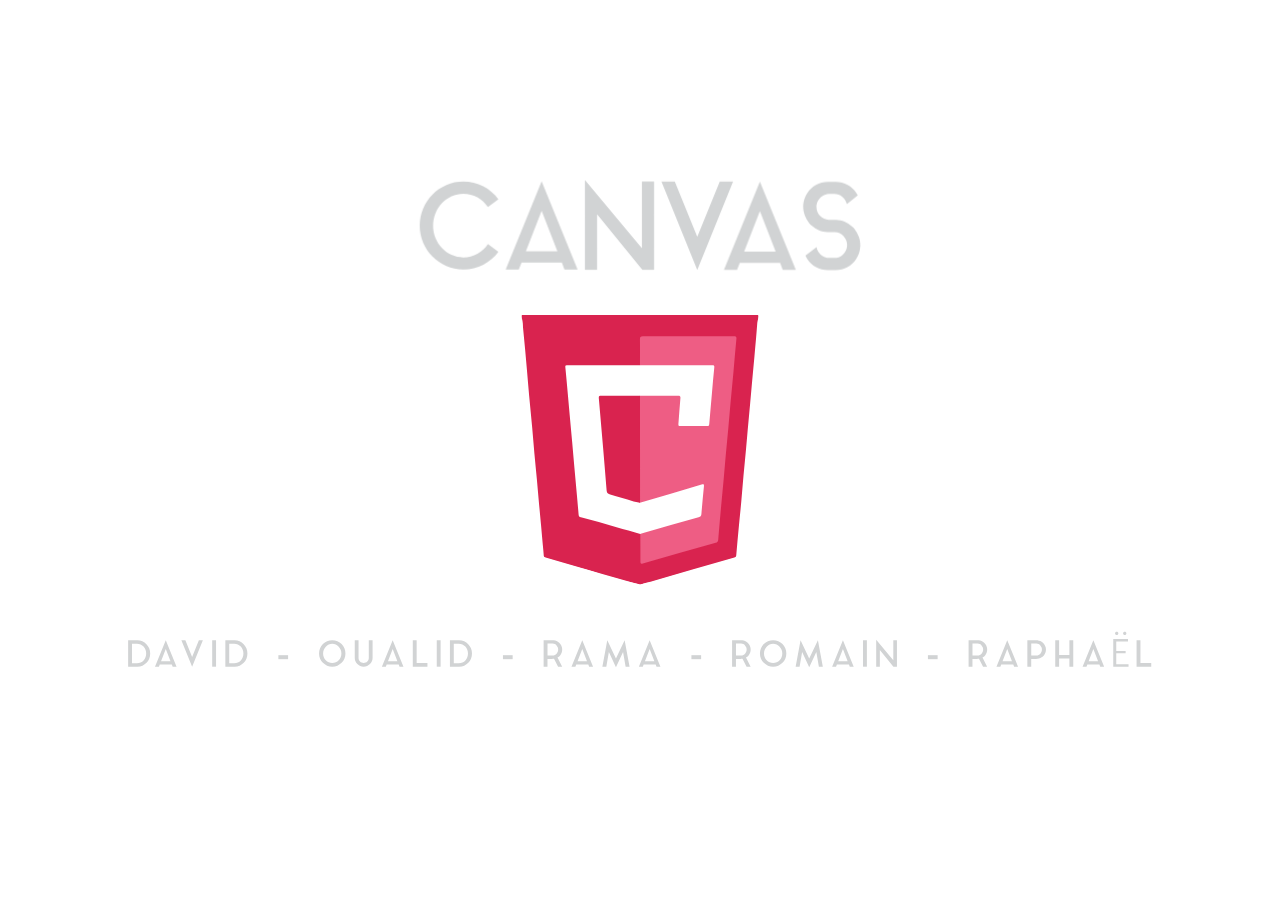
<file: index.html>
<!DOCTYPE html>
<html lang="fr">

<head>
    <meta charset="utf-8">
    <meta name="viewport" content="width=device-width, initial-scale=1.0">
    <title>Canvas - Project group #Simplyon2</title>
    <link rel="stylesheet" href="css/style.min.css" type="text/css">
    <link rel="stylesheet" href="css/prism.css" type="text/css">
    <link rel="icon" type="image/png" href="pix/favicon.png" />
    <script type="text/javascript" src="https://code.jquery.com/jquery-2.2.4.min.js"></script>
</head>

<body>
    <div class="landing">
        <!-- Texte "CANVAS" - landing page -->
        <svg class="landing-text" version="1.1" xmlns="http://www.w3.org/2000/svg" xmlns:xlink="http://www.w3.org/1999/xlink" x="0px" y="0px" viewBox="0 0 549.5966797 112.2756348" xml:space="preserve">
        	<style type="text/css">
        		.st4 {
        			fill: #D1D3D4;
        		}
        	</style>
        	<g>
        		<path
        			class="st4 anim-text animated fadeInLeft"
        			d="M54.2998047,96.6005859c6.3984375,0,12.2744141-1.5234375,17.625-4.5751953
        			c5.3486328-3.0498047,9.7241211-7.125,13.125-12.2255859l13.050293,9.75
        			C93.0981445,96.3515625,86.8242188,101.7519531,79.2749023,105.75c-7.5517578,4.0009766-15.8764648,6-24.9750977,6
        			c-7.5,0-14.5498047-1.4482422-21.1499023-4.3496094c-6.6000977-2.8994141-12.3515625-6.8251953-17.25-11.7753906
        			c-4.9008789-4.9501953-8.7749023-10.7480469-11.625-17.3994141C1.4248047,71.5756836,0,64.4506836,0,56.8500977
        			c0-7.5986328,1.4248047-14.7236328,4.2749023-21.375c2.8500977-6.6494141,6.7241211-12.4501953,11.625-17.3999023
        			c4.8984375-4.9501953,10.6499023-8.8735352,17.25-11.7753906C39.75,3.4008789,46.7998047,1.9501953,54.2998047,1.9501953
        			c9.0986328,0,17.4233398,2.0014648,24.9750977,6c7.5493164,4.0004883,13.8232422,9.4003906,18.8251953,16.199707l-13.050293,9.75
        			c-3.4008789-5.1000977-7.7763672-9.1733398-13.125-12.2250977c-5.3505859-3.0488281-11.2265625-4.574707-17.625-4.574707
        			c-5.2006836,0-10.0756836,1.0498047-14.625,3.1499023C35.1235352,22.3500977,31.1484375,25.2001953,27.75,28.7998047
        			c-3.4008789,3.6000977-6.1010742,7.800293-8.1000977,12.6000977c-2.0014648,4.800293-3,9.9516602-3,15.4501953
        			c0,5.5004883,0.9985352,10.6499023,3,15.449707c1.9990234,4.8007812,4.6992188,9,8.1000977,12.6005859
        			C31.1484375,88.5,35.1235352,91.3505859,39.6748047,93.4501953C44.2241211,95.5498047,49.0991211,96.6005859,54.2998047,96.6005859
        			z"/>
        		<path class="st4 anim-text animated fadeInLeft" d="M107.2495117,111.6005859L152.0996094,1.6499023l44.8496094,109.9506836h-16.3496094l-3.300293-8.7001953
        			h-50.25l-3.449707,8.7001953H107.2495117z M132.4492188,88.7998047h39.300293l-19.6499023-50.3999023L132.4492188,88.7998047z"/>
        		<path class="st4 anim-text animated fadeInLeft" d="M221.2490234,112.0498047h-15.1499023V0l71.1005859,85.0498047V1.9501953h15.1484375v110.0996094h-14.6992188
        			l-56.3999023-69.449707V112.0498047z"/>
        		<path class="st4 anim-text animated fadeInRight" d="M374.2470703,1.9501953h16.6503906l-44.7001953,110.4003906L301.496582,1.9501953h16.6503906l28.050293,69
        			L374.2470703,1.9501953z"/>
        		<path
        			class="st4 anim-text animated fadeInRight"
        			d="M379.4970703,111.9758301L424.3476562,2.0251465l44.8496094,109.9506836h-16.3496094l-3.2998047-8.7001953
        			h-50.25l-3.4501953,8.7001953H379.4970703z M404.6972656,89.1750488h39.2998047l-19.6494141-50.3999023L404.6972656,89.1750488z"/>
        		<path
        			class="st4 anim-text animated fadeInRight"
        			d="M538.6474609,57.3752441c0.6982422,0.5014648,1.3496094,1.0756836,1.9492188,1.7250977
        			c0.6005859,0.6513672,1.1484375,1.2749023,1.6503906,1.875c2.2988281,2.9013672,4.0996094,6.074707,5.4003906,9.5249023
        			c1.2978516,3.4501953,1.9492188,7.0761719,1.9492188,10.875c0,0.9003906-0.0507812,1.6005859-0.1494141,2.1005859
        			c-0.2998047,5.6015625-2.0019531,10.6494141-5.1005859,15.1494141c-2.8007812,4.2001953-6.4003906,7.5263672-10.7998047,9.9755859
        			c-4.4013672,2.4511719-9.2998047,3.6748047-14.7001953,3.6748047h-9.8994141
        			c-5.4003906,0-10.3007812-1.2236328-14.7001953-3.6748047c-4.4013672-2.4492188-8.0019531-5.7753906-10.7998047-9.9755859
        			c-0.8017578-1.2001953-1.6005859-2.5986328-2.4003906-4.2001953l13.9501953-10.7998047
        			c0.2998047,1.9013672,0.9238281,3.6748047,1.875,5.3251953c0.9492188,1.6503906,2.1230469,3.1005859,3.5253906,4.3496094
        			c1.3984375,1.2519531,3,2.2265625,4.7998047,2.9257812c1.7998047,0.7001953,3.6982422,1.0498047,5.7001953,1.0498047h6
        			c4.0986328,0,7.6494141-1.3242188,10.6494141-3.9755859c3-2.6484375,4.7998047-5.9248047,5.4003906-9.8242188
        			c0-0.3984375,0.0234375-0.7998047,0.0751953-1.2001953c0.0488281-0.3984375,0.0742188-0.7998047,0.0742188-1.2001953
        			c0-2.1982422-0.4003906-4.2490234-1.1992188-6.1503906c-0.8017578-1.8984375-1.9013672-3.5742188-3.3007812-5.0249023
        			c-1.4013672-1.4482422-3.0507812-2.625-4.9492188-3.5249023c-1.9013672-0.8999023-3.9003906-1.3994141-6-1.5h-8.5507812h-0.5996094
        			c-3.7011719-0.0986328-7.1767578-0.8251953-10.4248047-2.1748047c-3.2509766-1.3500977-6.1757812-3.1738281-8.7753906-5.4750977
        			c-1.4013672-0.9985352-2.6015625-2.1987305-3.5996094-3.6000977c-2.3017578-2.8994141-4.1015625-6.0751953-5.4003906-9.5249023
        			c-1.3007812-3.4501953-1.9501953-7.0737305-1.9501953-10.875v-2.1000977c0.5-5.7001953,2.25-10.7485352,5.25-15.1499023
        			c2.7988281-4.2001953,6.3984375-7.5234375,10.8007812-9.9750977c4.3984375-2.4492188,9.2998047-3.6748047,14.6992188-3.6748047
        			h9.75c5.4003906,0,10.3242188,1.2255859,14.7753906,3.6748047c4.4482422,2.4516602,8.0742188,5.7749023,10.875,9.9750977
        			c0.2998047,0.5014648,0.6230469,1.0498047,0.9746094,1.6499023c0.3496094,0.6000977,0.6757812,1.1508789,0.9755859,1.6499023
        			L532.796875,29.9250488c-0.8994141-3.5996094-2.8007812-6.5996094-5.7001953-9
        			c-2.9013672-2.3999023-6.25-3.5996094-10.0498047-3.5996094h-6c-2.0009766,0-3.9257812,0.3515625-5.7744141,1.0498047
        			c-1.8515625,0.7006836-3.4765625,1.6757812-4.875,2.9248047c-1.4023438,1.2519531-2.5761719,2.7260742-3.5253906,4.425293
        			c-0.9511719,1.7016602-1.5751953,3.5014648-1.875,5.3999023c-0.1005859,0.4008789-0.1503906,0.8017578-0.1503906,1.2001953
        			c0,0.4003906,0,0.8012695,0,1.199707c0,2.2006836,0.3984375,4.2514648,1.2001953,6.1499023
        			c0.7998047,1.9008789,1.8984375,3.5766602,3.2998047,5.0253906c1.3994141,1.4506836,3.0498047,2.625,4.9501953,3.5249023
        			c1.8984375,0.8999023,3.9003906,1.4013672,6,1.5h8.5498047h0.6005859c3.6982422,0.1005859,7.1738281,0.824707,10.4248047,2.1748047
        			C533.1201172,53.2502441,536.0458984,55.0759277,538.6474609,57.3752441z"/>
        	</g>
        </svg>
        <!-- Logo CANVAS - landing page -->
        <svg class="landing-logo animated fadeIn" xmlns="http://www.w3.org/2000/svg" viewBox="0 0 458.7518616 523.4381104">
            <style>
                .st0 {fill: #d9234f;}
                .st1 {fill: #fff;}
                .st2 {fill: #ee5d84;}
            </style>
            <path class="st0" d="M.096 3.075C.146 1.39-.534-.882 2.65 0c.473.131 1.014.018 1.524.018 150.135 0 300.271 0 450.407.011 2.056 0 5.023-1.046 4.076 3.046-1.162 8.213-1.18 16.508-1.447 24.763-.581 17.977-2.434 35.839-4.02 53.734a22718.502 22718.502 0 0 1-4.46 49.641c-1.548 17.05-3.122 34.1-4.695 51.147-1.496 16.206-2.938 32.418-4.405 48.627-1.574 17.388-3.257 34.769-4.738 52.164-1.424 16.724-2.959 33.437-4.461 50.153-1.549 17.221-3.164 34.437-4.711 51.658-1.487 16.548-2.99 33.095-4.491 49.642-.872 9.618-1.536 19.256-2.775 28.843-.577 4.457-2.892 6.733-7.209 8.009-26.37 7.795-52.87 15.131-79.255 22.868-27.2 7.975-54.556 15.415-81.685 23.63-6.54 1.981-13.387 1.956-19.909 3.803h-2.038c-40.238-7.696-78.76-21.686-118.206-32.286-20.979-5.638-41.754-12.012-62.63-18.02-4.317-1.243-6.55-3.498-7.115-8.031-1.676-13.463-2.546-26.998-3.873-40.491-1.71-17.375-3.208-34.77-4.788-52.158-1.488-16.377-2.953-32.756-4.44-49.133-1.562-17.219-3.166-34.435-4.71-51.655a38252.14 38252.14 0 0 0-4.488-49.638c-1.552-17.05-3.113-34.098-4.675-51.147-1.516-16.543-2.987-33.092-4.486-49.637-1.544-17.05-3.058-34.102-4.69-51.144-1.245-12.99-2.193-26.003-2.68-39.053-.326-8.768-.365-17.562-1.48-26.289z"/>
            <path class="st1" d="M.096 4.756c2.362 8.01 2.117 16.353 2.95 24.54 2.598 25.566 4.831 51.171 7.117 76.769 1.52 17.015 2.792 34.052 4.345 51.064 1.845 20.202 3.945 40.381 5.796 60.583 1.559 17.012 2.845 34.048 4.388 51.062 1.496 16.498 3.214 32.977 4.742 49.472 1.202 12.97 2.216 25.957 3.397 38.93 1.533 16.834 3.172 33.66 4.72 50.493 1.175 12.803 2.267 25.613 3.418 38.417.62 6.903 1.416 13.794 1.86 20.707.162 2.521 1.686 2.972 3.497 3.493 36.654 10.536 73.303 21.091 109.962 31.61 22.773 6.535 45.57 12.983 68.314 19.615 1.233.36 3.154.07 3.755 1.927-74.728 0-149.456-.031-224.184.098-3.49.006-4.175-.685-4.173-4.174.11-171.535.096-343.07.096-514.606zM230.395 523.438c8.214-4.227 17.316-5.688 26.056-8.223 51.966-15.074 103.977-29.99 155.996-44.875 2.58-.738 3.317-2.027 3.534-4.57 1.553-18.193 3.238-36.377 4.955-54.557 1.59-16.83 3.357-33.645 4.89-50.481 1.502-16.505 2.728-33.035 4.22-49.541 1.538-17.008 3.297-33.995 4.872-51 1.155-12.46 2.121-24.937 3.254-37.399 1.577-17.343 3.255-34.676 4.842-52.018 1.14-12.461 2.168-24.933 3.306-37.394 1.6-17.511 3.282-35.015 4.876-52.526 1.135-12.463 2.034-24.949 3.31-37.396 1.324-12.906 1.458-25.943 4.15-38.702 0 171.365-.015 342.73.096 514.096.002 3.82-.86 4.69-4.681 4.683-74.559-.13-149.117-.097-223.676-.097z"/>
            <path class="st2" d="M229.326 97.326c.003-16.634.137-33.27-.075-49.901-.058-4.466.975-6.171 5.867-6.158 58.729.164 117.458.153 176.187.017 4.696-.01 5.39 1.19 4.91 5.814-2.136 20.544-3.628 41.154-5.495 61.727-1.852 20.403-3.932 40.785-5.804 61.186-1.532 16.693-2.85 33.407-4.365 50.102-1.532 16.861-3.244 33.706-4.78 50.567-1.52 16.695-2.871 33.406-4.387 50.102-1.532 16.86-3.214 33.708-4.757 50.568-1.512 16.526-2.939 33.059-4.389 49.59a1027.99 1027.99 0 0 0-1.243 15.191c-.226 3.106-1.762 4.707-4.825 5.57-47.14 13.273-94.265 26.603-141.354 40.059-3.98 1.137-4.626-.182-4.622-3.718.022-17.82-.12-35.641-.203-53.462.804-3.365 3.873-3.557 6.358-4.299 16.75-4.998 33.625-9.563 50.441-14.33 17.471-4.954 34.925-9.966 52.383-14.966 6.484-1.857 6.54-2.327 7.203-9.174 1.423-14.675 2.858-29.349 3.965-44.049.51-6.774-.078-7.142-6.628-5.203-24.9 7.368-49.778 14.802-74.701 22.087-11.566 3.38-23.055 7.018-34.682 10.187-2.331.635-4.67 1.518-6.236-1.347-1.132-2.748-1.098-5.64-1.099-8.52-.022-63.209-.03-126.417.011-189.626.002-3.035-.195-6.131 1.395-8.93 1.65-2.268 4.167-2.089 6.495-2.105 22.407-.162 44.816-.225 67.223.02 6.773.074 8.01 2.056 7.462 8.955-1.138 14.363-2.094 28.74-3.248 43.103-.407 5.061 1.26 6.784 6.482 6.848 13.919.172 27.84.168 41.76.003 5.33-.063 6.426-1.244 6.96-6.616 2.634-26.486 4.951-53 7.291-79.514.566-6.414 1.348-12.821 1.752-19.243.437-6.971-.66-7.957-7.734-7.966-40.233-.05-80.467-.014-120.7-.026-2.716 0-5.435.064-8.145-.154-1.872-.15-3.793-.27-4.673-2.389z"/>
            <path class="st1" d="M229.326 97.326c33.448.054 66.896.113 100.344.158 13.244.018 26.49.091 39.733-.054 3.625-.04 4.362.796 3.94 4.664-1.799 16.486-3.04 33.032-4.49 49.555-1.761 20.066-3.57 40.128-5.24 60.201-.219 2.632-1.265 3.518-3.786 3.511-17.49-.051-34.98-.081-52.468.025-3.07.018-3.74-1.258-3.527-3.986 1.285-16.541 2.326-33.103 3.833-49.622.363-3.984-.14-5.329-4.476-5.286-24.617.241-49.237.194-73.855.246-2.17 2.58-5.194 2.172-8.03 2.183-20.361.077-40.722.006-61.083.047-7.778.016-8.408.42-7.905 8.006.884 13.352 2.237 26.672 3.382 40.006 1.218 14.176 2.474 28.348 3.693 42.524 1.538 17.888 3.112 35.773 4.677 53.659.871 9.955 1.953 19.9 2.44 29.883.503 10.294 1.02 11.255 10.998 14.04 14.213 3.969 28.31 8.334 42.525 12.3 3.361.937 7.073 1.433 9.207 4.815 39.856-11.763 79.734-23.45 119.536-35.392 4.562-1.368 4.876.173 4.519 3.863-1.712 17.685-3.482 35.368-4.855 53.08-.31 3.997-1.747 5.349-5.47 6.39-36.925 10.321-73.785 20.88-110.658 31.392-.804.23-1.542.693-2.315 1.046-15.134-5.154-30.703-8.775-46.057-13.143-22.993-6.54-46.022-12.958-69.114-19.134-3.17-.848-4.177-2.374-4.42-5.114-1.123-12.658-2.2-25.32-3.339-37.977-1.58-17.547-3.225-35.087-4.797-52.634-1.496-16.708-2.906-33.424-4.405-50.131-1.543-17.21-3.165-34.411-4.72-51.619-1.496-16.538-2.935-33.08-4.427-49.618-1.248-13.834-2.449-27.673-3.846-41.491-.632-6.246-.825-6.231 5.374-6.231 44.496-.002 88.992 0 133.488-.008 1.864 0 3.729-.1 5.594-.154z"/>
            <path class="st0" d="M229.238 364.201c-16.216-3.771-31.98-9.146-48.02-13.539-2.112-.578-4.233-1.124-6.333-1.74-9.701-2.85-9.746-2.853-10.583-12.92-2.134-25.663-4.172-51.334-6.343-76.994-2.67-31.567-5.432-63.126-8.168-94.687-.672-7.76-.697-7.771 7.22-7.755 24.107.05 48.215.113 72.323.171.061 67.634.124 135.268.172 202.901 0 1.521-.174 3.042-.268 4.563z"/>
        </svg>
        <!-- Nos 5 noms - landing page -->
        <svg version="1.1" class="landing-names" xmlns="http://www.w3.org/2000/svg" xmlns:xlink="http://www.w3.org/1999/xlink" x="0px" y="0px"
        	 viewBox="0 0 3688.1936035 133.3282013" style="enable-background:new 0 0 3688.1936035 133.3282013;" xml:space="preserve">
            <style type="text/css">
            	.st0{fill:#D1D3D4;}
            </style>
            <g>
            	<path class="st0 animated fadeIn landing-david" d="M33.6589928,36.8979759c6.4130859,0,12.4150391,1.2573242,18.0053711,3.7700195
            		c5.5898438,2.5146484,10.4648438,5.9375,14.6249962,10.2700195c4.159668,4.3344727,7.4526367,9.3823242,9.8798828,15.1450157
            		c2.425293,5.7646484,3.6401367,11.9394531,3.6401367,18.5249023c0,6.5874023-1.1704102,12.762207-3.5102539,18.5249023
            		c-2.3398438,5.7646484-5.5698242,10.7900391-9.6850586,15.0800781c-4.1171837,4.2900391-8.9921837,7.6923828-14.6249962,10.2050858
            		c-5.6347656,2.5146484-11.7446289,3.7700195-18.3300781,3.7700195H0.3792073V36.8979759H33.6589928z M32.0994225,119.9677963
            		c4.8525391,0,9.3149414-0.9321289,13.3896484-2.7988281c4.0727539-1.8666992,7.5830078-4.4057617,10.5302734-7.6191406
            		c2.9453125-3.2133789,5.2426758-6.9672852,6.8896484-11.265625c1.645504-4.2978516,2.470211-8.878418,2.470211-13.7412109
            		s-0.824707-9.4414062-2.470211-13.7392578c-1.6469727-4.2983398-3.9648438-8.051754-6.9545898-11.2656212
            		c-2.9902344-3.2133789-6.5224609-5.7524414-10.5952148-7.6191406c-4.074707-1.8666992-8.4946289-2.8007812-13.2597656-2.8007812
            		H14.2893639v70.8496094H32.0994225z"/>
            	<path class="st0 animated fadeIn landing-david" d="M97.0989304,132.058136l38.8701248-95.2900391l38.8696289,95.2900391h-14.1699219l-2.8598633-7.5400467
            		h-43.5498123l-2.9902344,7.5400467H97.0989304z M118.9387741,112.2978745h34.0600662L135.9690552,68.618187
            		L118.9387741,112.2978745z"/>
            	<path class="st0 animated fadeIn landing-david" d="M255.1780396,37.0278587h14.4301758l-38.7402344,95.6801758l-38.7397461-95.6801758h14.4301758
            		l24.3095703,59.8002892L255.1780396,37.0278587z"/>
            	<path class="st0 animated fadeIn landing-david" d="M303.1482544,36.8979759h13.9101562v95.2900391h-13.9101562V36.8979759z"/>
            	<path class="st0 animated fadeIn landing-david" d="M383.8772583,36.8979759c6.4140625,0,12.4160156,1.2573242,18.0058594,3.7700195
            		c5.5898438,2.5146484,10.4648438,5.9375,14.625,10.2700195c4.1601562,4.3344727,7.453125,9.3823242,9.8789062,15.1450157
            		c2.4257812,5.7646484,3.640625,11.9394531,3.640625,18.5249023c0,6.5874023-1.1699219,12.762207-3.5097656,18.5249023
            		c-2.3398438,5.7646484-5.5703125,10.7900391-9.6855469,15.0800781c-4.1171875,4.2900391-8.9921875,7.6923828-14.625,10.2050858
            		c-5.6347656,2.5146484-11.7441406,3.7700195-18.3300781,3.7700195h-33.2792969V36.8979759H383.8772583z M382.3186646,119.9677963
            		c4.8515625,0,9.3144531-0.9321289,13.3886719-2.7988281s7.5839844-4.4057617,10.53125-7.6191406
            		c2.9453125-3.2133789,5.2421875-6.9672852,6.8886719-11.265625c1.6464844-4.2978516,2.4707031-8.878418,2.4707031-13.7412109
            		s-0.8242188-9.4414062-2.4707031-13.7392578c-1.6464844-4.2983398-3.9648438-8.051754-6.9550781-11.2656212
            		c-2.9882812-3.2133789-6.5214844-5.7524414-10.59375-7.6191406c-4.0742188-1.8666992-8.4960938-2.8007812-13.2597656-2.8007812
            		h-17.8105469v70.8496094H382.3186646z"/>
            	<path class="st0 animated fadeIn landing-rama" d="M541.5667114,90.7177963h34.9707031v14.4301758h-34.9707031V90.7177963z"/>
            	<path class="st0 animated fadeIn landing-oualid" d="M735.5256958,36.5078392c6.5859375,0,12.7832031,1.2573242,18.5898438,3.7700195
            		c5.8056641,2.5146484,10.8554688,5.9375,15.1455078,10.2700195c4.2900391,4.3349609,7.6699219,9.425293,10.1396484,15.2748985
            		c2.4707031,5.8500977,3.7050781,12.112793,3.7050781,18.7851562c0,6.5874023-1.234375,12.784668-3.7050781,18.5898438
            		c-2.4697266,5.8076172-5.8496094,10.8774414-10.1396484,15.2104492
            		c-4.2900391,4.3344727-9.3398438,7.7573242-15.1455078,10.2700272c-5.8066406,2.5146484-12.0039062,3.7695312-18.5898438,3.7695312
            		c-6.5869141,0-12.7617188-1.2548828-18.5244141-3.7695312c-5.7646484-2.5127029-10.7900391-5.9355545-15.0800781-10.2700272
            		c-4.2900391-4.3330078-7.6699219-9.402832-10.140625-15.2104492c-2.4697266-5.8051758-3.7050781-12.0024414-3.7050781-18.5898438
            		c0-6.6723633,1.2353516-12.9350586,3.7050781-18.7851562c2.4707031-5.8496056,5.8505859-10.9399376,10.140625-15.2748985
            		c4.2900391-4.3325195,9.3154297-7.7553711,15.0800781-10.2700195
            		C722.7639771,37.7651634,728.9387817,36.5078392,735.5256958,36.5078392z M735.5256958,119.0581284
            		c4.5058594,0,8.7753906-0.90625,12.8056641-2.7197266c4.0292969-1.8120117,7.5400391-4.2739258,10.5292969-7.3818359
            		c2.9902344-3.1079102,5.3505859-6.7558594,7.0849609-10.9443359c1.7333984-4.1865234,2.6005859-8.6552734,2.6005859-13.4042969
            		s-0.8671875-9.2382812-2.6005859-13.4692383c-1.734375-4.230957-4.0947266-7.9218712-7.0849609-11.0742149
            		c-2.9892578-3.1503906-6.5-5.6328125-10.5292969-7.4467773c-4.0302734-1.8115234-8.2998047-2.7197266-12.8056641-2.7197266
            		c-4.5068359,0-8.7548828,0.9082031-12.7392578,2.7197266c-3.9882812,1.8139648-7.4755859,4.2963867-10.4658203,7.4467773
            		c-2.9892578,3.1523438-5.3515625,6.8432579-7.0849609,11.0742149c-1.734375,4.230957-2.5996094,8.7202148-2.5996094,13.4692383
            		s0.8652344,9.2177734,2.5996094,13.4042969c1.7333984,4.1884766,4.0957031,7.8364258,7.0849609,10.9443359
            		c2.9902344,3.1079102,6.4775391,5.5698242,10.4658203,7.3818359
            		C726.770813,118.1518784,731.0188599,119.0581284,735.5256958,119.0581284z"/>
            	<path class="st0 animated fadeIn landing-oualid" d="M867.2151489,36.8979759h13.6503906v63.7001915c0,4.4199219-0.8457031,8.5371094-2.5351562,12.3496094
            		c-1.6904297,3.8149414-4.0097656,7.1298828-6.9550781,9.9453125c-2.9472656,2.8173828-6.3701172,5.0498047-10.2695312,6.6948318
            		c-3.9003906,1.6474609-8.1054688,2.4702148-12.6103516,2.4702148c-4.4199219,0-8.5595703-0.8227539-12.4150391-2.4702148
            		c-3.8574219-1.6450272-7.2373047-3.877449-10.1396484-6.6948318c-2.9052734-2.8154297-5.1796875-6.1303711-6.8251953-9.9453125
            		c-1.6474609-3.8125-2.4707031-7.9296875-2.4707031-12.3496094V36.8979759h13.6503906v63.7001915
            		c0,2.5146484,0.4755859,4.875,1.4296875,7.0849609c0.953125,2.2099609,2.2529297,4.159668,3.9003906,5.8500977
            		c1.6455078,1.6899414,3.5957031,3.012207,5.8496094,3.9648438c2.2529297,0.9545898,4.6357422,1.4301758,7.1503906,1.4301758
            		c2.5996094,0,5.0253906-0.4755859,7.2802734-1.4301758c2.2519531-0.9526367,4.2246094-2.2749023,5.9150391-3.9648438
            		c1.6894531-1.6904297,3.0097656-3.6401367,3.9648438-5.8500977c0.9521484-2.2099609,1.4296875-4.5703125,1.4296875-7.0849609
            		V36.8979759z"/>
            	<path class="st0 animated fadeIn landing-oualid" d="M914.4036255,132.058136l38.8701172-95.2900391l38.8701172,95.2900391H977.973938l-2.859375-7.5400467
            		h-43.5507812l-2.9892578,7.5400467H914.4036255z M936.2444458,112.2978745h34.0595703L953.2737427,68.618187
            		L936.2444458,112.2978745z"/>
            	<path class="st0 animated fadeIn landing-oualid" d="M1039.5930176,118.6679916h38.8701172v13.64991h-52.7802734V36.8979759h13.9101562V118.6679916z"/>
            	<path class="st0 animated fadeIn landing-oualid" d="M1112.0021973,36.8979759h13.9101562v95.2900391h-13.9101562V36.8979759z"/>
            	<path class="st0 animated fadeIn landing-oualid" d="M1192.732666,36.8979759c6.4130859,0,12.4150391,1.2573242,18.0048828,3.7700195
            		c5.5898438,2.5146484,10.4648438,5.9375,14.625,10.2700195c4.1601562,4.3344727,7.453125,9.3823242,9.8798828,15.1450157
            		c2.4257812,5.7646484,3.640625,11.9394531,3.640625,18.5249023c0,6.5874023-1.1699219,12.762207-3.5097656,18.5249023
            		c-2.3408203,5.7646484-5.5703125,10.7900391-9.6855469,15.0800781c-4.1171875,4.2900391-8.9921875,7.6923828-14.625,10.2050858
            		c-5.6347656,2.5146484-11.7441406,3.7700195-18.3300781,3.7700195h-33.2802734V36.8979759H1192.732666z M1191.1730957,119.9677963
            		c4.8525391,0,9.3154297-0.9321289,13.3896484-2.7988281c4.0732422-1.8666992,7.5830078-4.4057617,10.5302734-7.6191406
            		c2.9453125-3.2133789,5.2421875-6.9672852,6.8896484-11.265625c1.6455078-4.2978516,2.4697266-8.878418,2.4697266-13.7412109
            		s-0.8242188-9.4414062-2.4697266-13.7392578c-1.6474609-4.2983398-3.9648438-8.051754-6.9550781-11.2656212
            		c-2.9892578-3.2133789-6.5224609-5.7524414-10.5947266-7.6191406c-4.0742188-1.8666992-8.4951172-2.8007812-13.2597656-2.8007812
            		h-17.8105469v70.8496094H1191.1730957z"/>
            	<path class="st0 animated fadeIn landing-rama" d="M1350.4221191,90.7177963h34.9707031v14.4301758h-34.9707031V90.7177963z"/>
            	<path class="st0 animated fadeIn landing-rama" d="M1562.4504395,80.0581284c-1.2148438,3.8999023-3.0126953,7.409668-5.3955078,10.5297852
            		c-2.3837891,3.1201172-5.3095703,5.7646484-8.7744141,7.9301758c-0.1748047,0.1748047-0.3896484,0.3046875-0.6503906,0.3901367
            		c-0.2597656,0.0869141-0.4775391,0.2172852-0.6494141,0.3896484l16.7695312,33.0200272h-14.6894531l-14.6904297-28.7299881
            		c-1.0400391,0.1748047-2.0800781,0.3046875-3.1201172,0.3901367c-1.0400391,0.0874023-2.1669922,0.1298828-3.3798828,0.1298828
            		h-17.0302734v28.2099686h-13.9101562V36.7680931h30.9404297c3.9003906,0,7.5605469,0.4995117,10.9853516,1.4951172
            		c3.421875,0.9970703,6.5644531,2.3623047,9.4248047,4.0947266c7.0195312,4.4199219,11.7421875,10.6171875,14.1699219,18.5898438
            		c0.0849609,0.4350586,0.1728516,0.824707,0.2597656,1.1704102c0.0859375,0.347168,0.2158203,0.7373047,0.390625,1.1699219
            		v0.6499023c0.171875,0.4345665,0.2802734,0.9101524,0.3242188,1.430172
            		c0.0429688,0.5200195,0.1083984,1.0400391,0.1953125,1.5600586v0.1298828
            		c0.0849609,0.5200195,0.1298828,1.0400391,0.1298828,1.5600586s0,1.0844727,0,1.6899414v0.1298828v0.2597656
            		c0,0.5200195,0,1.0400391,0,1.5600586s-0.0449219,1.0400391-0.1298828,1.5600586v0.2602539
            		c-0.0869141,0.5200195-0.1523438,1.0195312-0.1953125,1.4946289c-0.0439453,0.4775391-0.1523438,0.9750977-0.3242188,1.4951172
            		v0.5200195C1562.7531738,78.5425034,1562.5354004,79.3652573,1562.4504395,80.0581284z M1529.560791,91.8882065
            		c2.859375,0,5.4794922-0.6074219,7.8642578-1.8242188c2.3828125-1.2167969,4.4404297-2.8256836,6.1757812-4.8242188
            		c1.7324219-1.9990234,3.1191406-4.2817383,4.1591797-6.847168c1.0400391-2.5634766,1.5605469-5.2368164,1.5605469-8.0195312
            		c0-2.6933594-0.5205078-5.3461914-1.5605469-7.954586c-1.0400391-2.6079102-2.4267578-4.8891602-4.1591797-6.8452148
            		c-1.7353516-1.9560547-3.7929688-3.5424805-6.1757812-4.7592773c-2.3847656-1.2167969-5.0048828-1.8261719-7.8642578-1.8261719
            		h-18.5908203v42.9003868H1529.560791z"/>
            	<path class="st0 animated fadeIn landing-rama" d="M1597.2893066,132.058136l38.8701172-95.2900391l38.8701172,95.2900391h-14.1699219l-2.859375-7.5400467
            		h-43.5507812l-2.9892578,7.5400467H1597.2893066z M1619.130127,112.2978745h34.0595703l-17.0302734-43.6796875
            		L1619.130127,112.2978745z"/>
            	<path class="st0 animated fadeIn landing-rama" d="M1788.7805176,36.8979759l17.6796875,95.4199219h-14.1699219l-9.2304688-52.9096756l-25.609375,54.599617
            		l-25.4804688-54.599617l-9.2294922,52.9096756h-14.1708984l17.6806641-95.4199219l31.2001953,65.6499023L1788.7805176,36.8979759z"
            		/>
            	<path class="st0 animated fadeIn landing-rama" d="M1839.998291,132.058136l38.8701172-95.2900391l38.8701172,95.2900391h-14.1699219l-2.859375-7.5400467
            		h-43.5507812l-2.9892578,7.5400467H1839.998291z M1861.8391113,112.2978745h34.0595703l-17.0302734-43.6796875
            		L1861.8391113,112.2978745z"/>
            	<path class="st0 animated fadeIn landing-rama" d="M2029.2785645,90.7177963h34.9707031v14.4301758h-34.9707031V90.7177963z"/>
            	<path class="st0 animated fadeIn landing-romain" d="M2241.3068848,80.0581284c-1.2148438,3.8999023-3.0126953,7.409668-5.3955078,10.5297852
            		c-2.3837891,3.1201172-5.3095703,5.7646484-8.7744141,7.9301758c-0.1748047,0.1748047-0.3896484,0.3046875-0.6503906,0.3901367
            		c-0.2597656,0.0869141-0.4775391,0.2172852-0.6494141,0.3896484l16.7695312,33.0200272h-14.6894531l-14.6904297-28.7299881
            		c-1.0400391,0.1748047-2.0800781,0.3046875-3.1201172,0.3901367c-1.0400391,0.0874023-2.1669922,0.1298828-3.3798828,0.1298828
            		h-17.0302734v28.2099686h-13.9101562V36.7680931h30.9404297c3.9003906,0,7.5605469,0.4995117,10.9853516,1.4951172
            		c3.421875,0.9970703,6.5644531,2.3623047,9.4248047,4.0947266c7.0195312,4.4199219,11.7421875,10.6171875,14.1699219,18.5898438
            		c0.0849609,0.4350586,0.1728516,0.824707,0.2597656,1.1704102c0.0859375,0.347168,0.2158203,0.7373047,0.390625,1.1699219
            		v0.6499023c0.171875,0.4345665,0.2802734,0.9101524,0.3242188,1.430172
            		c0.0429688,0.5200195,0.1083984,1.0400391,0.1953125,1.5600586v0.1298828
            		c0.0849609,0.5200195,0.1298828,1.0400391,0.1298828,1.5600586s0,1.0844727,0,1.6899414v0.1298828v0.2597656
            		c0,0.5200195,0,1.0400391,0,1.5600586s-0.0449219,1.0400391-0.1298828,1.5600586v0.2602539
            		c-0.0869141,0.5200195-0.1523438,1.0195312-0.1953125,1.4946289c-0.0439453,0.4775391-0.1523438,0.9750977-0.3242188,1.4951172
            		v0.5200195C2241.6096191,78.5425034,2241.3918457,79.3652573,2241.3068848,80.0581284z M2208.4172363,91.8882065
            		c2.859375,0,5.4794922-0.6074219,7.8642578-1.8242188c2.3828125-1.2167969,4.4404297-2.8256836,6.1757812-4.8242188
            		c1.7324219-1.9990234,3.1191406-4.2817383,4.1591797-6.847168c1.0400391-2.5634766,1.5605469-5.2368164,1.5605469-8.0195312
            		c0-2.6933594-0.5205078-5.3461914-1.5605469-7.954586c-1.0400391-2.6079102-2.4267578-4.8891602-4.1591797-6.8452148
            		c-1.7353516-1.9560547-3.7929688-3.5424805-6.1757812-4.7592773c-2.3847656-1.2167969-5.0048828-1.8261719-7.8642578-1.8261719
            		h-18.5908203v42.9003868H2208.4172363z"/>
            	<path class="st0 animated fadeIn landing-romain" d="M2323.5969238,36.5078392c6.5859375,0,12.7832031,1.2573242,18.5898438,3.7700195
            		c5.8056641,2.5146484,10.8554688,5.9375,15.1455078,10.2700195c4.2900391,4.3349609,7.6699219,9.425293,10.1396484,15.2748985
            		c2.4707031,5.8500977,3.7050781,12.112793,3.7050781,18.7851562c0,6.5874023-1.234375,12.784668-3.7050781,18.5898438
            		c-2.4697266,5.8076172-5.8496094,10.8774414-10.1396484,15.2104492
            		c-4.2900391,4.3344727-9.3398438,7.7573242-15.1455078,10.2700272c-5.8066406,2.5146484-12.0039062,3.7695312-18.5898438,3.7695312
            		c-6.5869141,0-12.7617188-1.2548828-18.5244141-3.7695312c-5.7646484-2.5127029-10.7900391-5.9355545-15.0800781-10.2700272
            		c-4.2900391-4.3330078-7.6699219-9.402832-10.140625-15.2104492c-2.4697266-5.8051758-3.7050781-12.0024414-3.7050781-18.5898438
            		c0-6.6723633,1.2353516-12.9350586,3.7050781-18.7851562c2.4707031-5.8496056,5.8505859-10.9399376,10.140625-15.2748985
            		c4.2900391-4.3325195,9.3154297-7.7553711,15.0800781-10.2700195
            		C2310.8352051,37.7651634,2317.0100098,36.5078392,2323.5969238,36.5078392z M2323.5969238,119.0581284
            		c4.5058594,0,8.7753906-0.90625,12.8056641-2.7197266c4.0292969-1.8120117,7.5400391-4.2739258,10.5292969-7.3818359
            		c2.9902344-3.1079102,5.3505859-6.7558594,7.0849609-10.9443359c1.7333984-4.1865234,2.6005859-8.6552734,2.6005859-13.4042969
            		s-0.8671875-9.2382812-2.6005859-13.4692383c-1.734375-4.230957-4.0947266-7.9218712-7.0849609-11.0742149
            		c-2.9892578-3.1503906-6.5-5.6328125-10.5292969-7.4467773c-4.0302734-1.8115234-8.2998047-2.7197266-12.8056641-2.7197266
            		c-4.5068359,0-8.7548828,0.9082031-12.7392578,2.7197266c-3.9882812,1.8139648-7.4755859,4.2963867-10.4658203,7.4467773
            		c-2.9892578,3.1523438-5.3515625,6.8432579-7.0849609,11.0742149c-1.734375,4.230957-2.5996094,8.7202148-2.5996094,13.4692383
            		s0.8652344,9.2177734,2.5996094,13.4042969c1.7333984,4.1884766,4.0957031,7.8364258,7.0849609,10.9443359
            		c2.9902344,3.1079102,6.4775391,5.5698242,10.4658203,7.3818359
            		C2314.842041,118.1518784,2319.0900879,119.0581284,2323.5969238,119.0581284z"/>
            	<path class="st0 animated fadeIn landing-romain" d="M2484.9260254,36.8979759l17.6796875,95.4199219h-14.1699219l-9.2304688-52.9096756l-25.609375,54.599617
            		l-25.4804688-54.599617l-9.2294922,52.9096756h-14.1708984l17.6806641-95.4199219l31.2001953,65.6499023L2484.9260254,36.8979759z"
            		/>
            	<path class="st0 animated fadeIn landing-romain" d="M2536.1447754,132.058136l38.8701172-95.2900391l38.8701172,95.2900391h-14.1699219l-2.859375-7.5400467
            		h-43.5507812l-2.9892578,7.5400467H2536.1447754z M2557.9855957,112.2978745h34.0595703l-17.0302734-43.6796875
            		L2557.9855957,112.2978745z"/>
            	<path class="st0 animated fadeIn landing-romain" d="M2647.4240723,36.8979759h13.9101562v95.2900391h-13.9101562V36.8979759z"/>
            	<path class="st0 animated fadeIn landing-romain" d="M2708.005127,132.4477844h-13.1308594V35.3379173l61.6201172,73.7099609V37.0278587h13.1298828v95.4199219
            		h-12.7392578l-48.8798828-60.189949V132.4477844z"/>
            	<path class="st0 animated fadeIn landing-rama" d="M2881.1623535,90.7177963h34.9707031v14.4301758h-34.9707031V90.7177963z"/>
            	<path class="st0 animated fadeIn landing-raphael" d="M3093.1916504,80.0581284c-1.2148438,3.8999023-3.0126953,7.409668-5.3955078,10.5297852
            		c-2.3837891,3.1201172-5.3095703,5.7646484-8.7744141,7.9301758c-0.1748047,0.1748047-0.3896484,0.3046875-0.6503906,0.3901367
            		c-0.2597656,0.0869141-0.4775391,0.2172852-0.6494141,0.3896484l16.7695312,33.0200272h-14.6894531l-14.6904297-28.7299881
            		c-1.0400391,0.1748047-2.0800781,0.3046875-3.1201172,0.3901367c-1.0400391,0.0874023-2.1669922,0.1298828-3.3798828,0.1298828
            		h-17.0302734v28.2099686h-13.9101562V36.7680931h30.9404297c3.9003906,0,7.5605469,0.4995117,10.9853516,1.4951172
            		c3.421875,0.9970703,6.5644531,2.3623047,9.4248047,4.0947266c7.0195312,4.4199219,11.7421875,10.6171875,14.1699219,18.5898438
            		c0.0849609,0.4350586,0.1728516,0.824707,0.2597656,1.1704102c0.0859375,0.347168,0.2158203,0.7373047,0.390625,1.1699219
            		v0.6499023c0.171875,0.4345665,0.2802734,0.9101524,0.3242188,1.430172
            		c0.0429688,0.5200195,0.1083984,1.0400391,0.1953125,1.5600586v0.1298828
            		c0.0849609,0.5200195,0.1298828,1.0400391,0.1298828,1.5600586s0,1.0844727,0,1.6899414v0.1298828v0.2597656
            		c0,0.5200195,0,1.0400391,0,1.5600586s-0.0449219,1.0400391-0.1298828,1.5600586v0.2602539
            		c-0.0869141,0.5200195-0.1523438,1.0195312-0.1953125,1.4946289c-0.0439453,0.4775391-0.1523438,0.9750977-0.3242188,1.4951172
            		v0.5200195C3093.4943848,78.5425034,3093.2766113,79.3652573,3093.1916504,80.0581284z M3060.302002,91.8882065
            		c2.859375,0,5.4794922-0.6074219,7.8642578-1.8242188c2.3828125-1.2167969,4.4404297-2.8256836,6.1757812-4.8242188
            		c1.7324219-1.9990234,3.1191406-4.2817383,4.1591797-6.847168c1.0400391-2.5634766,1.5605469-5.2368164,1.5605469-8.0195312
            		c0-2.6933594-0.5205078-5.3461914-1.5605469-7.954586c-1.0400391-2.6079102-2.4267578-4.8891602-4.1591797-6.8452148
            		c-1.7353516-1.9560547-3.7929688-3.5424805-6.1757812-4.7592773c-2.3847656-1.2167969-5.0048828-1.8261719-7.8642578-1.8261719
            		h-18.5908203v42.9003868H3060.302002z"/>
            	<path class="st0 animated fadeIn landing-raphael" d="M3128.0305176,132.058136l38.8701172-95.2900391l38.8701172,95.2900391h-14.1699219l-2.859375-7.5400467
            		h-43.5507812l-2.9892578,7.5400467H3128.0305176z M3149.8713379,112.2978745h34.0595703l-17.0302734-43.6796875
            		L3149.8713379,112.2978745z"/>
            	<path class="st0 animated fadeIn landing-raphael" d="M3306.0002441,67.0581284c0.0849609,0.5200195,0.1503906,1.0400391,0.1953125,1.5600586
            		c0.0419922,0.5200195,0.0644531,1.0844727,0.0644531,1.6899414v0.1298828v0.1298828
            		c0,0.6074219-0.0224609,1.1699219-0.0644531,1.6899414c-0.0449219,0.5200195-0.1103516,1.0400391-0.1953125,1.5600586v0.1298828
            		l-0.3896484,3.1201172c-0.0878906,0.0874023-0.1298828,0.2602539-0.1298828,0.5200195
            		c-0.0878906,0.4345703-0.1748047,0.824707-0.2607422,1.1699219c-0.0869141,0.3476562-0.2167969,0.7373047-0.3896484,1.1704102
            		c-1.2148438,3.9873047-3.0126953,7.5395508-5.3955078,10.659668c-2.3837891,3.1201172-5.2646484,5.7646484-8.6445312,7.9301758
            		c-2.8603516,1.734375-6.0244141,3.0996094-9.4902344,4.0947266c-3.4667969,0.9975586-7.1494141,1.4951172-11.0498047,1.4951172
            		h-17.0302734v28.2099686h-13.9101562V36.7680931h30.9404297c7.7998047,0,14.6455078,1.8647461,20.5400391,5.5898438
            		c3.3798828,2.1674805,6.2607422,4.8100586,8.6445312,7.9301758c2.3828125,3.1201172,4.1806641,6.6298828,5.3955078,10.5297852
            		c0.3457031,0.9545898,0.5625,1.7773438,0.6503906,2.4702148c0,0.2597656,0.0419922,0.4345703,0.1298828,0.5200195
            		c0.0849609,0.5200157,0.1503906,1.0400352,0.1943359,1.5600548c0.0429688,0.5200195,0.1083984,0.9970703,0.1953125,1.4296875
            		V67.0581284z M3271.9406738,91.8882065c2.859375,0,5.4794922-0.6054688,7.8642578-1.8203125
            		c2.3828125-1.2124023,4.4628906-2.8154297,6.2402344-4.8100586c1.7753906-1.9926758,3.1630859-4.2675781,4.1601562-6.824707
            		c0.9951172-2.5556641,1.4951172-5.2202148,1.4951172-7.9951172c0-2.7724609-0.5-5.4375-1.4951172-7.9951134
            		c-0.9970703-2.5551758-2.3847656-4.8300781-4.1601562-6.824707c-1.7773438-1.9926758-3.8574219-3.5957031-6.2402344-4.8100586
            		c-2.3847656-1.2128906-5.0048828-1.8203125-7.8642578-1.8203125h-18.5908203v42.9003868H3271.9406738z"/>
            	<path class="st0 animated fadeIn landing-raphael" d="M3390.7600098,36.8979759h13.9091797v95.1601562h-13.9091797v-17.0302811v-12.4799805h-37.0507812v12.4799805
            		v17.0302811h-13.9101562V36.8979759h13.9101562v16.5102539v24.4399376V90.067894v0.2602539h37.0507812V90.067894V77.8481674
            		V53.4082298V36.8979759z"/>
            	<path class="st0 animated fadeIn landing-raphael" d="M3438.208252,132.058136l38.8701172-95.2900391l38.8701172,95.2900391h-14.1699219l-2.859375-7.5400467
            		h-43.5507812l-2.9892578,7.5400467H3438.208252z M3460.0490723,112.2978745h34.0595703l-17.0302734-43.6796875
            		L3460.0490723,112.2978745z"/>
            	<path class="st0 animated fadeIn landing-raphael" d="M3601.8693848,41.4800072h-42.3388672v33.8964806h33.7695312v8.3154297h-33.7695312v39.7363281h44.2431641
            		v8.7597733h-55.0341797V32.7202415h53.1298828V41.4800072z M3555.1506348,11.8999281
            		c0-1.6918945,0.5810547-3.0883789,1.7451172-4.1894536c1.1640625-1.1000977,2.5917969-1.6503906,4.2851562-1.6503906
            		c1.734375,0,3.1523438,0.5932617,4.2529297,1.7773438c1.0996094,1.1850591,1.6503906,2.5815434,1.6503906,4.1894536
            		c0,0.847168-0.1484375,1.640625-0.4443359,2.3803711c-0.296875,0.7407227-0.6982422,1.3867188-1.2060547,1.9360342
            		c-0.5078125,0.550293-1.1220703,0.9946289-1.8408203,1.3330078c-0.7197266,0.3393555-1.5234375,0.5078125-2.4121094,0.5078125
            		c-0.8466797,0-1.640625-0.1796875-2.3808594-0.5395508c-0.7402344-0.3588867-1.375-0.8349609-1.9042969-1.4282227
            		c-0.5292969-0.5922842-0.9511719-1.2587881-1.2695312-1.9995108
            		C3555.3098145,13.4770765,3555.1506348,12.7041273,3555.1506348,11.8999281z M3584.0959473,11.8999281
            		c0-1.6918945,0.5810547-3.0883789,1.7451172-4.1894536c1.1640625-1.1000977,2.5917969-1.6503906,4.2851562-1.6503906
            		c1.734375,0,3.1523438,0.5932617,4.2529297,1.7773438c1.0996094,1.1850591,1.6503906,2.5815434,1.6503906,4.1894536
            		c0,0.847168-0.1484375,1.640625-0.4443359,2.3803711c-0.296875,0.7407227-0.6982422,1.3867188-1.2060547,1.9360342
            		c-0.5078125,0.550293-1.1220703,0.9946289-1.8408203,1.3330078c-0.7197266,0.3393555-1.5234375,0.5078125-2.4121094,0.5078125
            		c-0.8466797,0-1.640625-0.1796875-2.3808594-0.5395508c-0.7402344-0.3588867-1.375-0.8349609-1.9042969-1.4282227
            		c-0.5292969-0.5922842-0.9511719-1.2587881-1.2695312-1.9995108
            		C3584.255127,13.4770765,3584.0959473,12.7041273,3584.0959473,11.8999281z"/>
            	<path class="st0 animated fadeIn landing-raphael" d="M3646.6662598,118.6679916h38.8701172v13.64991h-52.7802734V36.8979759h13.9101562V118.6679916z"/>
            </g>
        </svg>

    </div>
    <header>
        <div id="header" class="container">
            <img src="pix/logo_etire.png" alt="logo simplon" id="logo_stretch" />
            <nav>
                <ul>
                    <a class="nav-link" href="#un">
                        <li class="animated fadeIn"><span class="nav-text">K</span>eskeçé ?</li>
                    </a>
                    <a class="nav-link" href="#deux">
                        <li class="animated fadeIn"><span class="nav-text">T</span>héorie</li>
                    </a>
                    <img class="canvas-logo animated fadeIn" src="pix/logoCanvas.png" alt="logo canvas" />

                    <a class="nav-link nav-link-big" href="#trois">
                        <li class="animated fadeIn"><span class="nav-text">N</span>os réalisations</li>
                    </a>
                    <a class="nav-link" href="#quatre">
                        <li class="animated fadeIn"><span class="nav-text">P</span>lus loin</li>
                    </a>
                </ul>
            </nav>
        </div>
    </header>
    <div class="modal">
        <div class="modal-content">
            <i class="fa fa-times btn-close" aria-hidden="true"></i>
        </div>
    </div>
    <main class="container">
        <article id="un">
            <h1 class="elt-art1">Qu'est-ce que le Canvas ?</h1>
            <div class="image">
                <img class="img-prez" src="pix/prez.jpg">
            <a class="elt-text" href="users/Oualid/new/index.html">Cliquer pour voir la présentation</a>
            </div>
        </article>
        <article id="deux">
            <h1>Théorie</h1>
            <aside class="theory">
                <div class="container-canvas">
                    <canvas id="canvas-theorie" width="300" height="300"></canvas>
                    <div class="point x">x</div>
                    <div class="point x-trait">_________</div>
                    <div class="point y">y</div>
                    <div class="point y-trait">_________</div>
                    <div class="point zero">0</div>
                    <div class="point zero">0</div>
                    <div class="point y-100">100</div>
                    <div class="point y-200">200</div>
                    <div class="point y-300">300</div>
                    <div class="point x-100">100</div>
                    <div class="point x-200">200</div>
                    <div class="point x-300">300</div>
                    <img src="pix/clickme.png" alt="cliquez ci-dessous" class="clickme" />
                </div>
                <script src="js/canvas-theorie.js"></script>
                <script src="js/prism.js"></script>
                <pre id="first_code" class="language-javascript line-numbers"><code class="language-javascript">
                    // Je stocke mon élément canvas dans une variable
                    var canvas = document.getElementById('canvas-theorie');
                    // Je récupère son contexte qui peut être en 2D ou en 3D (webGL)
                    var ctx = canvas.getContext('2d');
                </code></pre>
                <pre id="second_code" class="language-javascript line-numbers hidden-code"><code class="language-javascript">
                    // J'initialise mon premier tracé
                    ctx.beginPath();
                    // Je définis l'épaisseur du tracé, le contour et le remplissage
                    ctx.lineWidth = 2;
                    ctx.strokeStyle = "black";
                    ctx.fillStyle = "#ea1d53";
                </code></pre>
                <pre id="third_code" class="language-javascript line-numbers hidden-code"><code class="language-javascript">
                    // Je me place au point (100,200)
                    ctx.moveTo(100,200);
                    // Je trace un trait jusqu'au point (150,100)
                    ctx.lineTo(150,100);
                    // Un autre vers le point (200,200)
                    ctx.lineTo(200,200);
                    // Je ferme mon tracé
                    ctx.closePath();
                    // Je génère le contour puis le remplissage
                    ctx.stroke();
                    ctx.fill();
                </code></pre>
                <div id="fourth_part">Vous en voulez <span class="highlighted">plus</span> ? Découvrez notre tuto <a href="users/David/tuto/index.html">complet</a></div>
            </aside>
        </article>
        <article id="trois">
            <h1>Nos réalisations</h1>
            <aside>
                <div class="apercu-container">
                    <img id="apercu_romain" class="apercu" src="pix/apercu_romain.jpg" alt="" />
                    <i id="apercu_romain_plus" class="fa fa-plus" aria-hidden="true"></i>
                </div>
                <div class="apercu-container">
                    <img id="apercu_raph" class="apercu" src="pix/apercu_raph.jpg" alt="" />
                    <i id="apercu_raph_plus" class="fa fa-plus" aria-hidden="true"></i>
                </div>
            </aside>
            <aside>
                <!-- carré jeu de Romain -->
                <a href="users/Romain/index.html">
                    <div class="carre carre-romain">
                        <div class="carre-hover">
                            <p>Made with <img src="pix/heart.png" alt="love" /> by Romain</p>
                        </div>
                    </div>
                </a>
                <!-- carré jeu de David -->
                <a href="users/David/index.html">
                    <div class="carre carre-david">
                        <div class="carre-hover">
                            <p>Made with <img src="pix/heart.png" alt="love" /> by David</p>
                        </div>
                    </div>
                </a>
                <!-- carré jeu de Rama -->
                <a href="users/Rama/index.html">
                    <div class="carre carre-rama">
                        <div class="carre-hover">
                            <p>Made with <img src="pix/heart.png" alt="love" /> by Rama</p>
                        </div>
                    </div>
                </a>
                <!-- carré jeu de Oualid -->
                <a href="users/Oualid/Prenom/index.html">
                    <div class="carre carre-oualid">
                        <div class="carre-hover">
                            <p>Made with <img src="pix/heart.png" alt="love" /> by Oualid</p>
                        </div>
                    </div>
                </a>
            </aside>
        </article>
        <article id="quatre">
            <h1>Plus loin</h1>
            <aside>
                <a href="http://codepen.io/jackrugile/full/ohFbx/" target="_blank">
                    <div class="carre carre-cp1">
                        <div class="carre-hover">
                            <p>Abstract</p>
                        </div>
                    </div>
                </a>
                <a href="https://codepen.io/jackrugile/full/Knawg/" target="_blank">
                    <div class="carre carre-cp2">
                        <div class="carre-hover">
                            <p>Waterfall</p>
                        </div>
                    </div>
                </a>
                <a href="https://codepen.io/jackrugile/full/acAgx/" target="_blank">
                    <div class="carre carre-cp3">
                        <div class="carre-hover">
                            <p>Fireworks</p>
                        </div>
                    </div>
                </a>
                <a href="https://www.sirinlabs.com/" target="_blank">
                    <div class="carre carre-cp4">
                        <div class="carre-hover">
                            <p>Solarin</p>
                        </div>
                    </div>
                </a>
            </aside>
        </article>
        <article id="cinq">
            <h1>Références / Ressources</h1>
            <div><p class="first">Logo </p><img src="pix/heart.png" alt="love" /><p> by </p><a class="my" href="https://github.com/myrNG?tab=repositories" target="_blank">MyriamNG</a></div>
            <a href="http://www.williammalone.com/articles/create-html5-canvas-javascript-drawing-app/" target="_blank">Create a drawing app with HTML5 Canvas and Javascript</a>
            <a href="http://caniuse.com/#search=canvas" target="_blank">Can i use Canvas?</a>
            <a href="http://www.cheat-sheets.org/saved-copy/HTML5_Canvas_Cheat_Sheet.pdf" target="_blank">HTML5 Canvas Cheat Sheet (Aide-Mémoire)</a>
            <a href="https://developer.mozilla.org/fr/docs/Web/HTML/Canvas" target="_blank">MDN - Element Canvas</a>
            <a href="https://developer.mozilla.org/fr/docs/Tutoriel_canvas" target="_blank">MDN - Tutoriel Canvas</a>
            <a href="http://www.alsacreations.com/tuto/lire/1484-introduction.html" target="_blank">Introduction Canvas par Alsacréations</a>
            <a href="http://www.w3schools.com/html/html5_canvas.asp" target="_blank">w3schools - HTML5 Canvas</a>
            <a href="https://openclassrooms.com/courses/la-balise-canvas-avec-javascript" target="_blank">OpenClassrooms - La balise Canvas avec Javascript</a>
            <a href="https://fr.wikipedia.org/wiki/Canvas_(HTML)" target="_blank">Wikipédia - Définition de Canvas</a>
        </article>
    </main>
    <footer>
        <div class="sign-item">DAVID<a href="https://github.com/simplon-davidC" target="_blank" class="fa fa-github" aria-hidden="true"></a></div>
        <div class="sign-item">OUALID<a href="https://github.com/Oualid1" target="_blank" class="fa fa-github" aria-hidden="true"></a></div>
        <div class="sign-item">RAMA<a href="https://github.com/simplon-Ramab" target="_blank" class="fa fa-github" aria-hidden="true"></a></div>
        <div class="sign-item">ROMAIN<a href="https://github.com/Etbeur" target="_blank" class="fa fa-github" aria-hidden="true"></a></div>
        <div class="sign-item">RAPHAEL<a href="https://github.com/dirago" target="_blank" class="fa fa-github" aria-hidden="true"></a></div>
        <div class="signature sign-item">
            <p>DESIGNED BY</p>
            <object type="image/svg+xml" data="pix/logo.svg" height="100" width="50">
                Le navigateur ne peut lire ce logo SVG
            </object>
        </div>
    </footer>
    <script src="js/jquery.js"></script>
    <script type="text/javascript" src="js/script.js"></script>
    <script src="js/landing-page.js"></script>
    <script src="js/modal.js"></script>
    <script src="js/signature.js"></script>
</body>

</html>
</file>
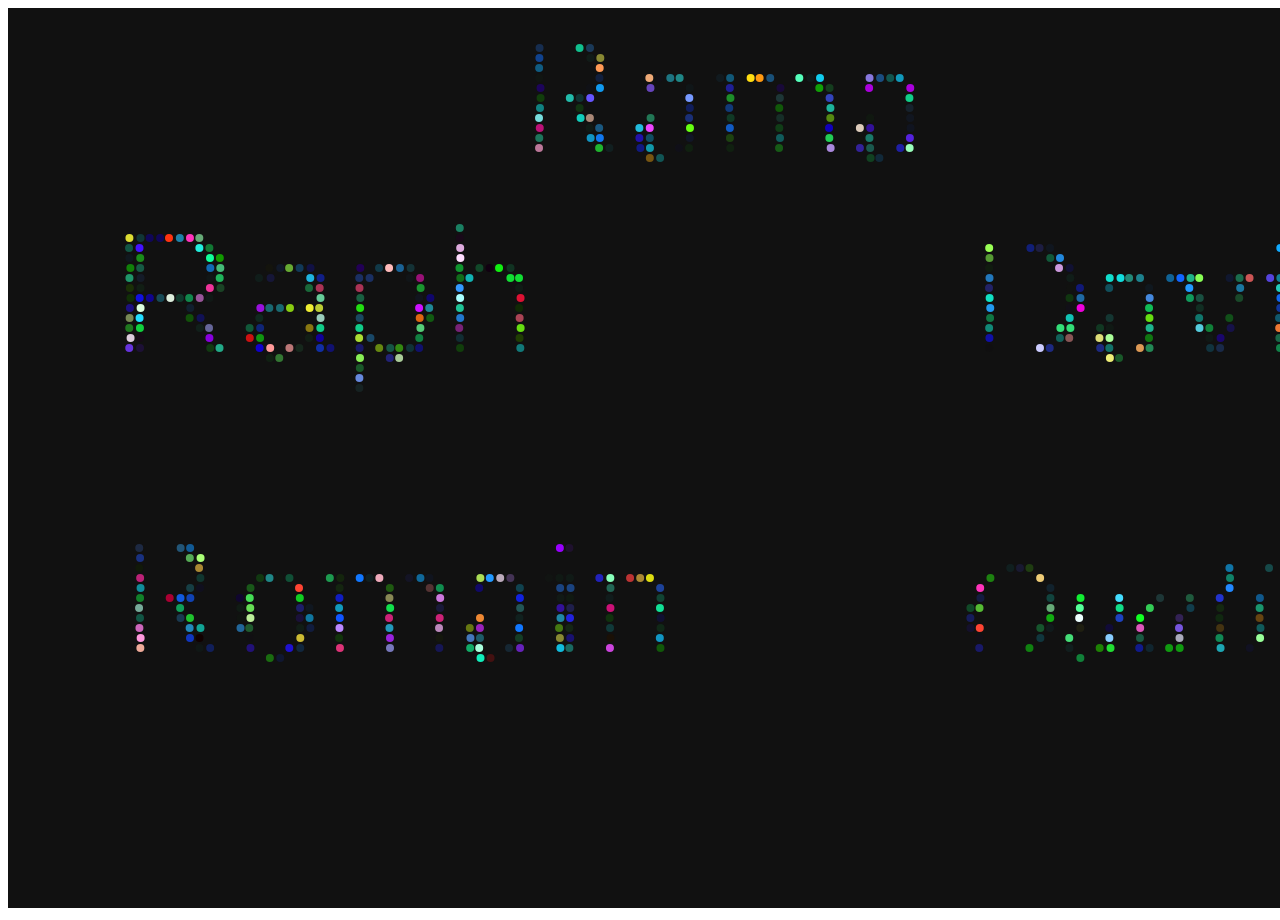
<file: Prénom/index.html>
<!DOCTYPE html>
<html >
  <head>
    <meta charset="UTF-8">
    <title>Prénom particule</title>


  </head>
  <body>

    <canvas id="canvas" width="500" height="500"></canvas>

        <script src="js/index.js"></script>




  </body>
</html>
</file>
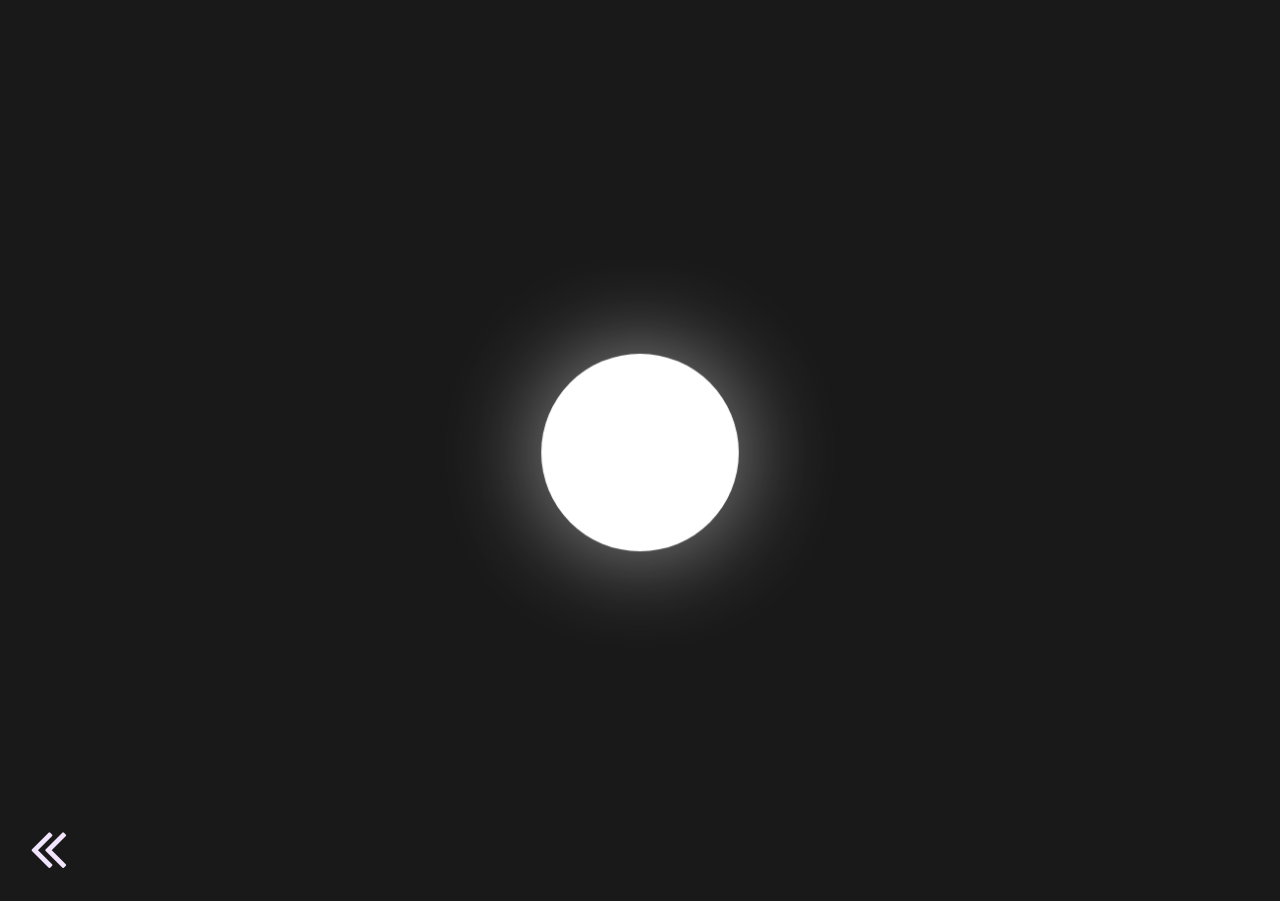
<file: users/David/index.html>
<!DOCTYPE html>
<html>

<head>
	<link rel="stylesheet" type="text/css" href="style.css">
	<script type="text/javascript" src="main.js"></script>
	<link rel="icon" type="image/png" href="../../pix/favicon.png" />
	<title>planet defense</title>
</head>

<body>
	<canvas id="canvas"></canvas>
	<a href="../../index.html#trois"><i class="back fa fa-angle-double-left" aria-hidden="true"></i></a>
</body>

</html>
</file>
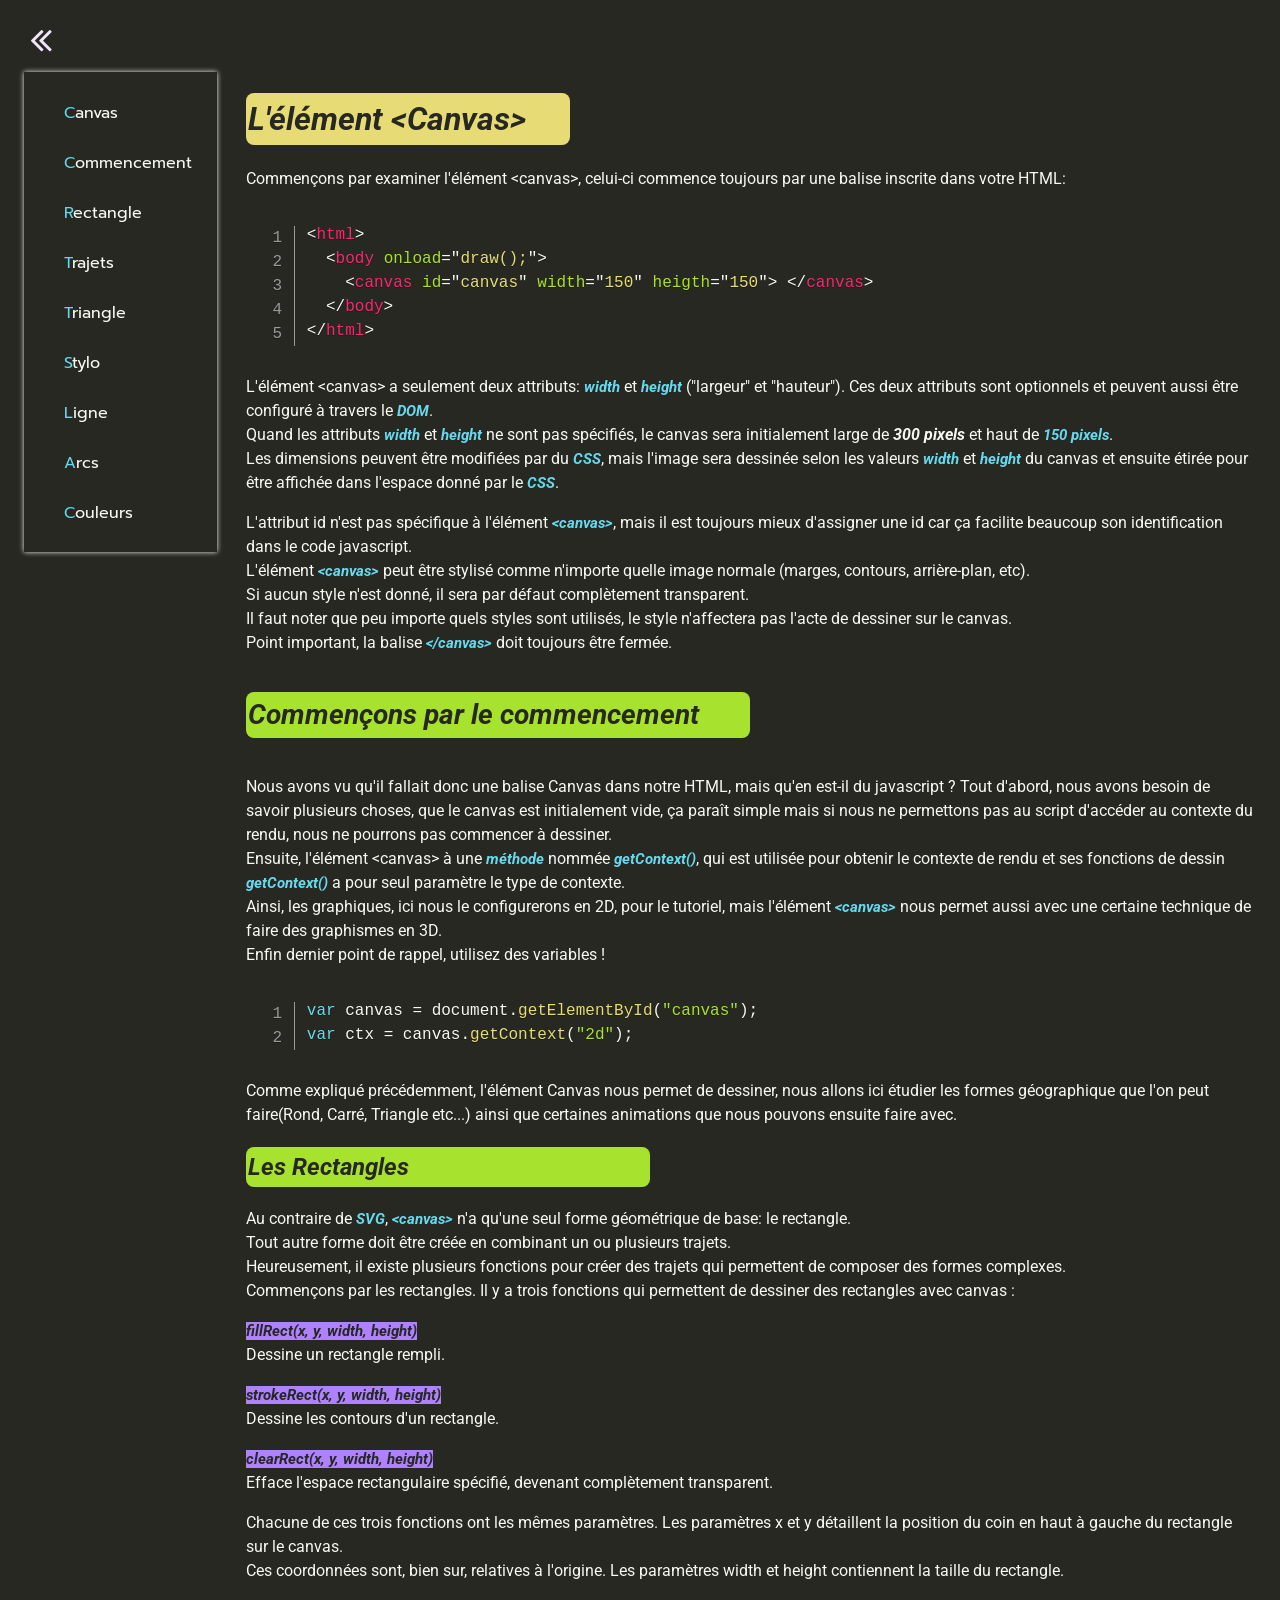
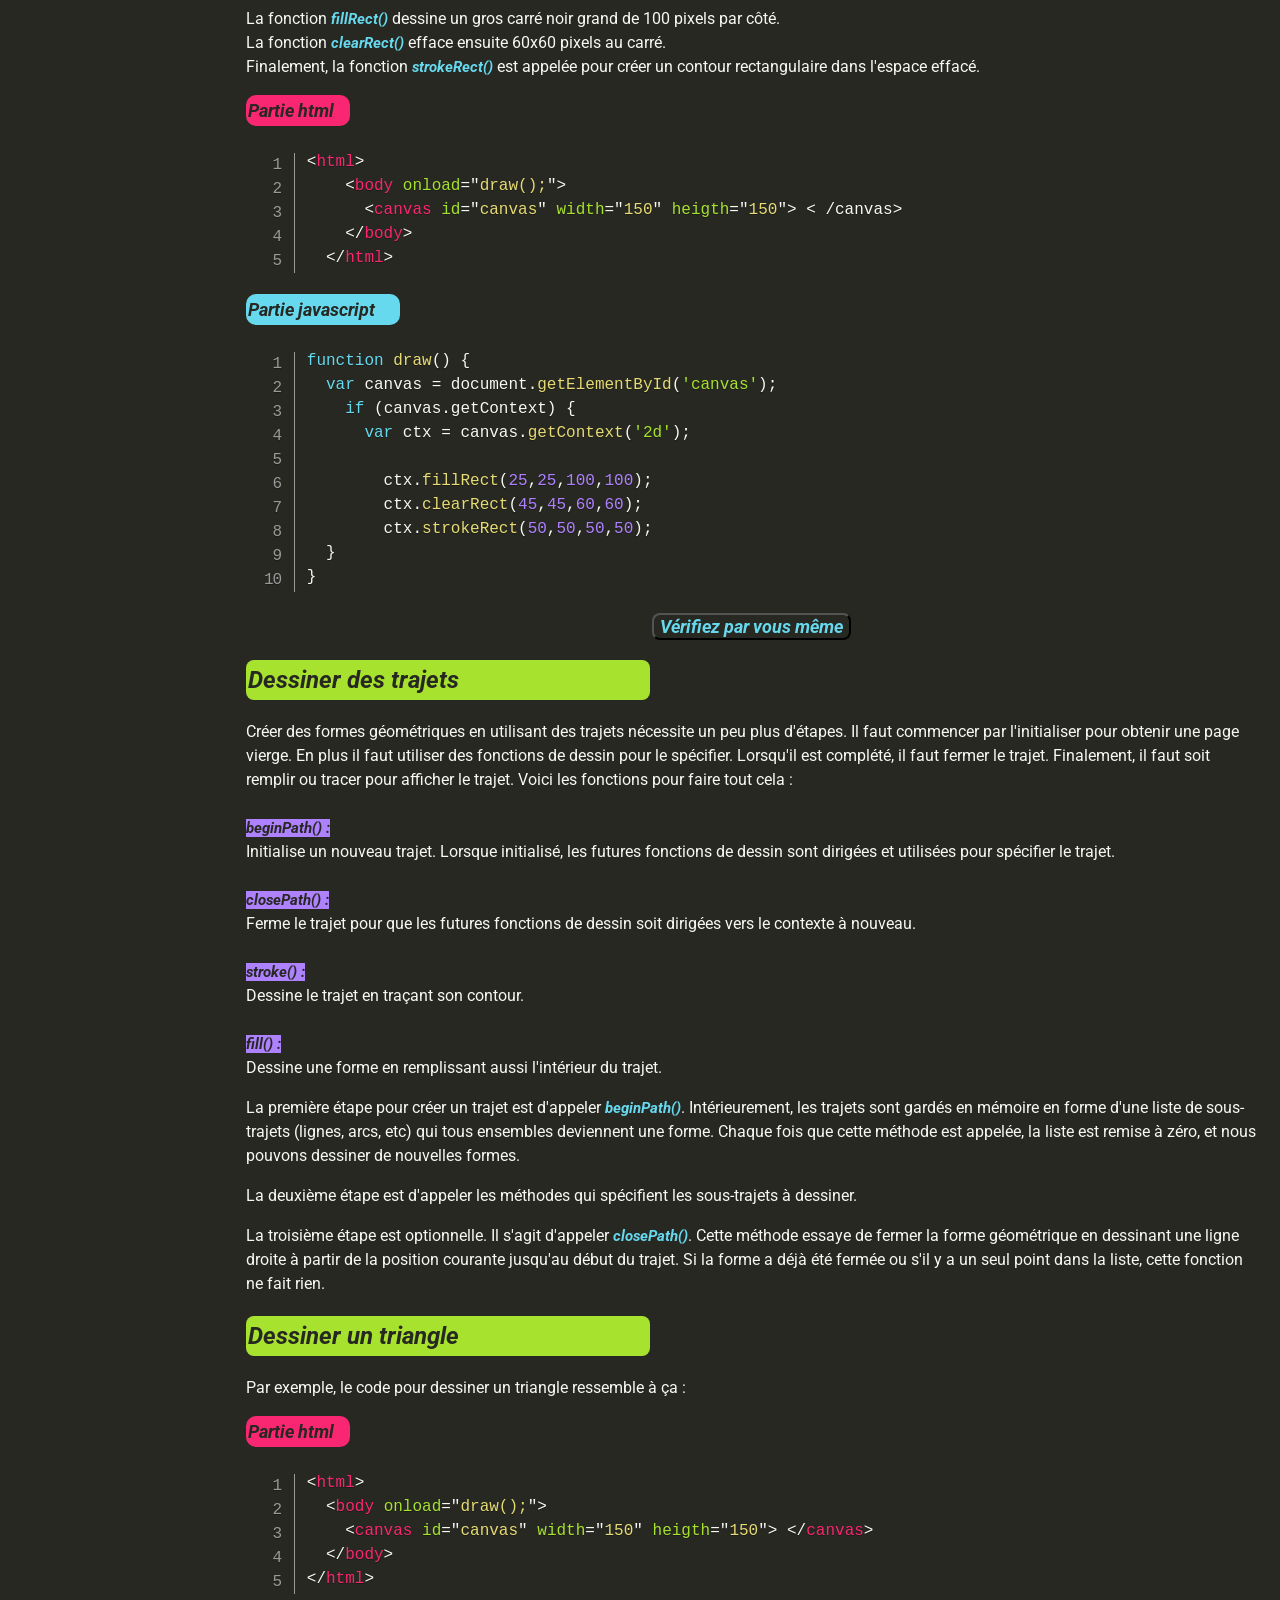
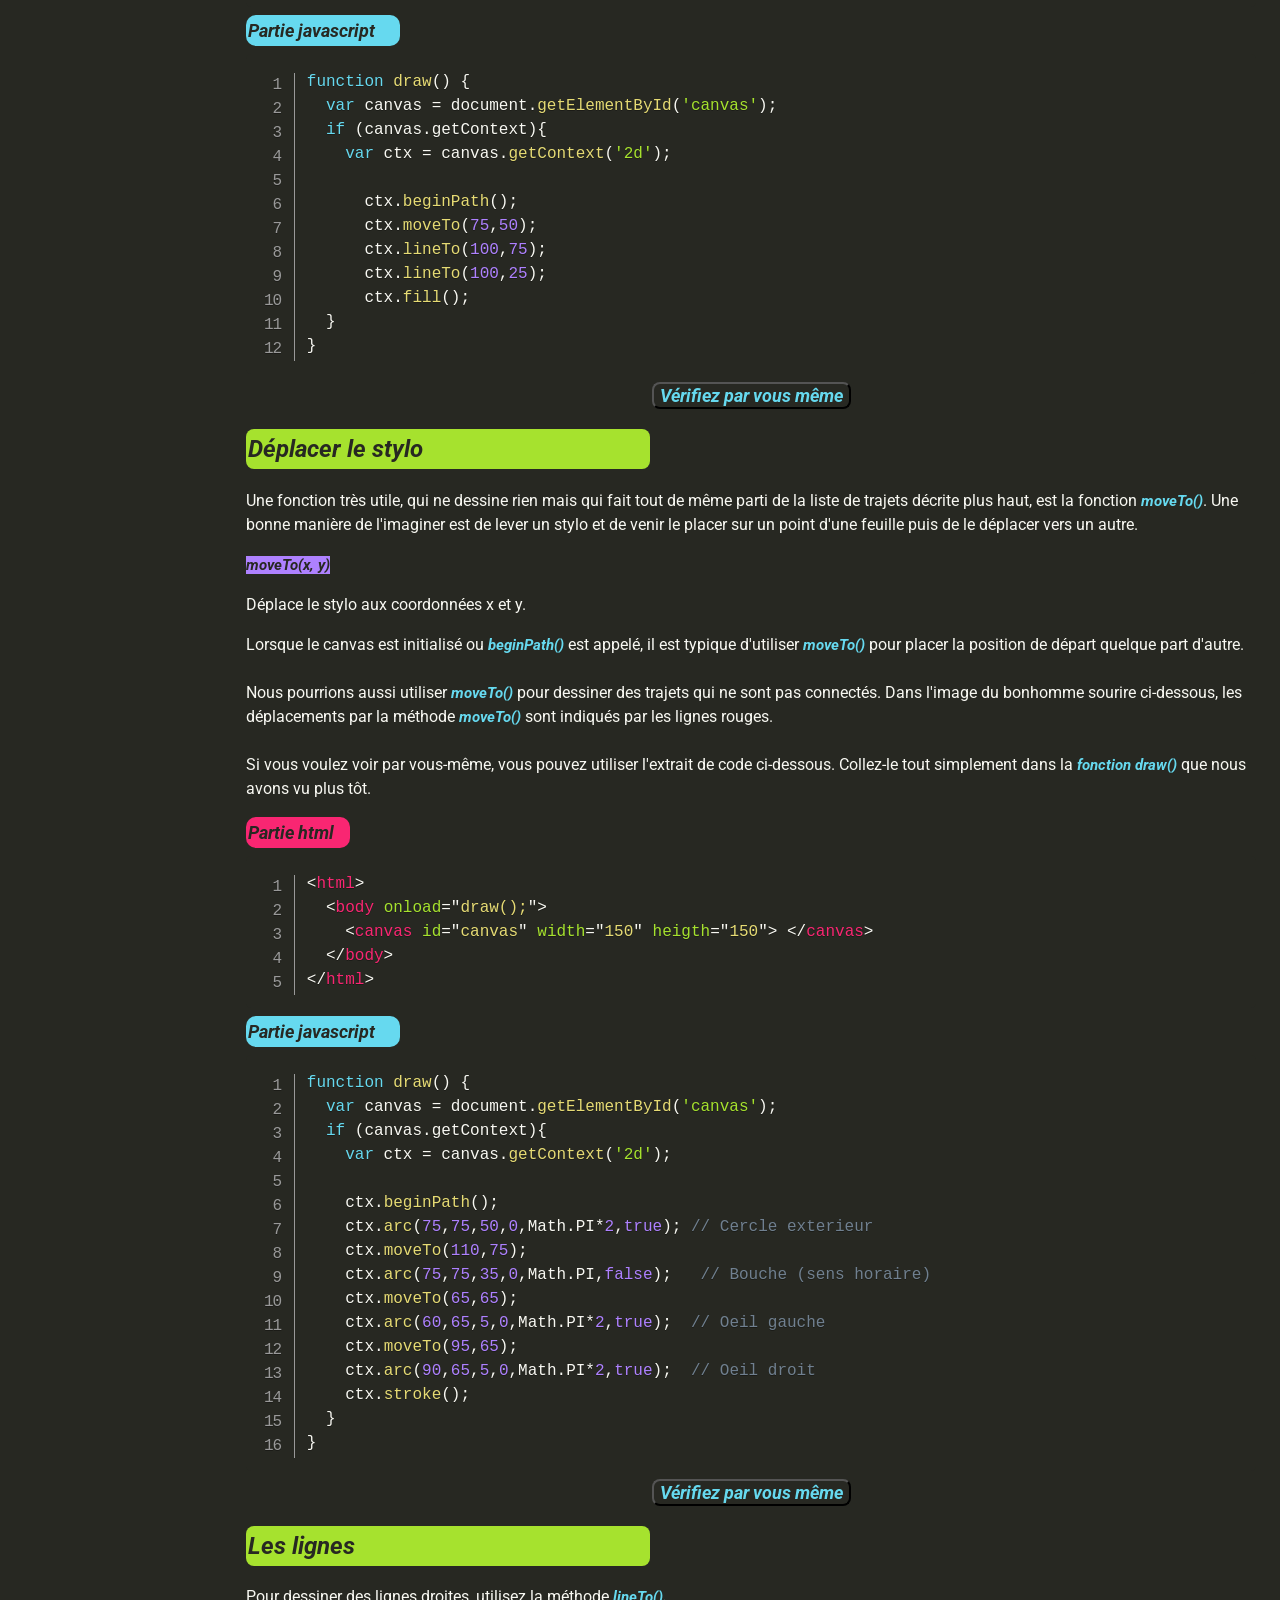
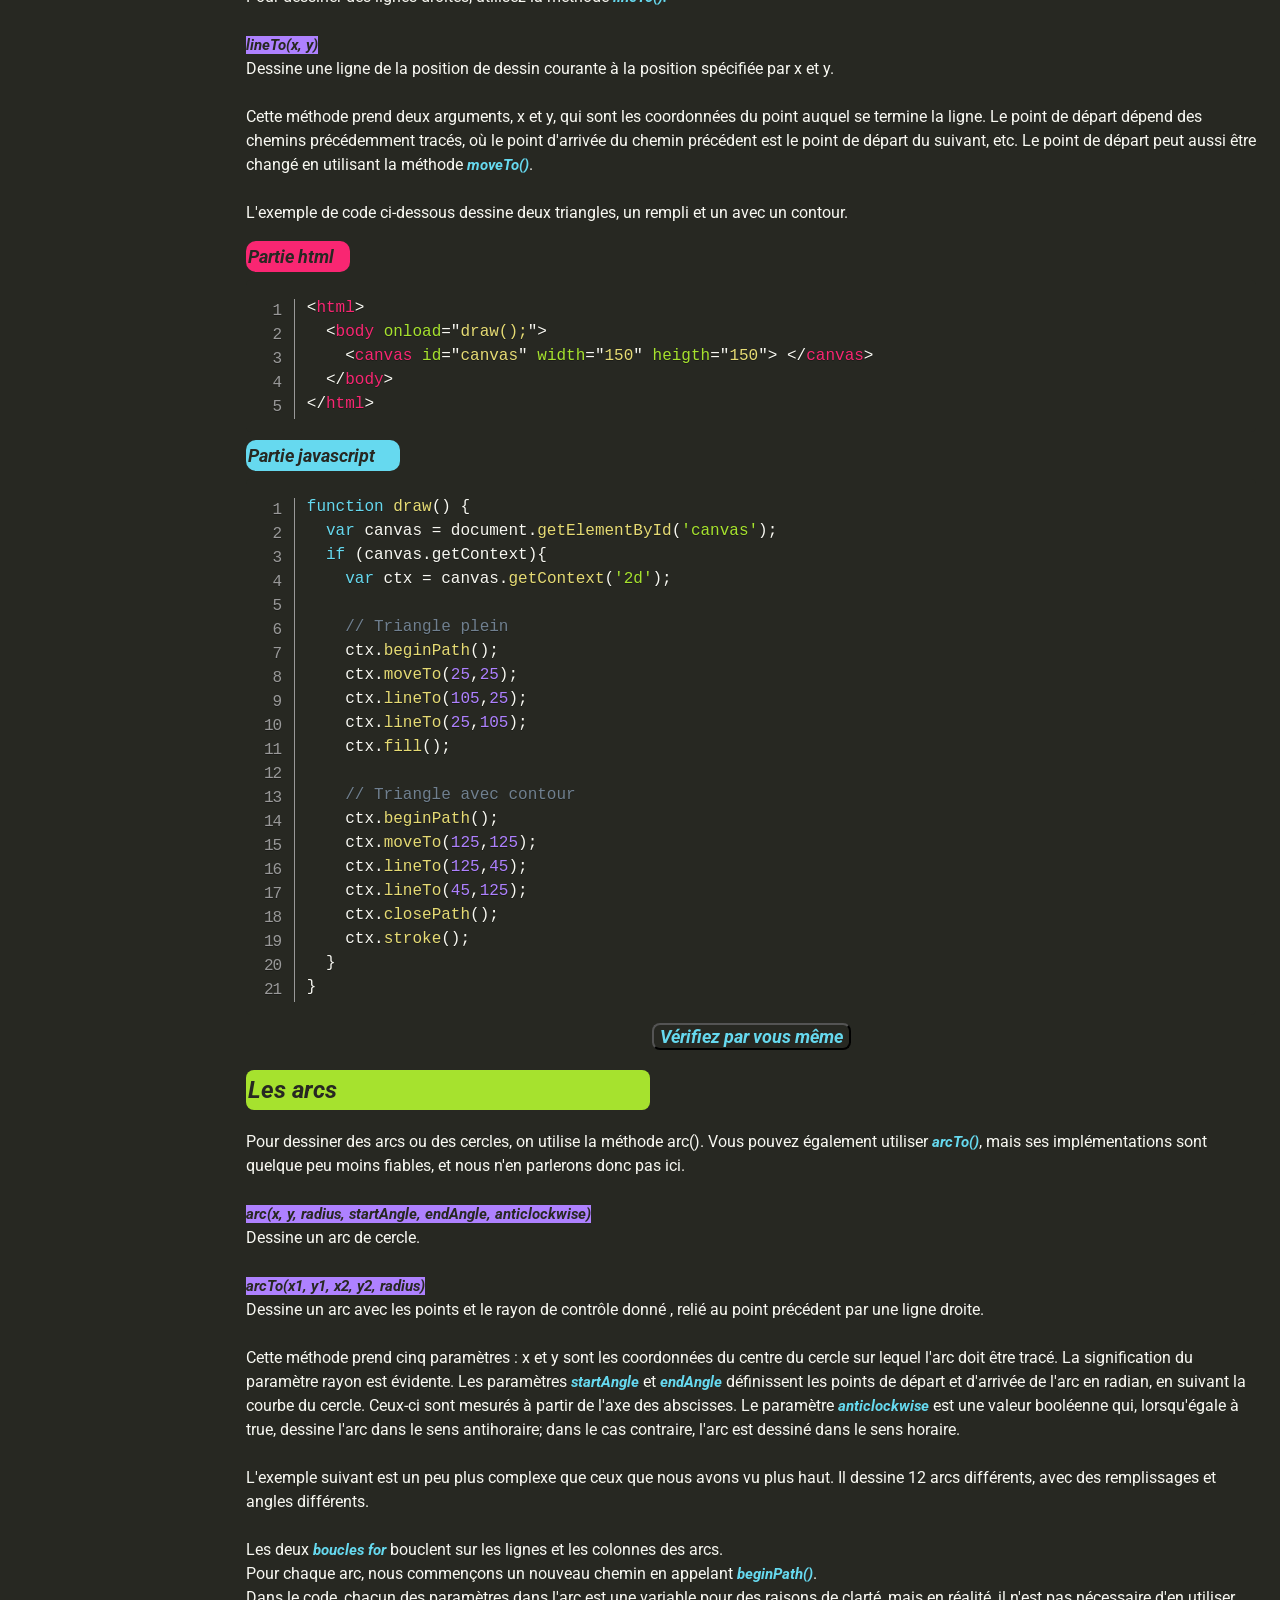
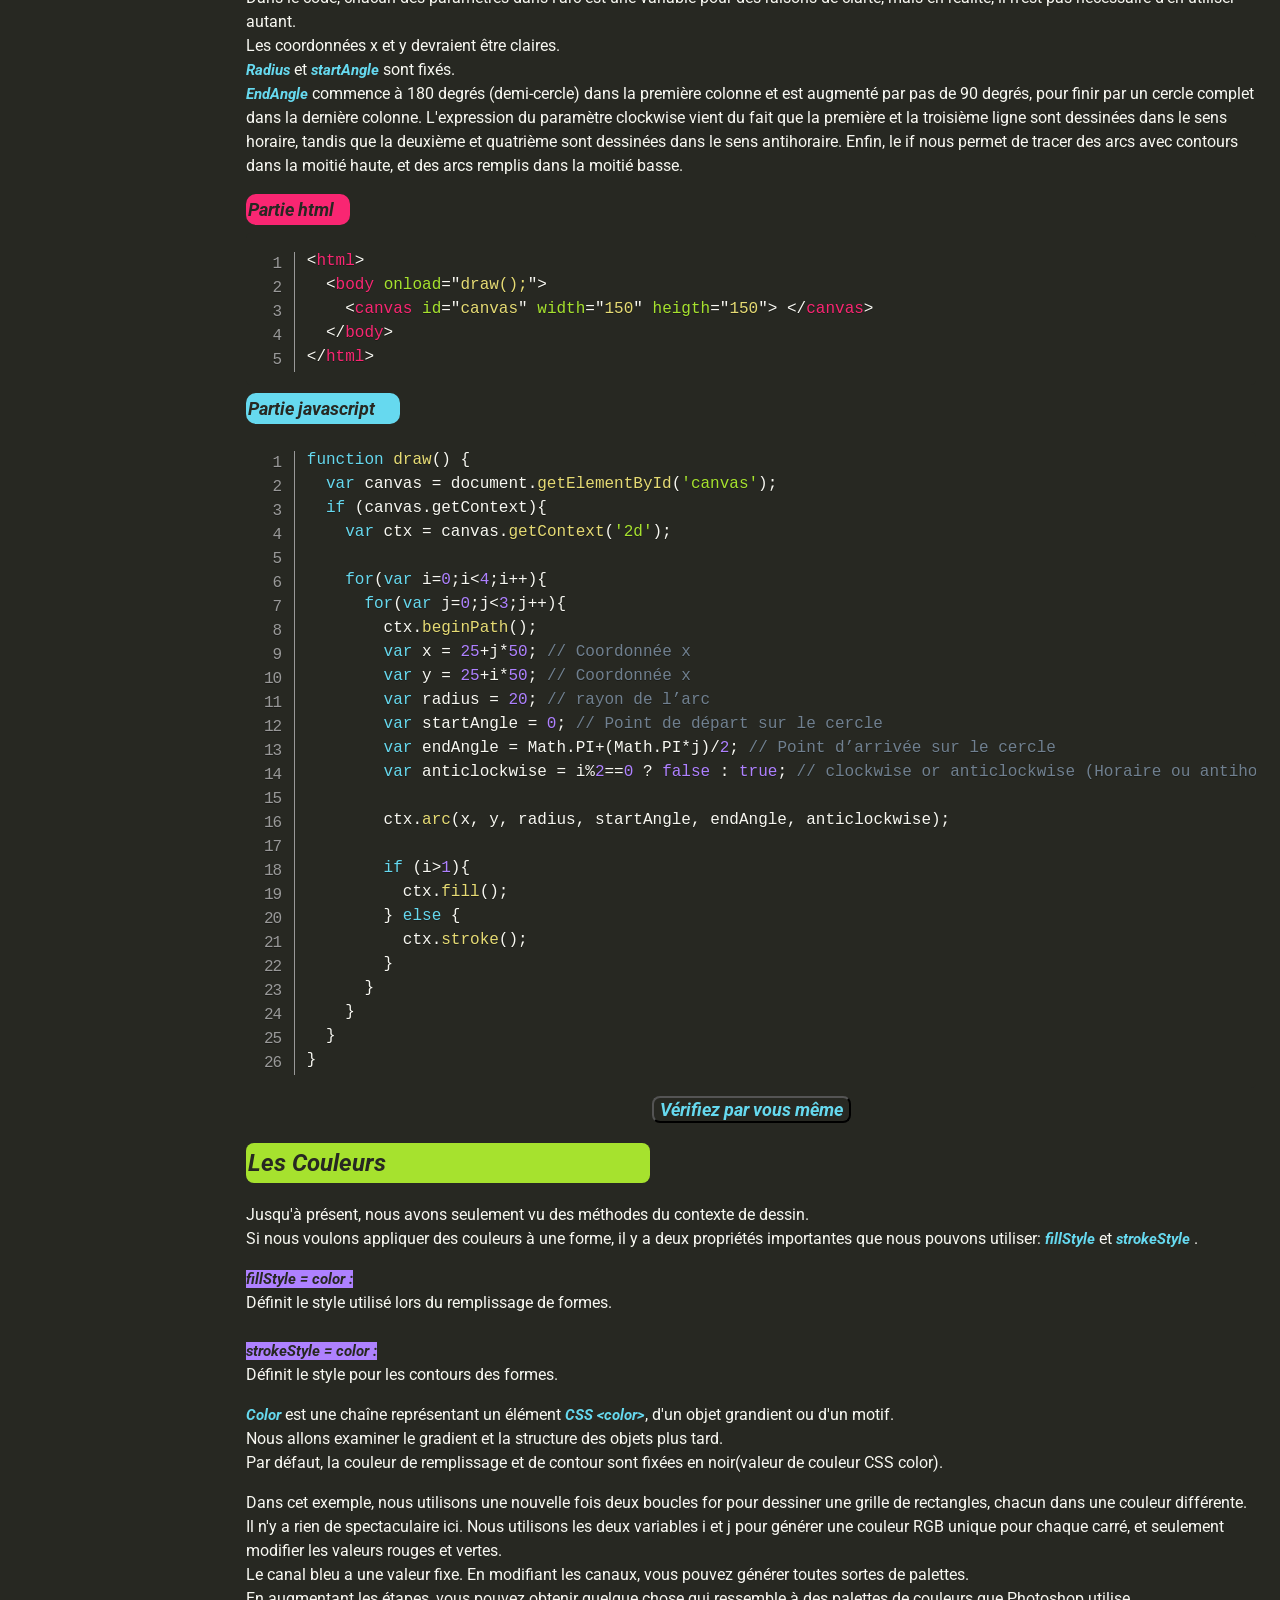
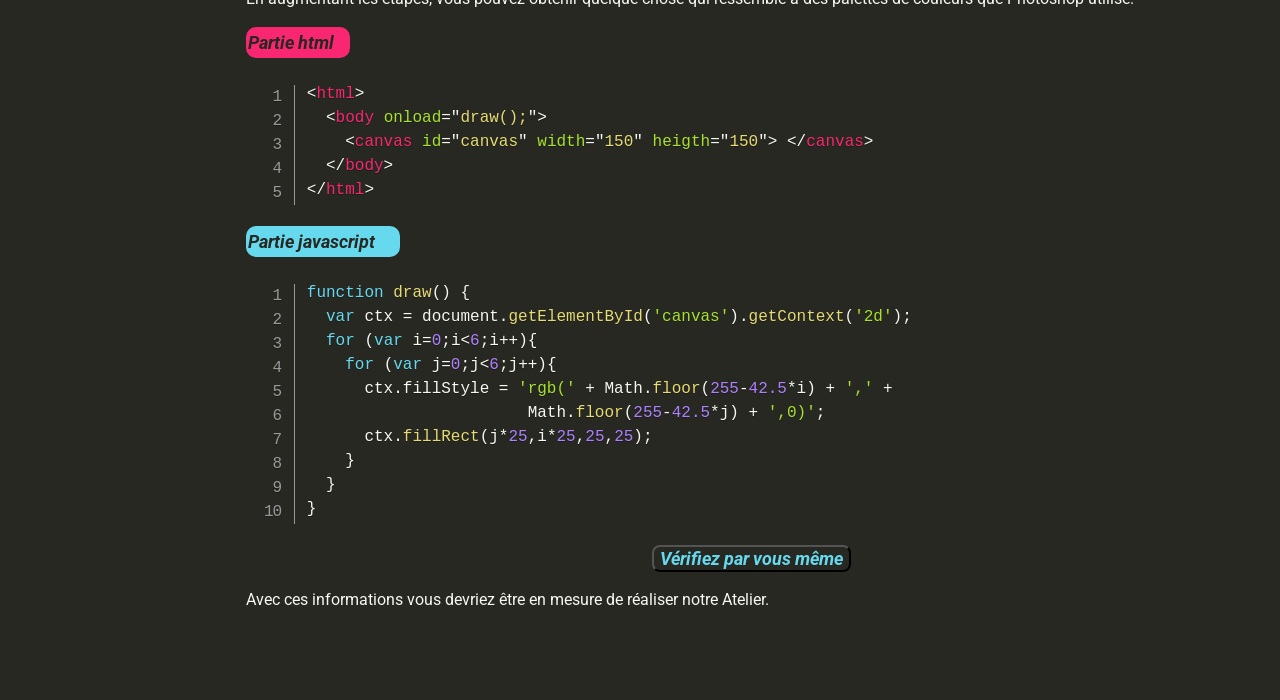
<file: users/David/tuto/index.html>
<!DOCTYPE html>
<html>

<head>
    <meta charset="utf-8">
    <title>Ateliers Canvas</title>
    <link rel="stylesheet" href="design_tuto/designtuto.min.css">
    <link rel="stylesheet" href="couleur/coloration.css">
    <link rel="stylesheet" href="menufix/menufix.css">
    <link rel="stylesheet" href="../../../css/font-awesome-4.6.3/css/font-awesome.min.css" media="screen" title="no title" charset="utf-8">
    <link href="https://fonts.googleapis.com/css?family=Prompt" rel="stylesheet">
    <link rel="icon" type="image/png" href="../../../pix/favicon.png" />
</head>
<header>
    <div id="header" class="container">
        <nav>
            <ul>
                <a href="#1">
                    <li class="animated fadeIn"><span class="navtext">C</span>anvas</li>
                </a>
                <a href="#2">
                    <li class="animated fadeIn"><span class="navtext">C</span>ommencement</li>
                </a>

                <a href="#3">
                    <li class="animated fadeIn"><span class="navtext">R</span>ectangle</li>
                </a>
                <a href="#4">
                    <li class="animated fadeIn"><span class="navtext">T</span>rajets</li>
                </a>
                <a href="#5">
                    <li class="animated fadeIn"><span class="navtext">T</span>riangle</li>
                </a>
                <a href="#6">
                    <li class="animated fadeIn"><span class="navtext">S</span>tylo</li>
                </a>
                <a href="#7">
                    <li class="animated fadeIn"><span class="navtext">L</span>igne</li>
                </a>
                <a href="#8">
                    <li class="animated fadeIn"><span class="navtext">A</span>rcs</li>
                </a>
                <a href="#9">
                    <li class="animated fadeIn"><span class="navtext">C</span>ouleurs</li>
                </a>
            </ul>
        </nav>
    </div>

</header>

<body>
    <div id="p">
        <div id="1">
            <h1>L'élément &lt;Canvas&gt;</h1></div>

        <p>
            Commençons par examiner l'élément &lt;canvas&gt;, celui-ci commence toujours par une balise inscrite dans votre HTML:
        </p>
        <pre class="language-html line-numbers"><code>&lt;html&gt;
  &lt;body onload="draw();"&gt;
    &lt;canvas id="canvas" width="150" heigth="150"&gt; &lt;/canvas&gt;
  &lt;/body&gt;
&lt;/html&gt;
</code></pre>
        <p>
            L'élément &lt;canvas&gt; a seulement deux attributs: <span class="IT">width</span> et <span class="IT">height</span> ("largeur" et "hauteur"). Ces deux attributs sont optionnels et peuvent aussi être configuré à travers le <span class="IT">DOM</span>.<br/>            Quand les attributs <span class="IT">width</span> et <span class="IT">height</span> ne sont pas spécifiés, le canvas sera initialement large de <span class="strong">300 pixels</span> et haut de <span class="IT">150 pixels</span>.<br/> Les
            dimensions peuvent être modifiées par du <span class="IT">CSS</span>, mais l'image sera dessinée selon les valeurs <span class="IT">width</span> et <span class="IT">height</span> du canvas et ensuite étirée pour être affichée dans l'espace
            donné par le <span class="IT">CSS</span>.
        </p>

        <p>
            L'attribut id n'est pas spécifique à l'élément <span class="IT">&lt;canvas&gt;</span>, mais il est toujours mieux d'assigner une id car ça facilite beaucoup son identification dans le code javascript.
            <br/> L'élément <span class="IT">&lt;canvas&gt;</span> peut être stylisé comme n'importe quelle image normale (marges, contours, arrière-plan, etc).<br/> Si aucun style n'est donné, il sera par défaut complètement transparent.<br/> Il faut
            noter que peu importe quels styles sont utilisés, le style n'affectera pas l'acte de dessiner sur le canvas.
            <br/> Point important, la balise <span class="IT">&lt;/canvas&gt;</span> doit toujours être fermée.
        </p>

        <div id="2">
            <h4>Commençons par le commencement</h4></div>
        <p>
            Nous avons vu qu'il fallait donc une balise Canvas dans notre HTML, mais qu'en est-il du javascript ? Tout d'abord, nous avons besoin de savoir plusieurs choses, que le canvas est initialement vide, ça paraît simple mais si nous ne permettons pas au script
            d'accéder au contexte du rendu, nous ne pourrons pas commencer à dessiner.
            <br/> Ensuite, l'élément &lt;canvas&gt; à une <span class="IT">méthode</span> nommée <span class="IT">getContext()</span>, qui est utilisée pour obtenir le contexte de rendu et ses fonctions de dessin <span class="IT">getContext()</span> a
            pour seul paramètre le type de contexte.
            <br/> Ainsi, les graphiques, ici nous le configurerons en 2D, pour le tutoriel, mais l'élément <span class="IT">&lt;canvas&gt;</span> nous permet aussi avec une certaine technique de faire des graphismes en 3D.
            <br/> Enfin dernier point de rappel, utilisez des variables !
        </p>
        <pre class="language-javascript line-numbers"><code>var canvas = document.getElementById("canvas");
var ctx = canvas.getContext("2d");
</code></pre>
        <p>
            Comme expliqué précédemment, l'élément Canvas nous permet de dessiner, nous allons ici étudier les formes géographique que l'on peut faire(Rond, Carré, Triangle etc...) ainsi que certaines animations que nous pouvons ensuite faire avec.
        </p>

        <div id="3">
            <h2>Les Rectangles</h2></div>

        <p>Au contraire de <span class="IT">SVG</span>, <span class="IT">&lt;canvas&gt;</span> n'a qu'une seul forme géométrique de base: le rectangle.<br/> Tout autre forme doit être créée en combinant un ou plusieurs trajets.<br/> Heureusement, il existe
            plusieurs fonctions pour créer des trajets qui permettent de composer des formes complexes.<br/> Commençons par les rectangles. Il y a trois fonctions qui permettent de dessiner des rectangles avec canvas :
        </p>
        <p><span class="surlign">fillRect(x, y, width, height)</span><br/> Dessine un rectangle rempli.</p>
        <p><span class="surlign">strokeRect(x, y, width, height)</span><br/> Dessine les contours d'un rectangle.<br/></p>
        <p><span class="surlign">clearRect(x, y, width, height)</span><br/> Efface l'espace rectangulaire spécifié, devenant complètement transparent.<br/></p>
        <p>
            Chacune de ces trois fonctions ont les mêmes paramètres. Les paramètres x et y détaillent la position du coin en haut à gauche du rectangle sur le canvas.
            <br/> Ces coordonnées sont, bien sur, relatives à l'origine. Les paramètres width et height contiennent la taille du rectangle.
            <br/><br/> La fonction <span class="IT">fillRect() </span>dessine un gros carré noir grand de 100 pixels par côté.<br/> La fonction <span class="IT">clearRect()</span> efface ensuite 60x60 pixels au carré. <br/> Finalement, la fonction
            <span
                class="IT">strokeRect()</span> est appelée pour créer un contour rectangulaire dans l'espace effacé.

        </p>
        <div class="ligneh">Partie html</div>
        <pre class="language-html line-numbers"><code>&lt;html&gt;
    &lt;body onload="draw();"&gt;
      &lt;canvas id="canvas" width="150" heigth="150"&gt; &lt; /canvas&gt;
    &lt;/body&gt;
  &lt;/html&gt;
</code></pre>
        <div class="lignej">Partie javascript</div>
        <pre class="language-javascript line-numbers"><code>function draw() {
  var canvas = document.getElementById('canvas');
    if (canvas.getContext) {
      var ctx = canvas.getContext('2d');

        ctx.fillRect(25,25,100,100);
        ctx.clearRect(45,45,60,60);
        ctx.strokeRect(50,50,50,50);
  }
}
</code></pre>
        <form action="https://codepen.io/DjAlbator/pen/ozYyZw" target="_blank">
            <input type="submit" value="Vérifiez par vous même" />
        </form>

        <div id="4">
            <h2>Dessiner des trajets</h2></div>
        <p> Créer des formes géométriques en utilisant des trajets nécessite un peu plus d'étapes. Il faut commencer par l'initialiser pour obtenir une page vierge. En plus il faut utiliser des fonctions de dessin pour le spécifier. Lorsqu'il est complété,
            il faut fermer le trajet. Finalement, il faut soit remplir ou tracer pour afficher le trajet. Voici les fonctions pour faire tout cela :
            <br/> <br/>
            <span class="surlign">  beginPath() :</span><br/> Initialise un nouveau trajet. Lorsque initialisé, les futures fonctions de dessin sont dirigées et utilisées pour spécifier le trajet.
            <br/><br/>
            <span class="surlign">  closePath() :</span><br/> Ferme le trajet pour que les futures fonctions de dessin soit dirigées vers le contexte à nouveau.
            <br/> <br/>
            <span class="surlign">  stroke() :</span><br/> Dessine le trajet en traçant son contour.
            <br/> <br/>
            <span class="surlign">  fill() :</span><br/> Dessine une forme en remplissant aussi l'intérieur du trajet.
        </p>


        <p>La première étape pour créer un trajet est d'appeler <span class="IT">beginPath()</span>. Intérieurement, les trajets sont gardés en mémoire en forme d'une liste de sous-trajets (lignes, arcs, etc) qui tous ensembles deviennent une forme. Chaque
            fois que cette méthode est appelée, la liste est remise à zéro, et nous pouvons dessiner de nouvelles formes.</p>

        <p>La deuxième étape est d'appeler les méthodes qui spécifient les sous-trajets à dessiner.</p>

        <p>La troisième étape est optionnelle. Il s'agit d'appeler <span class="IT">closePath()</span>. Cette méthode essaye de fermer la forme géométrique en dessinant une ligne droite à partir de la position courante jusqu'au début du trajet. Si la forme
            a déjà été fermée ou s'il y a un seul point dans la liste, cette fonction ne fait rien.</p>

        <div id="5">
            <h2>Dessiner un triangle</h2></div>

        <p>Par exemple, le code pour dessiner un triangle ressemble à ça :</p>
        <div class="ligneh">Partie html</div>
        <pre class="language-html line-numbers"><code>&lt;html&gt;
  &lt;body onload="draw();"&gt;
    &lt;canvas id="canvas" width="150" heigth="150"&gt; &lt;/canvas&gt;
  &lt;/body&gt;
&lt;/html&gt;
</code></pre>
        <div class="lignej">Partie javascript</div>
        <pre class="language-javascript line-numbers"><code>function draw() {
  var canvas = document.getElementById('canvas');
  if (canvas.getContext){
    var ctx = canvas.getContext('2d');

      ctx.beginPath();
      ctx.moveTo(75,50);
      ctx.lineTo(100,75);
      ctx.lineTo(100,25);
      ctx.fill();
  }
}
</code></pre>
        <form action="https://codepen.io/DjAlbator/pen/zKoaEq" target="_blank">
            <input type="submit" value="Vérifiez par vous même" />
        </form>

        <div id="6">
            <h2>Déplacer le stylo</h2></div>

        <p>Une fonction très utile, qui ne dessine rien mais qui fait tout de même parti de la liste de trajets décrite plus haut, est la fonction <span class="IT">moveTo()</span>. Une bonne manière de l'imaginer est de lever un stylo et de venir le placer
            sur un point d'une feuille puis de le déplacer vers un autre.
        </p>
        <span class="surlign">moveTo(x, y)</span>
        <p>Déplace le stylo aux coordonnées x et y.</P>

        <p>
            Lorsque le canvas est initialisé ou <span class="IT">beginPath()</span> est appelé, il est typique d'utiliser <span class="IT">moveTo()</span> pour placer la position de départ quelque part d'autre.
            <br/><br/> Nous pourrions aussi utiliser <span class="IT">moveTo()</span> pour dessiner des trajets qui ne sont pas connectés. Dans l'image du bonhomme sourire ci-dessous, les déplacements par la méthode <span class="IT">moveTo()</span> sont
            indiqués par les lignes rouges.
            <br/><br/> Si vous voulez voir par vous-même, vous pouvez utiliser l'extrait de code ci-dessous. Collez-le tout simplement dans la <span class="IT">fonction draw()</span> que nous avons vu plus tôt.
            <div class="ligneh">Partie html</div>
            <pre class="language-html line-numbers"><code>&lt;html&gt;
  &lt;body onload="draw();"&gt;
    &lt;canvas id="canvas" width="150" heigth="150"&gt; &lt;/canvas&gt;
  &lt;/body&gt;
&lt;/html&gt;
</code></pre>
            <div class="lignej">Partie javascript</div>
            <pre class="language-javascript line-numbers"><code>function draw() {
  var canvas = document.getElementById('canvas');
  if (canvas.getContext){
    var ctx = canvas.getContext('2d');

    ctx.beginPath();
    ctx.arc(75,75,50,0,Math.PI*2,true); // Cercle exterieur
    ctx.moveTo(110,75);
    ctx.arc(75,75,35,0,Math.PI,false);   // Bouche (sens horaire)
    ctx.moveTo(65,65);
    ctx.arc(60,65,5,0,Math.PI*2,true);  // Oeil gauche
    ctx.moveTo(95,65);
    ctx.arc(90,65,5,0,Math.PI*2,true);  // Oeil droit
    ctx.stroke();
  }
}
</code></pre>
            <form action="http://codepen.io/DjAlbator/pen/XjNYzd" target="_blank">
                <input type="submit" value="Vérifiez par vous même" />
            </form>

            <div id="7">
                <h2>Les lignes</h2></div>
            <p>
                Pour dessiner des lignes droites, utilisez la méthode <span class="IT">lineTo().</span>
                <br/><br/>
                <span class="surlign">lineTo(x, y)</span>
                <br/> Dessine une ligne de la position de dessin courante à la position spécifiée par x et y.
                <br/> <br/> Cette méthode prend deux arguments, x et y, qui sont les coordonnées du point auquel se termine la ligne. Le point de départ dépend des chemins précédemment tracés, où le point d'arrivée du chemin précédent est le point de
                départ du suivant, etc. Le point de départ peut aussi être changé en utilisant la méthode <span class="IT">moveTo()</span>.
                <br/><br/> L'exemple de code ci-dessous dessine deux triangles, un rempli et un avec un contour.</p>
            <div class="ligneh">Partie html</div>
            <pre class="language-html line-numbers"><code>&lt;html&gt;
  &lt;body onload="draw();"&gt;
    &lt;canvas id="canvas" width="150" heigth="150"&gt; &lt;/canvas&gt;
  &lt;/body&gt;
&lt;/html&gt;
</code></pre>
            <div class="lignej">Partie javascript</div>
            <pre class="language-javascript line-numbers"><code >function draw() {
  var canvas = document.getElementById('canvas');
  if (canvas.getContext){
    var ctx = canvas.getContext('2d');

    // Triangle plein
    ctx.beginPath();
    ctx.moveTo(25,25);
    ctx.lineTo(105,25);
    ctx.lineTo(25,105);
    ctx.fill();

    // Triangle avec contour
    ctx.beginPath();
    ctx.moveTo(125,125);
    ctx.lineTo(125,45);
    ctx.lineTo(45,125);
    ctx.closePath();
    ctx.stroke();
  }
}
</code></pre>
            <form action="http://codepen.io/DjAlbator/pen/gwLKXj" target="_blank">
                <input type="submit" value="Vérifiez par vous même" />
            </form>
            <div id="8">
                <h2> Les arcs </h2></div>
            <p>
                Pour dessiner des arcs ou des cercles, on utilise la méthode arc(). Vous pouvez également utiliser <span class="IT">arcTo()</span>, mais ses implémentations sont quelque peu moins fiables, et nous n'en parlerons donc pas ici.
                <br/> <br/>
                <span class="surlign">arc(x, y, radius, startAngle, endAngle, anticlockwise)</span>
                <br/> Dessine un arc de cercle.
                <br/><br/>
                <span class="surlign">arcTo(x1, y1, x2, y2, radius)</span>
                <br/> Dessine un arc avec les points et le rayon de contrôle donné , relié au point précédent par une ligne droite.
                <br/><br/> Cette méthode prend cinq paramètres : x et y sont les coordonnées du centre du cercle sur lequel l'arc doit être tracé. La signification du paramètre rayon est évidente. Les paramètres <span class="IT">startAngle</span> et
                <span
                    class="IT">endAngle</span> définissent les points de départ et d'arrivée de l'arc en radian, en suivant la courbe du cercle. Ceux-ci sont mesurés à partir de l'axe des abscisses. Le paramètre <span class="IT">anticlockwise</span> est une valeur booléenne
                    qui, lorsqu'égale à true, dessine l'arc dans le sens antihoraire; dans le cas contraire, l'arc est dessiné dans le sens horaire.
                    <br/><br/> L'exemple suivant est un peu plus complexe que ceux que nous avons vu plus haut. Il dessine 12 arcs différents, avec des remplissages et angles différents.
                    <br/><br/> Les deux <span class="IT">boucles for</span> bouclent sur les lignes et les colonnes des arcs.
                    <br/> Pour chaque arc, nous commençons un nouveau chemin en appelant <span class="IT">beginPath()</span>.
                    <br/> Dans le code, chacun des paramètres dans l'arc est une variable pour des raisons de clarté, mais en réalité, il n'est pas nécessaire d'en utiliser autant.
                    <br/> Les coordonnées x et y devraient être claires.
                    <br/>
                    <span class="IT">Radius</span> et <span class="IT">startAngle</span> sont fixés. <br/>
                    <span class="IT">EndAngle</span> commence à 180 degrés (demi-cercle) dans la première colonne et est augmenté par pas de 90 degrés, pour finir par un cercle complet dans la dernière colonne. L'expression du paramètre clockwise vient
                    du fait que la première et la troisième ligne sont dessinées dans le sens horaire, tandis que la deuxième et quatrième sont dessinées dans le sens antihoraire. Enfin, le if nous permet de tracer des arcs avec contours dans la moitié
                    haute, et des arcs remplis dans la moitié basse.
            </p>


            <div class="ligneh">Partie html</div>
            <pre class="language-html line-numbers"><code>&lt;html&gt;
  &lt;body onload="draw();"&gt;
    &lt;canvas id="canvas" width="150" heigth="150"&gt; &lt;/canvas&gt;
  &lt;/body&gt;
&lt;/html&gt;
</code></pre>
            <div class="lignej">Partie javascript</div>
            <pre class="language-javascript line-numbers"><code>function draw() {
  var canvas = document.getElementById('canvas');
  if (canvas.getContext){
    var ctx = canvas.getContext('2d');

    for(var i=0;i<4;i++){
      for(var j=0;j<3;j++){
        ctx.beginPath();
        var x = 25+j*50; // Coordonnée x
        var y = 25+i*50; // Coordonnée x
        var radius = 20; // rayon de l&#146;arc
        var startAngle = 0; // Point de départ sur le cercle
        var endAngle = Math.PI+(Math.PI*j)/2; // Point d&#146;arrivée sur le cercle
        var anticlockwise = i%2==0 ? false : true; // clockwise or anticlockwise (Horaire ou antihoraire)

        ctx.arc(x, y, radius, startAngle, endAngle, anticlockwise);

        if (i>1){
          ctx.fill();
        } else {
          ctx.stroke();
        }
      }
    }
  }
}
</code></pre>
            <form action="http://codepen.io/DjAlbator/pen/RGoJxr" target="_blank">
                <input type="submit" value="Vérifiez par vous même" />
            </form>


    <div id="9"><h2>Les Couleurs</h2></div>
      <p>
          Jusqu'à présent, nous avons seulement vu des méthodes du contexte de dessin.<br/>
          Si nous voulons appliquer des couleurs à une forme, il y a deux propriétés importantes que nous pouvons utiliser: <span class="IT">fillStyle</span> et <span class="IT">strokeStyle</span> .
        </p>

        <p>
          <span class="surlign">fillStyle = color : </span>
            <br/>
              Définit le style utilisé lors du remplissage de formes.<br/><br/>
          <span class="surlign">strokeStyle = color :</span>
            <br/>
              Définit le style pour les contours des formes.
        </p>
        <p>
          <span class="IT">Color</span> est une chaîne représentant un élément <span class="IT">CSS &lt;color&gt;</span>, d'un objet grandient ou d'un motif.
          <br/>
          Nous allons examiner le gradient et la structure des objets plus tard.
          <br/>
          Par défaut, la couleur de remplissage et de contour sont fixées en noir(valeur de couleur CSS color).
        </p>
        <p>
          Dans cet exemple, nous utilisons une nouvelle fois deux boucles for pour dessiner une grille de rectangles, chacun dans une couleur différente.
      <br/>    Il n'y a rien de spectaculaire ici. Nous utilisons les deux variables i et j pour générer une couleur RGB unique pour chaque carré, et seulement modifier les valeurs rouges et vertes.
      <br/>    Le canal bleu a une valeur fixe. En modifiant les canaux, vous pouvez générer toutes sortes de palettes.
      <br/>    En augmentant les étapes, vous pouvez obtenir quelque chose qui ressemble à des palettes de couleurs que Photoshop utilise.
        </p>
        <div class="ligneh">Partie html</div>
        <pre class="language-html line-numbers"><code>&lt;html&gt;
  &lt;body onload="draw();"&gt;
    &lt;canvas id="canvas" width="150" heigth="150"&gt; &lt;/canvas&gt;
  &lt;/body&gt;
&lt;/html&gt;
</code></pre>
        <div class="lignej">Partie javascript</div>
        <pre class="language-javascript line-numbers"><code>function draw() {
  var ctx = document.getElementById('canvas').getContext('2d');
  for (var i=0;i<6;i++){
    for (var j=0;j<6;j++){
      ctx.fillStyle = 'rgb(' + Math.floor(255-42.5*i) + ',' +
                       Math.floor(255-42.5*j) + ',0)';
      ctx.fillRect(j*25,i*25,25,25);
    }
  }
}
</code></pre>
<form action="http://codepen.io/DjAlbator/pen/rryVNq" target="_blank">
    <input type="submit" value="Vérifiez par vous même" />
</form>

<p>
  Avec ces informations vous devriez être en mesure de réaliser notre Atelier.
</p>
    </div>

    <script type="text/javascript" src="couleur/coloration.js"></script>
    <a href="../../../index.html#trois"><i id="back" class="fa fa-angle-double-left" aria-hidden="true"></i></a>
</body>

</html>
</file>
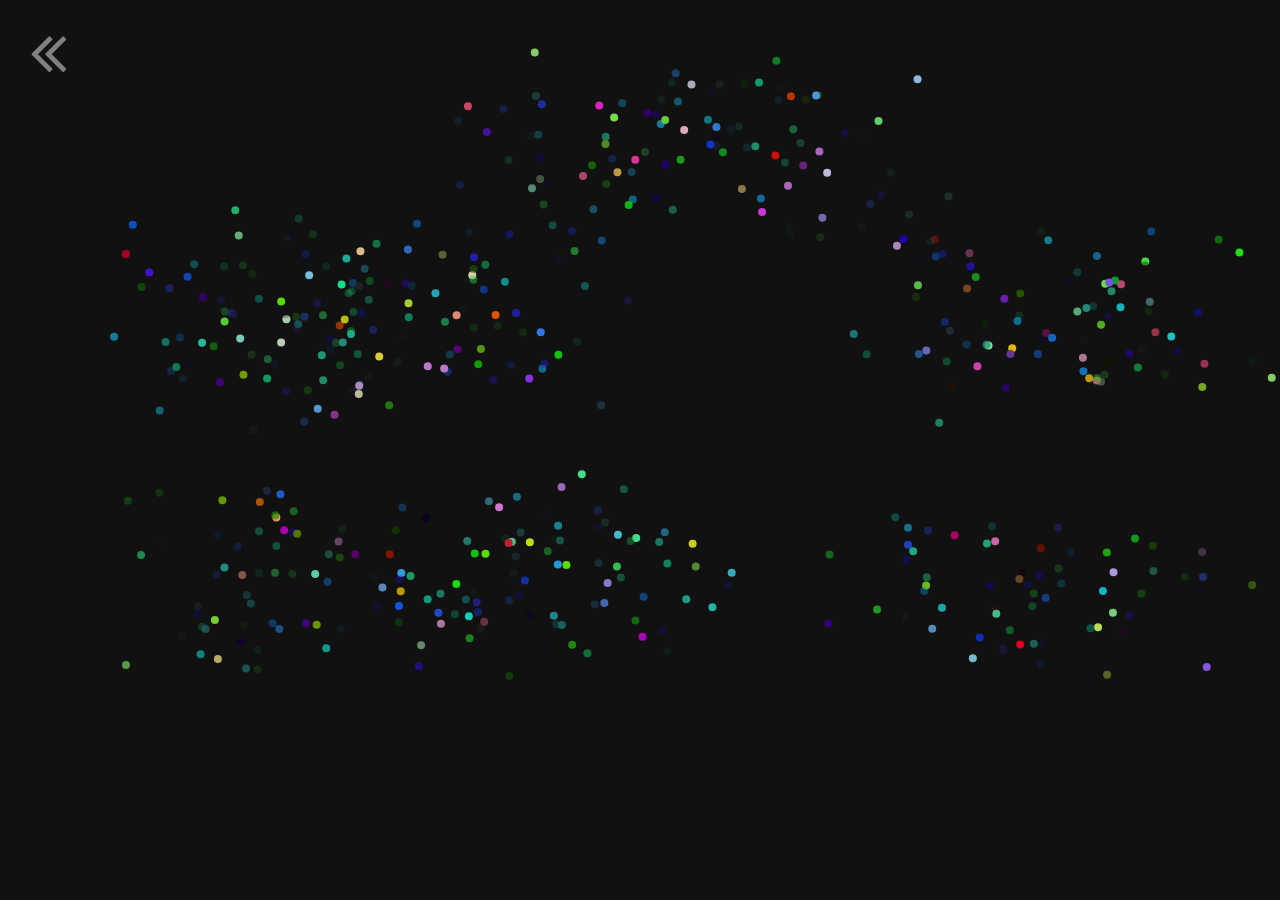
<file: users/Oualid/Prenom/index.html>
<!DOCTYPE html>
<html >
  <head>
    <meta charset="UTF-8">
    <title>Prénom particule</title>
    <link rel="stylesheet" href="css/style.css">
    <link rel="icon" type="image/png" href="../../../pix/favicon.png" />

  </head>
  <body>
    <a href="../../../index.html#trois"><i class="back fa fa-angle-double-left" aria-hidden="true"></i></a>
    <canvas id="canvas" width="500" height="500"></canvas>


        <script src="js/index.js"></script>




  </body>
</html>
</file>
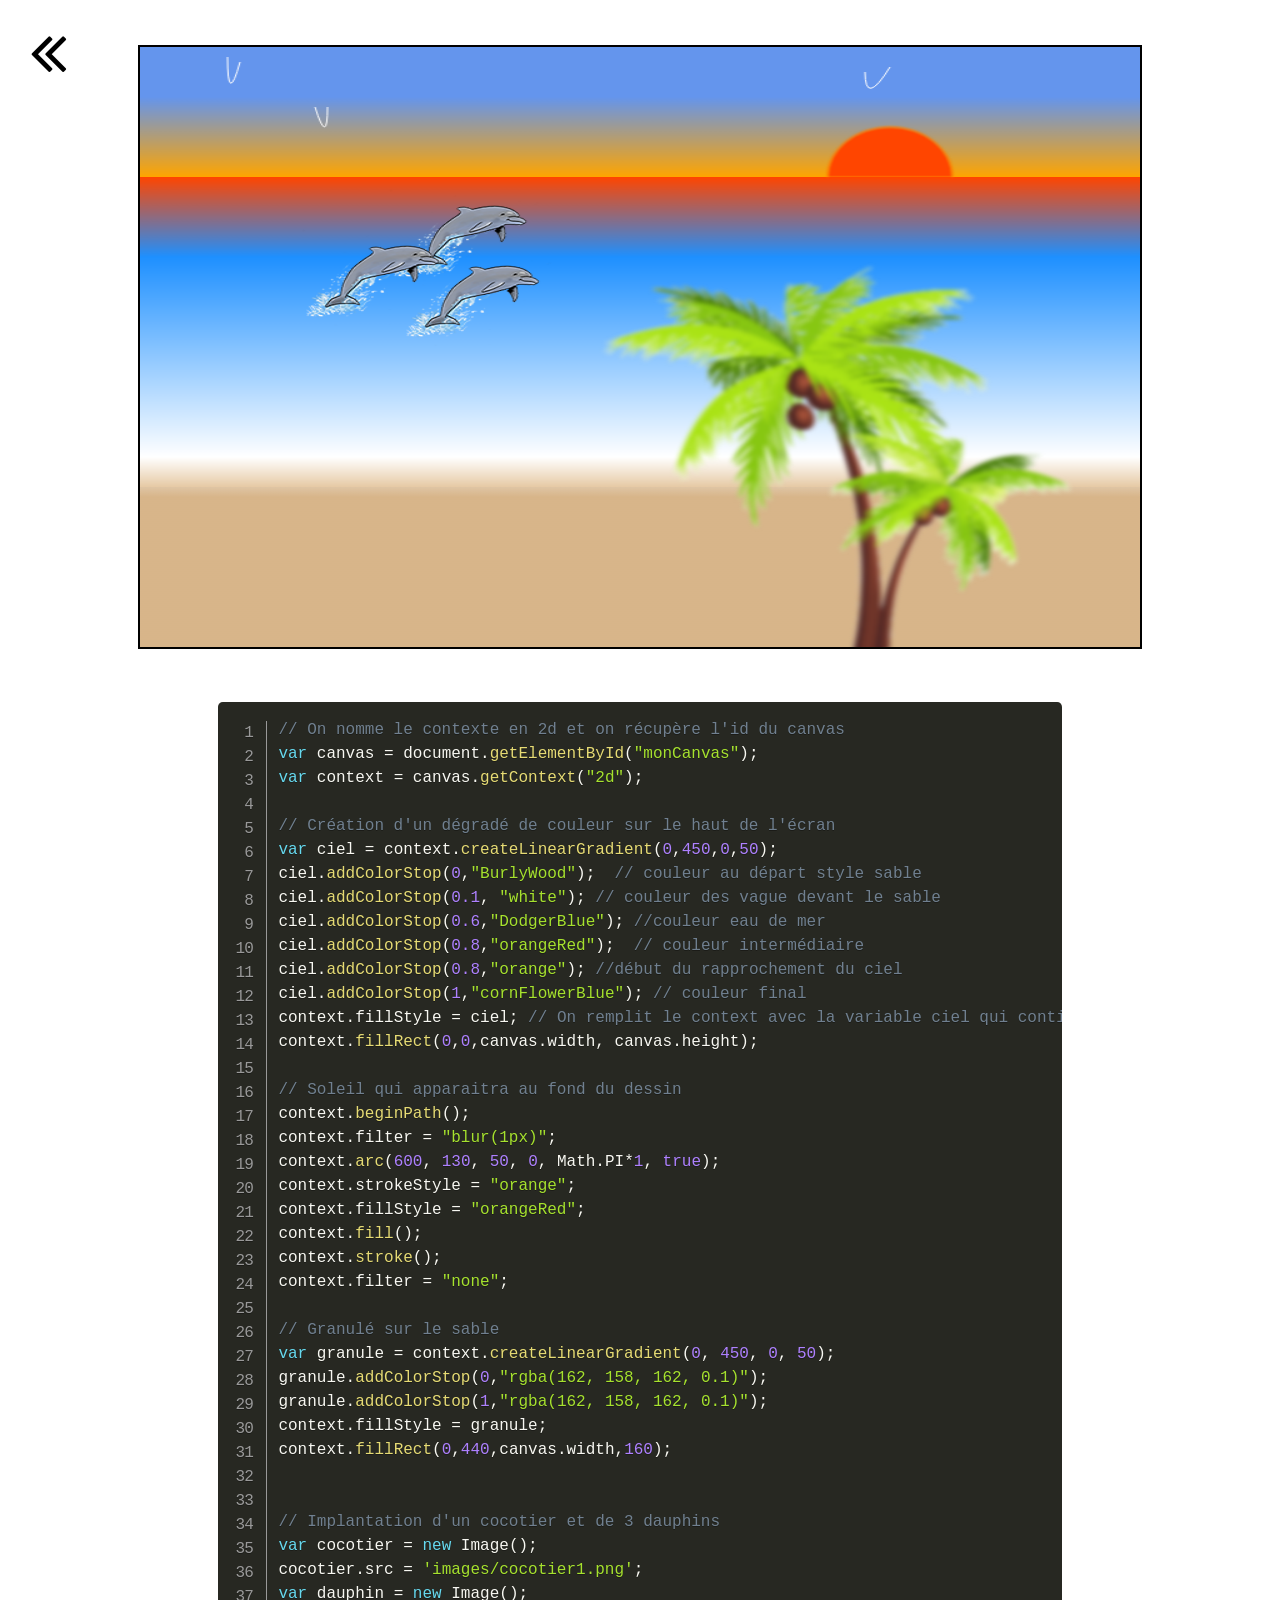
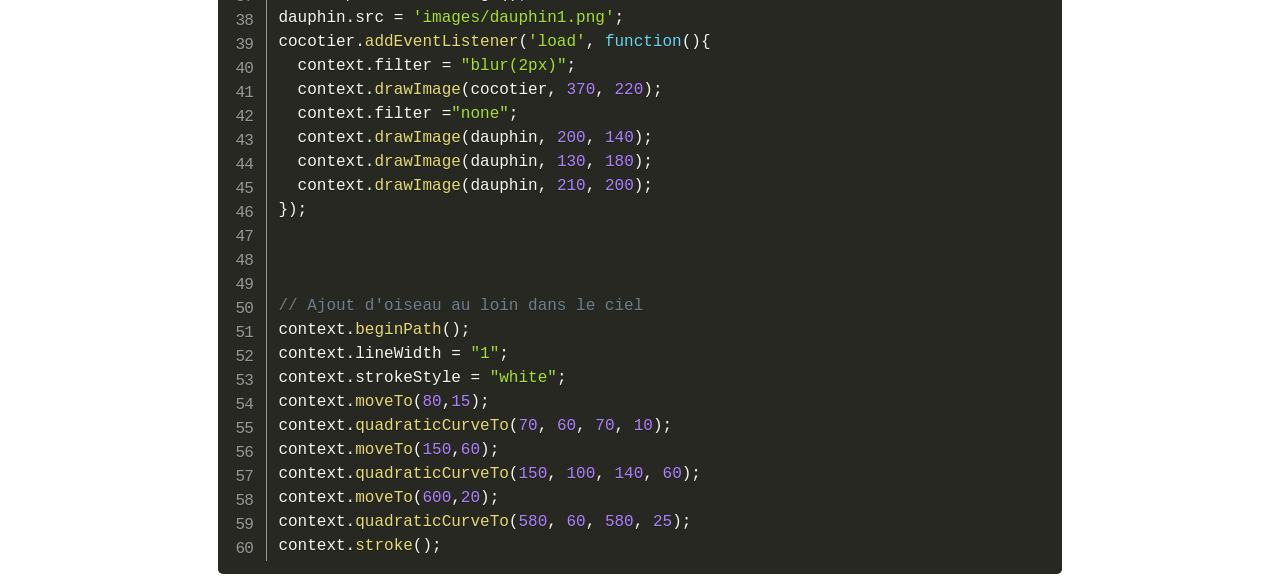
<file: users/Romain/Ma_realisation_canvas/index.html>
<!DOCTYPE html>
<html>
  <head>
    <meta charset="utf-8">
    <link rel="stylesheet" href="style.min.css" media="screen" charset="utf-8">
    <link rel="icon" type="image/png" href="../../../pix/favicon.png" />
    <title>Tableau</title>
  </head>
  <body>
    <a href="../../../index.html#trois"><i class="back fa fa-angle-double-left" aria-hidden="true"></i></a>
    <div id="container">
      <canvas id="monCanvas" width="800" height="600">
        <p>
          Si vous ne voyez pas une zone de dessin, veuillez changer de navigateur ou mettre à niveau le votre.
        </p>
        </canvas>
        <pre class="language-javascript line-numbers"><code>
            // On nomme le contexte en 2d et on récupère l'id du canvas
            var canvas = document.getElementById("monCanvas");
            var context = canvas.getContext("2d");

            // Création d'un dégradé de couleur sur le haut de l'écran
            var ciel = context.createLinearGradient(0,450,0,50);
            ciel.addColorStop(0,"BurlyWood");  // couleur au départ style sable
            ciel.addColorStop(0.1, "white"); // couleur des vague devant le sable
            ciel.addColorStop(0.6,"DodgerBlue"); //couleur eau de mer
            ciel.addColorStop(0.8,"orangeRed");  // couleur intermédiaire
            ciel.addColorStop(0.8,"orange"); //début du rapprochement du ciel
            ciel.addColorStop(1,"cornFlowerBlue"); // couleur final
            context.fillStyle = ciel; // On remplit le context avec la variable ciel qui contient nos 3 couleurs
            context.fillRect(0,0,canvas.width, canvas.height);

            // Soleil qui apparaitra au fond du dessin
            context.beginPath();
            context.filter = "blur(1px)";
            context.arc(600, 130, 50, 0, Math.PI*1, true);
            context.strokeStyle = "orange";
            context.fillStyle = "orangeRed";
            context.fill();
            context.stroke();
            context.filter = "none";

            // Granulé sur le sable
            var granule = context.createLinearGradient(0, 450, 0, 50);
            granule.addColorStop(0,"rgba(162, 158, 162, 0.1)");
            granule.addColorStop(1,"rgba(162, 158, 162, 0.1)");
            context.fillStyle = granule;
            context.fillRect(0,440,canvas.width,160);


            // Implantation d'un cocotier et de 3 dauphins
            var cocotier = new Image();
            cocotier.src = 'images/cocotier1.png';
            var dauphin = new Image();
            dauphin.src = 'images/dauphin1.png';
            cocotier.addEventListener('load', function(){
              context.filter = "blur(2px)";
              context.drawImage(cocotier, 370, 220);
              context.filter ="none";
              context.drawImage(dauphin, 200, 140);
              context.drawImage(dauphin, 130, 180);
              context.drawImage(dauphin, 210, 200);
            });



            // Ajout d'oiseau au loin dans le ciel
            context.beginPath();
            context.lineWidth = "1";
            context.strokeStyle = "white";
            context.moveTo(80,15);
            context.quadraticCurveTo(70, 60, 70, 10);
            context.moveTo(150,60);
            context.quadraticCurveTo(150, 100, 140, 60);
            context.moveTo(600,20);
            context.quadraticCurveTo(580, 60, 580, 25);
            context.stroke();

        </code></pre>

    </div>

    <script type="text/javascript" src="script.js"></script>
    <script src="../../../js/prism.js"></script>
  </body>
</html>
</file>
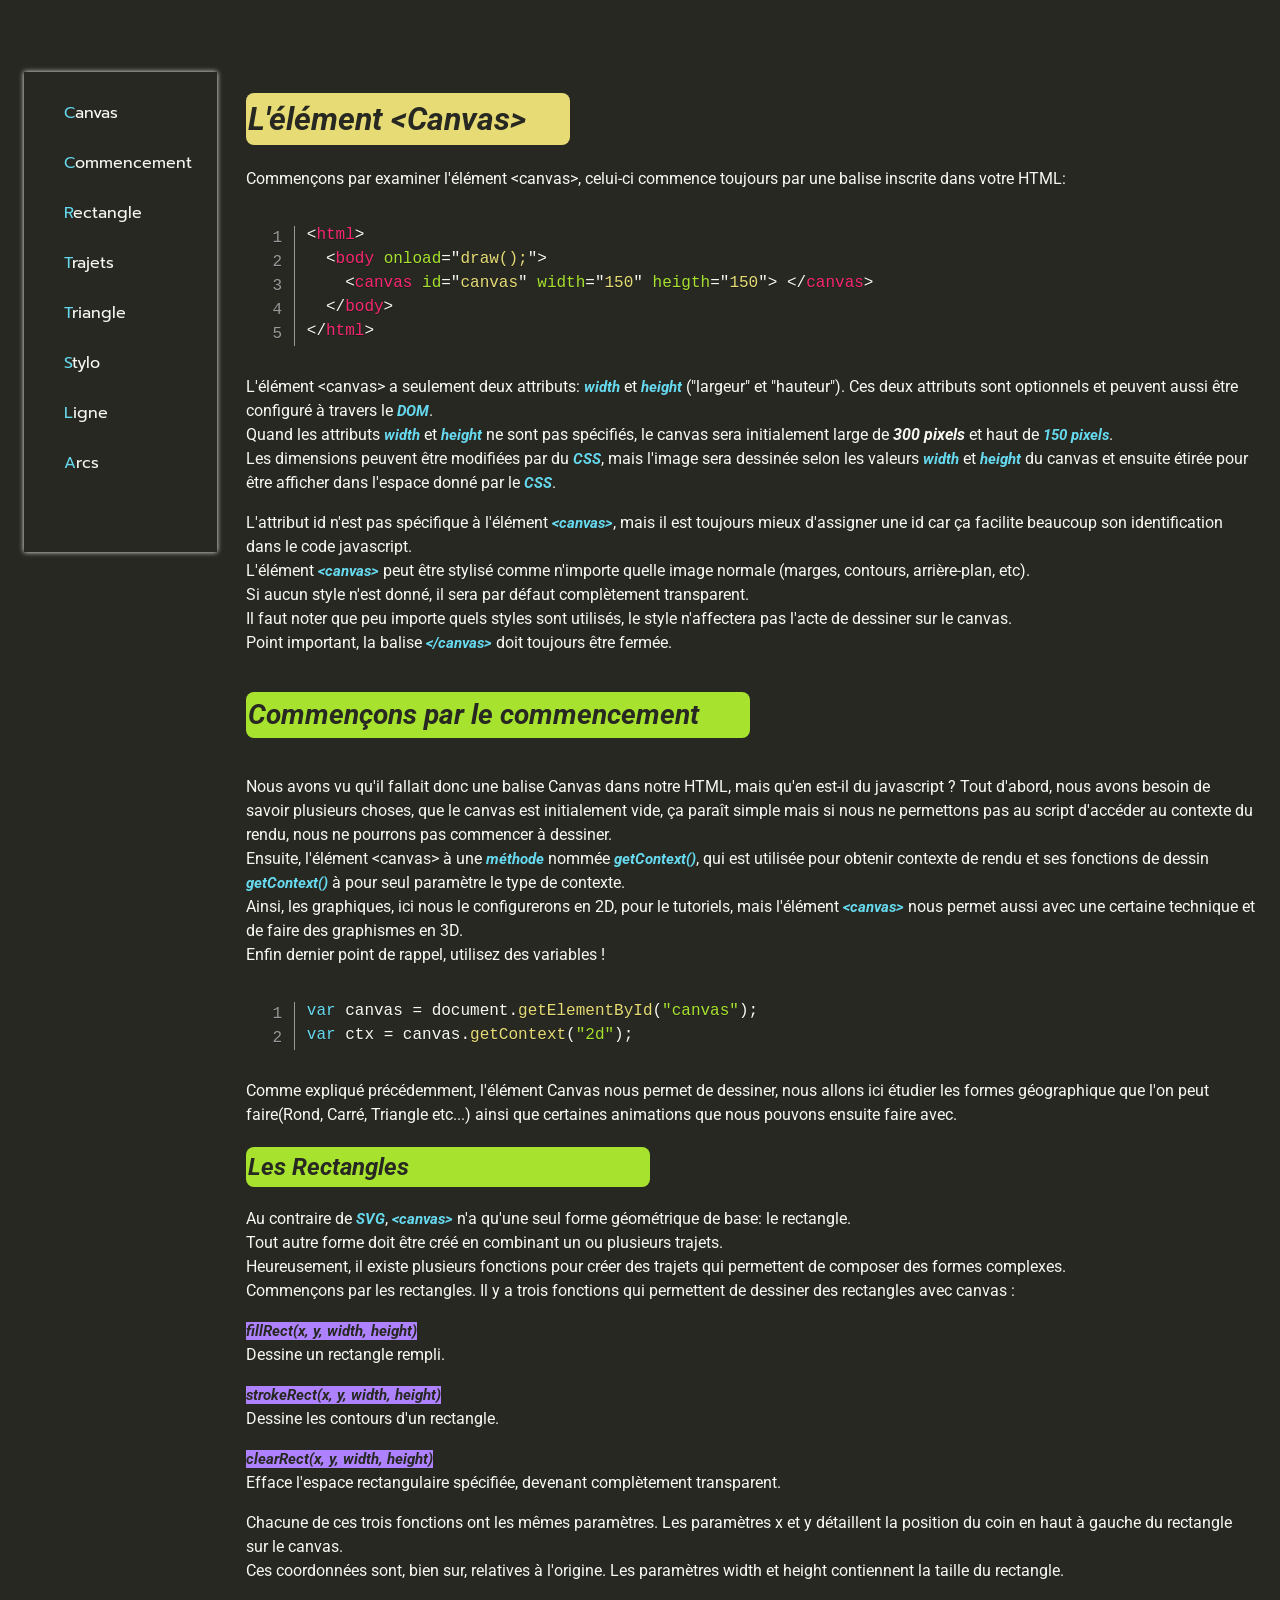
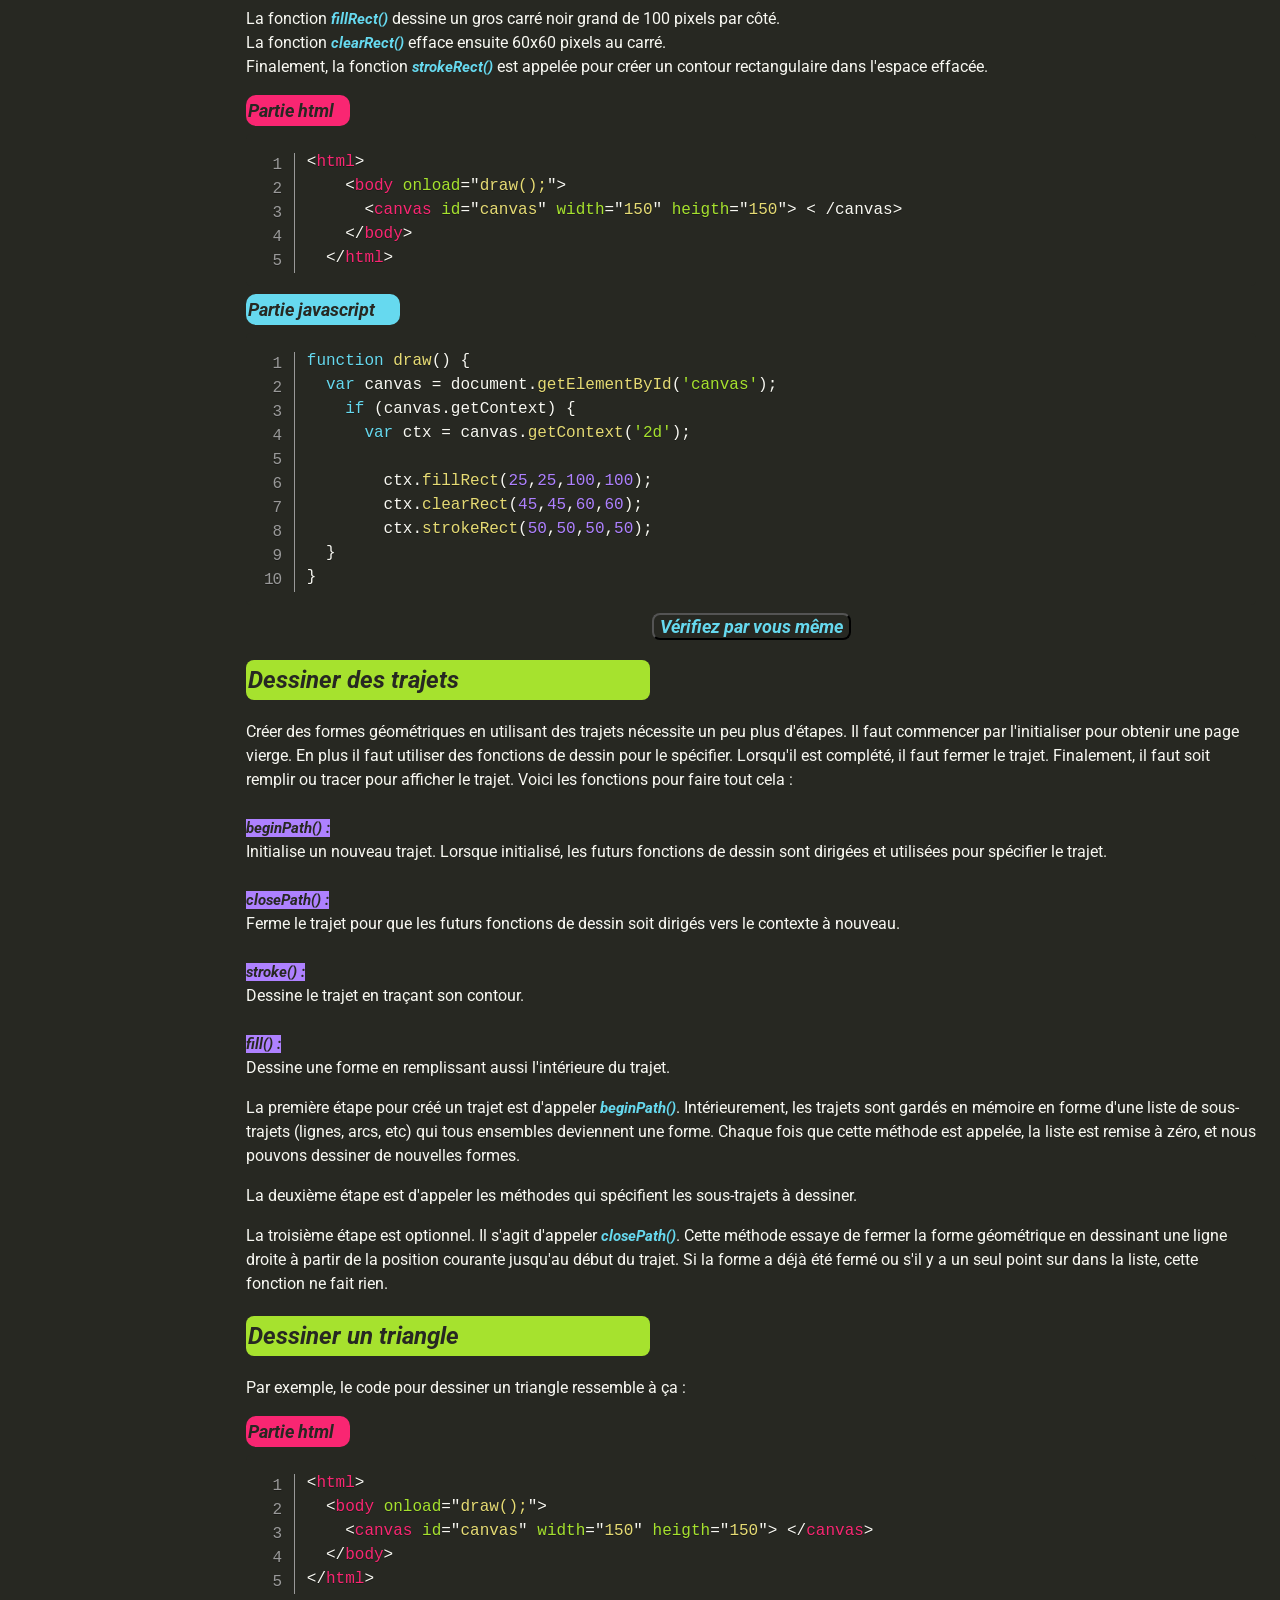
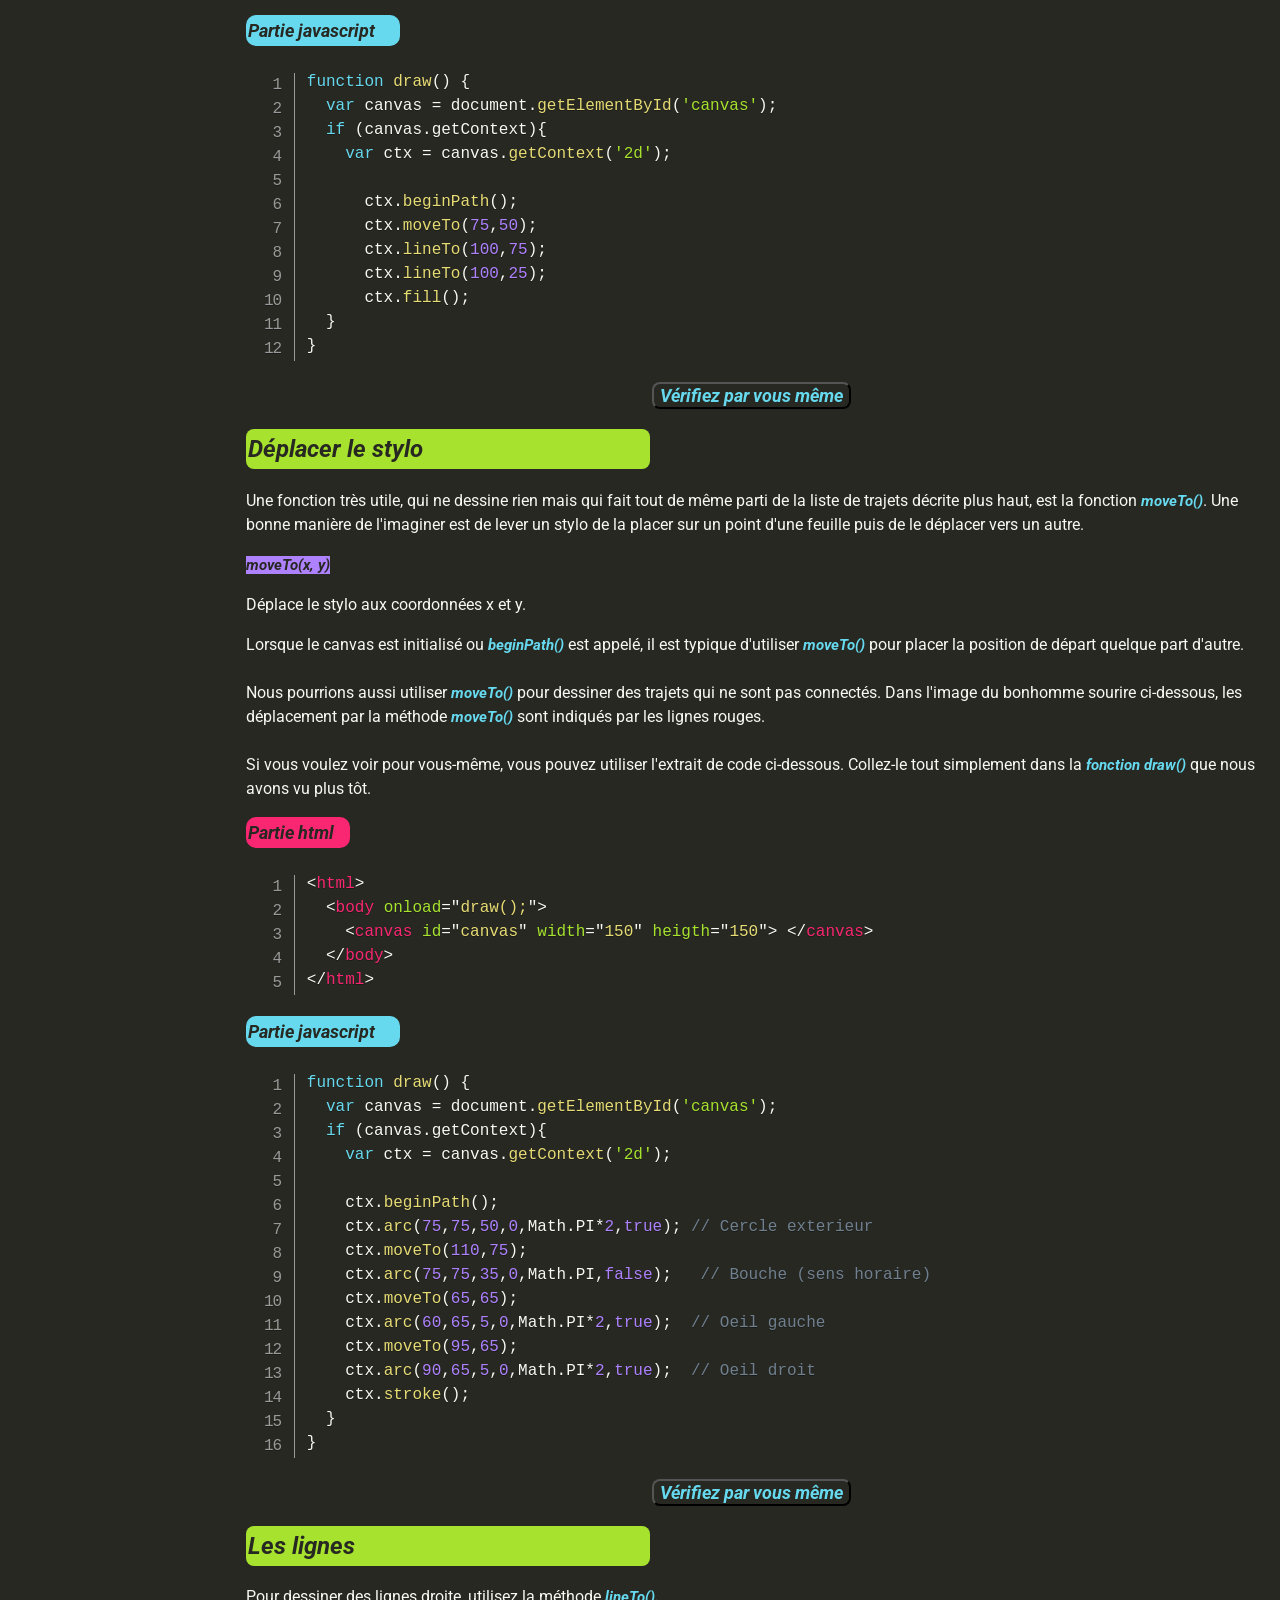
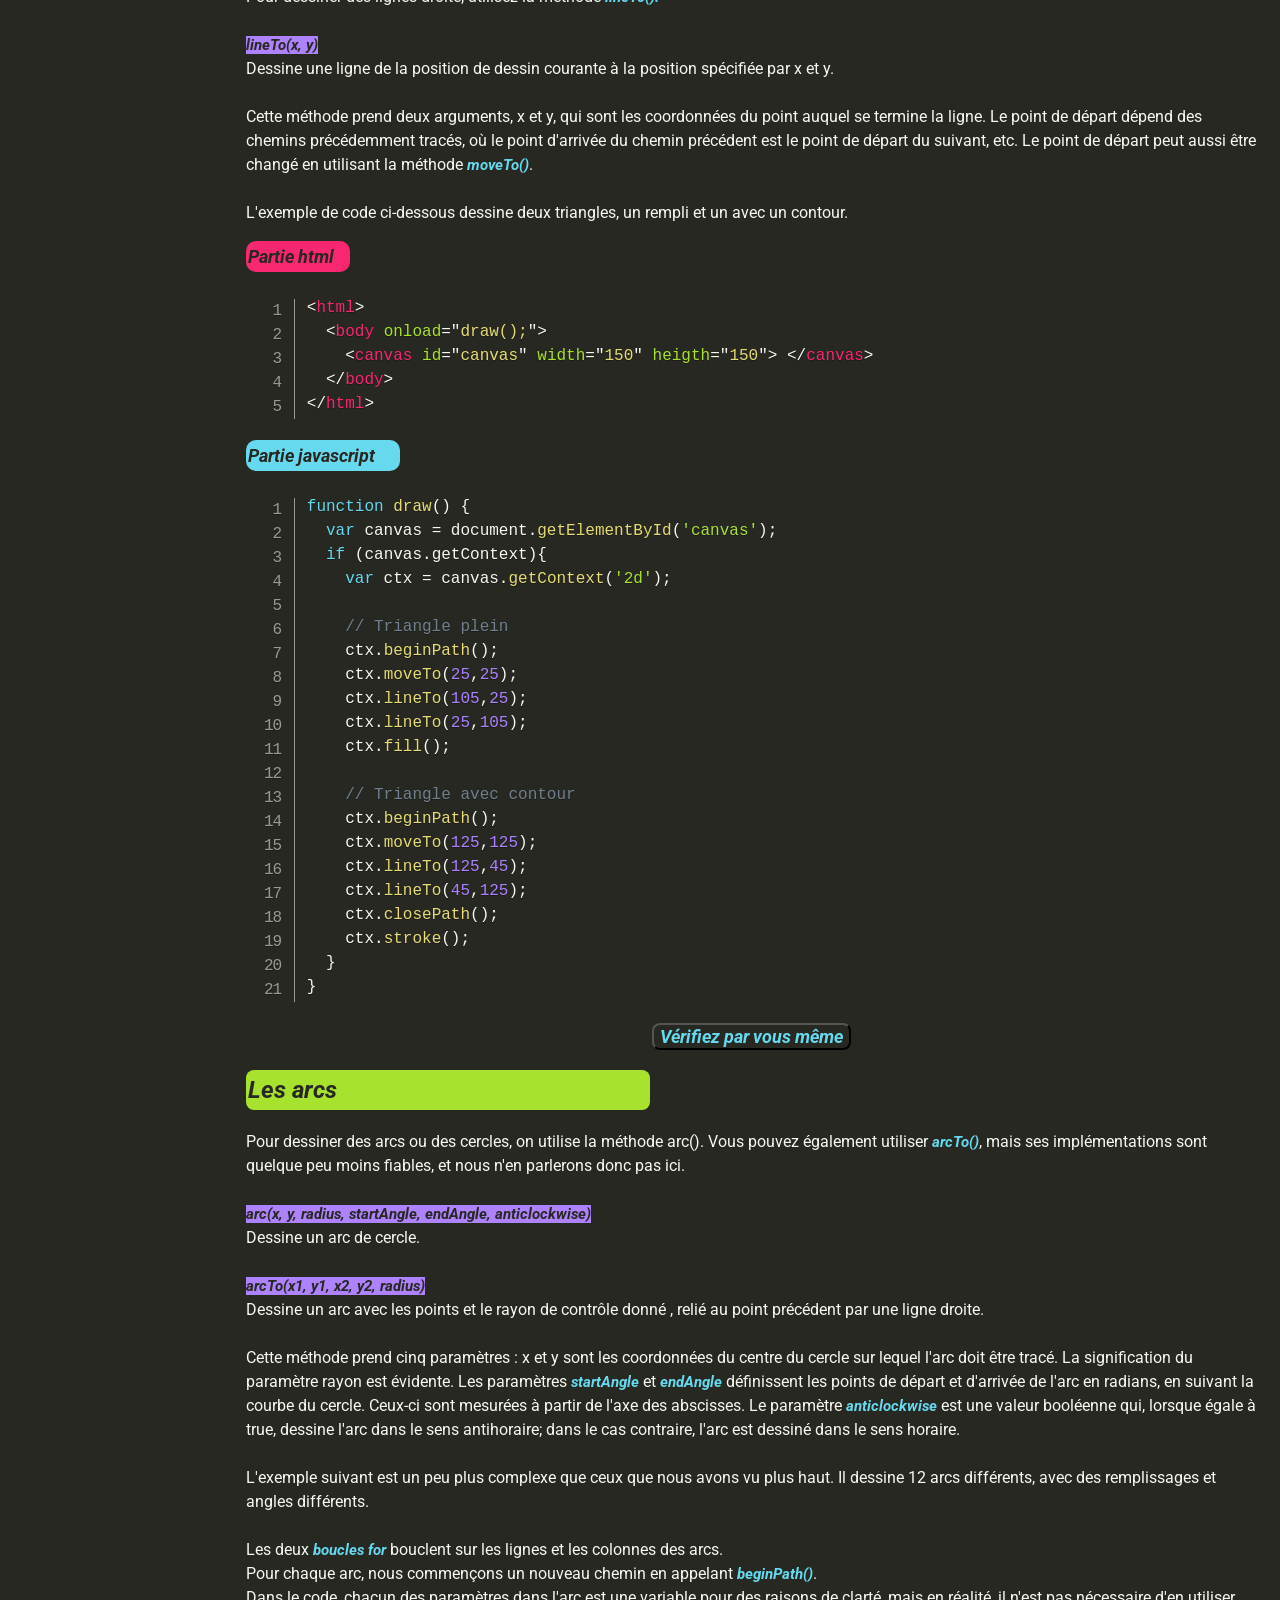
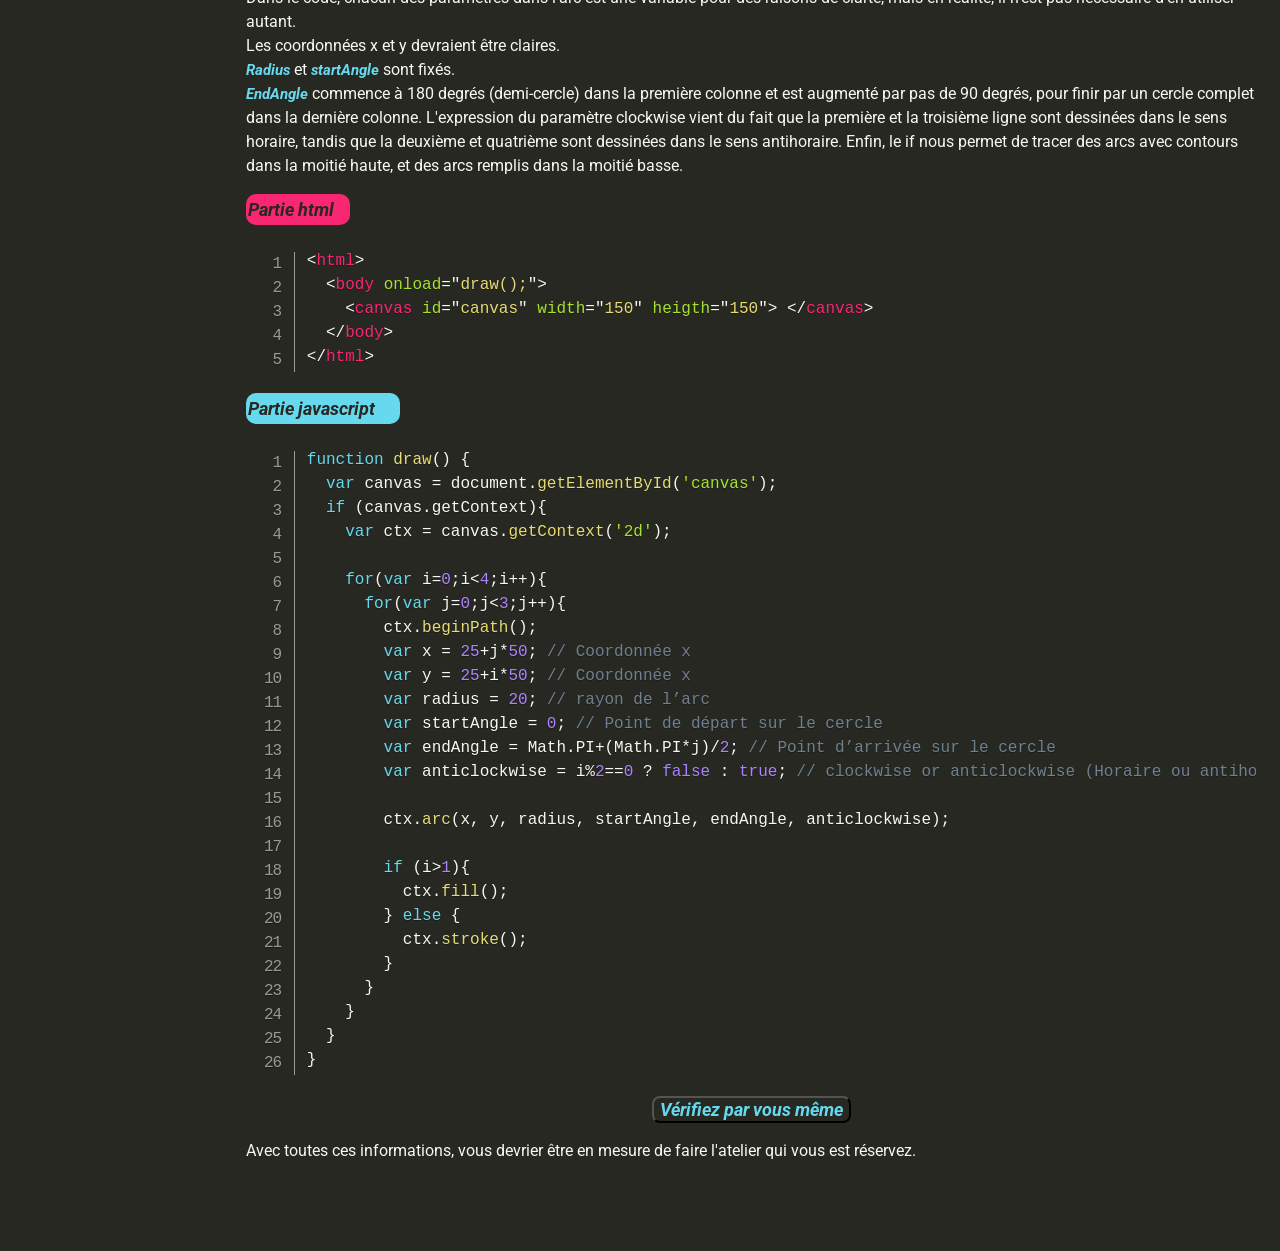
<file: users/David/tuto/tuto.html>
<!DOCTYPE html>
<html>
  <head>
    <meta charset="utf-8">
    <title>Ateliers Canvas</title>
    <link rel="stylesheet" href="design_tuto/designtuto.min.css">
    <link rel="stylesheet" href="couleur/coloration.css">
    <link rel="stylesheet" href="menufix/menufix.css">
    <link href="https://fonts.googleapis.com/css?family=Prompt" rel="stylesheet">
  </head>
<header>
      <div id="header" class="container">
          <nav>
              <ul>
                  <a href="#1">
                      <li class="animated fadeIn"><span class="navtext">C</span>anvas</li>
                  </a>
                  <a href="#2">
                      <li class="animated fadeIn"><span class="navtext">C</span>ommencement</li>
                  </a>

                  <a href="#3">
                      <li class="animated fadeIn"><span class="navtext">R</span>ectangle</li>
                  </a>
                  <a href="#4">
                      <li class="animated fadeIn"><span class="navtext">T</span>rajets</li>
                  </a>
                  <a href="#5">
                      <li class="animated fadeIn"><span class="navtext">T</span>riangle</li>
                  </a>
                  <a href="#6">
                      <li class="animated fadeIn"><span class="navtext">S</span>tylo</li>
                  </a>
                  <a href="#7">
                      <li class="animated fadeIn"><span class="navtext">L</span>igne</li>
                  </a>
                  <a href="#8">
                      <li class="animated fadeIn"><span class="navtext">A</span>rcs</li>
                  </a>
              </ul>
          </nav>
      </div>

</header>
  <body>
<div id="p">
  <div id="1">  <h1>L'élément &lt;Canvas&gt;</h1></div>

<p>
      Commençons par examiner l'élément &lt;canvas&gt;, celui-ci commence toujours par une balise inscrite dans votre HTML:
  </p>
  <pre class="language-html line-numbers"><code>&lt;html&gt;
  &lt;body onload="draw();"&gt;
    &lt;canvas id="canvas" width="150" heigth="150"&gt; &lt;/canvas&gt;
  &lt;/body&gt;
&lt;/html&gt;
</code></pre>
  <p>
    L'élément &lt;canvas&gt; a seulement deux attributs: <span class="IT">width</span> et <span class="IT">height</span> ("largeur" et "hauteur").
     Ces deux attributs sont optionnels et peuvent aussi être configuré à travers le <span class="IT">DOM</span>.<br/>
     Quand les attributs <span class="IT">width</span> et <span class="IT">height</span> ne sont pas spécifiés, le canvas sera initialement large de <span class="strong">300 pixels</span> et haut
     de <span class="IT">150 pixels</span>.<br/>
     Les dimensions peuvent être modifiées par du <span class="IT">CSS</span>, mais l'image sera dessinée selon les valeurs <span class="IT">width</span>
      et <span class="IT">height</span> du canvas et ensuite étirée pour être afficher dans l'espace donné par le <span class="IT">CSS</span>.
  </p>

  <p>
    L'attribut id n'est pas spécifique à l'élément <span class="IT">&lt;canvas&gt;</span>, mais il est toujours mieux d'assigner une id car ça facilite beaucoup son identification dans le code javascript.
  <br/>
    L'élément <span class="IT">&lt;canvas&gt;</span> peut être stylisé comme n'importe quelle image normale (marges, contours, arrière-plan, etc).<br/>
    Si aucun style n'est donné, il sera par défaut complètement transparent.<br/>
    Il faut noter que peu importe quels styles sont utilisés, le style n'affectera pas l'acte de dessiner sur le canvas.
    <br/>
    Point important, la balise <span class="IT">&lt;/canvas&gt;</span> doit toujours être fermée.
  </p>

<div id="2"><h4>Commençons par le commencement</h4></div>
  <p>
    Nous avons vu qu'il fallait donc une balise Canvas dans notre HTML, mais qu'en est-il du javascript ?
    Tout d'abord, nous avons besoin de savoir plusieurs choses, que le canvas est initialement vide, ça paraît simple mais
    si nous ne permettons pas au script d'accéder au contexte du rendu, nous ne pourrons pas commencer à dessiner.
  <br/>
  Ensuite, l'élément &lt;canvas&gt; à une <span class="IT">méthode</span> nommée <span class="IT">getContext()</span>, qui est utilisée
  pour obtenir contexte de rendu et ses fonctions de dessin <span class="IT">getContext()</span> à pour seul paramètre le type de contexte.
  <br/>
  Ainsi, les graphiques, ici nous le configurerons en 2D, pour le tutoriels, mais l'élément <span class="IT">&lt;canvas&gt;</span> nous permet aussi
  avec une certaine technique et de faire des graphismes en 3D.
  <br/>
  Enfin dernier point de rappel, utilisez des variables !
  </p>
  <pre class="language-javascript line-numbers"><code>var canvas = document.getElementById("canvas");
var ctx = canvas.getContext("2d");
</code></pre>
  <p>
  Comme expliqué précédemment, l'élément Canvas nous permet de dessiner, nous allons ici étudier les formes géographique que l'on peut faire(Rond, Carré, Triangle etc...)
  ainsi que certaines animations que nous pouvons ensuite faire avec.
  </p>

<div id="3"> <h2>Les Rectangles</h2></div>

  <p>Au contraire de <span class="IT">SVG</span>, <span class="IT">&lt;canvas&gt;</span> n'a qu'une seul forme géométrique de base:
    le rectangle.<br/>
  Tout autre forme doit être créé en combinant un ou plusieurs trajets.<br/>
  Heureusement, il existe plusieurs fonctions pour créer des trajets qui permettent de composer des formes complexes.<br/>
  Commençons par les rectangles. Il y a trois fonctions qui permettent de dessiner des rectangles avec canvas :
  </p>
  <p><span class="surlign">fillRect(x, y, width, height)</span><br/>
  Dessine un rectangle rempli.</p>
  <p><span class="surlign">strokeRect(x, y, width, height)</span><br/>
  Dessine les contours d'un rectangle.<br/></p>
  <p><span class="surlign">clearRect(x, y, width, height)</span><br/>
  Efface l'espace rectangulaire spécifiée, devenant complètement transparent.<br/></p>
  <p>
    Chacune de ces trois fonctions ont les mêmes paramètres. Les paramètres x et y détaillent la position du coin en haut à gauche du rectangle sur le canvas.
  <br/>
  Ces coordonnées sont, bien sur, relatives à l'origine. Les paramètres width et height contiennent la taille du rectangle.
  <br/><br/>
      La fonction <span class="IT">fillRect() </span>dessine un gros carré noir grand de 100 pixels par côté.<br/>
      La fonction <span class="IT">clearRect()</span> efface ensuite 60x60 pixels au carré. <br/>
      Finalement, la fonction <span class="IT">strokeRect()</span> est appelée pour créer un contour rectangulaire dans l'espace effacée.

  </p>
  <div class="ligneh">Partie html</div>
<pre class="language-html line-numbers"><code>&lt;html&gt;
    &lt;body onload="draw();"&gt;
      &lt;canvas id="canvas" width="150" heigth="150"&gt; &lt; /canvas&gt;
    &lt;/body&gt;
  &lt;/html&gt;
</code></pre>
  <div class="lignej">Partie javascript</div>
  <pre class="language-javascript line-numbers"><code>function draw() {
  var canvas = document.getElementById('canvas');
    if (canvas.getContext) {
      var ctx = canvas.getContext('2d');

        ctx.fillRect(25,25,100,100);
        ctx.clearRect(45,45,60,60);
        ctx.strokeRect(50,50,50,50);
  }
}
</code></pre>
<form action="https://codepen.io/DjAlbator/pen/ozYyZw" target="_blank">
  <input type="submit" value="Vérifiez par vous même"/>
</form>

<div id="4"><h2>Dessiner des trajets</h2></div>
<p>  Créer des formes géométriques en utilisant des trajets nécessite un peu plus d'étapes. Il faut commencer par l'initialiser pour obtenir une page vierge. En plus il faut utiliser des fonctions de dessin
   pour le spécifier. Lorsqu'il est complété, il faut fermer le trajet. Finalement, il faut soit remplir ou tracer pour afficher le trajet. Voici les fonctions pour faire tout cela :
<br/> <br/>
<span class="surlign">  beginPath() :</span><br/>
  Initialise un nouveau trajet. Lorsque initialisé, les futurs fonctions de dessin sont dirigées et utilisées pour spécifier le trajet.
<br/><br/>
<span class="surlign">  closePath() :</span><br/>
  Ferme le trajet pour que les futurs fonctions de dessin soit dirigés vers le contexte à nouveau.
<br/> <br/>
<span class="surlign">  stroke() :</span><br/>
  Dessine le trajet en traçant son contour.
<br/> <br/>
<span class="surlign">  fill() :</span><br/>
Dessine une forme en remplissant aussi l'intérieure du trajet.
</p>


<p>La première étape pour créé un trajet est d'appeler <span class="IT">beginPath()</span>. Intérieurement,
les trajets sont gardés en mémoire en forme d'une liste de sous-trajets (lignes, arcs, etc) qui tous ensembles deviennent une forme.
Chaque fois que cette méthode est appelée, la liste est remise à zéro, et nous pouvons dessiner de nouvelles formes.</p>

<p>La deuxième étape est d'appeler les méthodes qui spécifient les sous-trajets à dessiner.</p>

<p>La troisième étape est optionnel. Il s'agit d'appeler <span class="IT">closePath()</span>.
Cette méthode essaye de fermer la forme géométrique en dessinant une ligne droite à partir de la position courante jusqu'au début du trajet.
Si la forme a déjà été fermé ou s'il y a un seul point sur dans la liste, cette fonction ne fait rien.</p>

<div id="5"><h2>Dessiner un triangle</h2></div>

<p>Par exemple, le code pour dessiner un triangle ressemble à ça :</p>
<div class="ligneh">Partie html</div>
<pre class="language-html line-numbers"><code>&lt;html&gt;
  &lt;body onload="draw();"&gt;
    &lt;canvas id="canvas" width="150" heigth="150"&gt; &lt;/canvas&gt;
  &lt;/body&gt;
&lt;/html&gt;
</code></pre>
<div class="lignej">Partie javascript</div>
<pre class="language-javascript line-numbers"><code>function draw() {
  var canvas = document.getElementById('canvas');
  if (canvas.getContext){
    var ctx = canvas.getContext('2d');

      ctx.beginPath();
      ctx.moveTo(75,50);
      ctx.lineTo(100,75);
      ctx.lineTo(100,25);
      ctx.fill();
  }
}
</code></pre>
<form action="https://codepen.io/DjAlbator/pen/zKoaEq" target="_blank">
  <input type="submit" value="Vérifiez par vous même"/>
</form>

<div id="6"><h2>Déplacer le stylo</h2></div>

<p>Une fonction très utile, qui ne dessine rien mais qui fait tout de même parti de la liste de trajets décrite plus haut, est la fonction <span class="IT">moveTo()</span>.
Une bonne manière de l'imaginer est de lever un stylo de la placer sur un point d'une feuille puis de le déplacer vers un autre.
</p>
<span class="surlign">moveTo(x, y)</span>
<p>Déplace le stylo aux coordonnées x et y.</P>

<p>
  Lorsque le canvas est initialisé ou <span class="IT">beginPath()</span> est appelé, il est typique d'utiliser <span class="IT">moveTo()</span> pour placer la position de départ quelque part d'autre.
<br/><br/>
  Nous pourrions aussi utiliser <span class="IT">moveTo()</span> pour dessiner des trajets qui ne sont pas connectés. Dans l'image du bonhomme sourire ci-dessous, les déplacement par la méthode <span class="IT">moveTo()</span> sont indiqués par les lignes rouges.
<br/><br/>
  Si vous voulez voir pour vous-même,
 vous pouvez utiliser l'extrait de code ci-dessous. Collez-le tout simplement dans la <span class="IT">fonction draw()</span> que nous avons vu plus tôt.
<div class="ligneh">Partie html</div>
 <pre class="language-html line-numbers"><code>&lt;html&gt;
  &lt;body onload="draw();"&gt;
    &lt;canvas id="canvas" width="150" heigth="150"&gt; &lt;/canvas&gt;
  &lt;/body&gt;
&lt;/html&gt;
</code></pre>
<div class="lignej">Partie javascript</div>
<pre class="language-javascript line-numbers"><code>function draw() {
  var canvas = document.getElementById('canvas');
  if (canvas.getContext){
    var ctx = canvas.getContext('2d');

    ctx.beginPath();
    ctx.arc(75,75,50,0,Math.PI*2,true); // Cercle exterieur
    ctx.moveTo(110,75);
    ctx.arc(75,75,35,0,Math.PI,false);   // Bouche (sens horaire)
    ctx.moveTo(65,65);
    ctx.arc(60,65,5,0,Math.PI*2,true);  // Oeil gauche
    ctx.moveTo(95,65);
    ctx.arc(90,65,5,0,Math.PI*2,true);  // Oeil droit
    ctx.stroke();
  }
}
</code></pre>
<form action="http://codepen.io/DjAlbator/pen/XjNYzd" target="_blank">
  <input type="submit" value="Vérifiez par vous même"/>
</form>

<div id="7"><h2>Les lignes</h2></div>
<p>
Pour dessiner des lignes droite, utilisez la méthode <span class="IT">lineTo().</span>
<br/><br/>
<span class="surlign">lineTo(x, y)</span>
<br/>
Dessine une ligne de la position de dessin courante à la position spécifiée par x et y.
<br/> <br/>
Cette méthode prend deux arguments, x et y, qui sont les coordonnées du point auquel se termine la ligne. Le point de départ dépend des chemins précédemment tracés,
où le point d'arrivée du chemin précédent est le point de départ du suivant, etc. Le point de départ peut aussi être changé en utilisant la méthode <span class="IT">moveTo()</span>.
<br/><br/>
L'exemple de code ci-dessous dessine deux triangles, un rempli et un avec un contour.</p>
<div class="ligneh">Partie html</div>
<pre class="language-html line-numbers"><code>&lt;html&gt;
  &lt;body onload="draw();"&gt;
    &lt;canvas id="canvas" width="150" heigth="150"&gt; &lt;/canvas&gt;
  &lt;/body&gt;
&lt;/html&gt;
</code></pre>
<div class="lignej">Partie javascript</div>
  <pre class="language-javascript line-numbers"><code >function draw() {
  var canvas = document.getElementById('canvas');
  if (canvas.getContext){
    var ctx = canvas.getContext('2d');

    // Triangle plein
    ctx.beginPath();
    ctx.moveTo(25,25);
    ctx.lineTo(105,25);
    ctx.lineTo(25,105);
    ctx.fill();

    // Triangle avec contour
    ctx.beginPath();
    ctx.moveTo(125,125);
    ctx.lineTo(125,45);
    ctx.lineTo(45,125);
    ctx.closePath();
    ctx.stroke();
  }
}
</code></pre>
<form action="http://codepen.io/DjAlbator/pen/gwLKXj" target="_blank">
  <input type="submit" value="Vérifiez par vous même"/>
</form>
<div id="8"><h2> Les arcs </h2></div>
<p>
Pour dessiner des arcs ou des cercles, on utilise la méthode arc(). Vous pouvez également utiliser <span class="IT">arcTo()</span>,
mais ses implémentations sont quelque peu moins fiables, et nous n'en parlerons donc pas ici.
<br/> <br/>
<span class="surlign">arc(x, y, radius, startAngle, endAngle, anticlockwise)</span>
 <br/>
Dessine un arc de cercle.
<br/><br/>
<span class="surlign">arcTo(x1, y1, x2, y2, radius)</span>
<br/>
Dessine un arc avec les points et le rayon de contrôle donné , relié au point précédent par une ligne droite.
<br/><br/>
Cette méthode prend cinq paramètres : x et y sont les coordonnées du centre du cercle sur lequel l'arc doit être tracé.
La signification du paramètre rayon est évidente.
Les paramètres <span class="IT">startAngle</span> et <span class="IT">endAngle</span> définissent les points de départ et d'arrivée de l'arc en radians, en suivant la courbe du cercle. Ceux-ci sont mesurées à partir de l'axe des abscisses.
Le paramètre <span class="IT">anticlockwise</span> est une valeur booléenne qui, lorsque égale à true, dessine l'arc dans le sens antihoraire; dans le cas contraire, l'arc est dessiné dans le sens horaire.
<br/><br/>
L'exemple suivant est un peu plus complexe que ceux que nous avons vu plus haut.
Il dessine 12 arcs différents, avec des remplissages et angles différents.
<br/><br/>
Les deux <span class="IT">boucles for</span> bouclent sur les lignes et les colonnes des arcs.
<br/>
Pour chaque arc, nous commençons un nouveau chemin en appelant <span class="IT">beginPath()</span>.
<br/>
Dans le code, chacun des paramètres dans l'arc est une variable pour des raisons de clarté, mais en réalité, il n'est pas nécessaire d'en utiliser autant.
<br/>
Les coordonnées x et y devraient être claires.
<br/>
<span class="IT">Radius</span> et <span class="IT">startAngle</span> sont fixés. <br/>
<span class="IT">EndAngle</span> commence à 180 degrés (demi-cercle) dans la première colonne et est augmenté par pas de 90 degrés, pour finir par un cercle complet dans la dernière colonne.

L'expression du paramètre clockwise vient du fait que la première et la troisième ligne sont dessinées dans le sens horaire, tandis que la deuxième et quatrième sont dessinées dans le sens antihoraire. Enfin, le if nous permet de tracer des arcs avec contours dans la moitié haute, et des arcs remplis dans la moitié basse.
</p>


<div class="ligneh">Partie html</div>
<pre class="language-html line-numbers"><code>&lt;html&gt;
  &lt;body onload="draw();"&gt;
    &lt;canvas id="canvas" width="150" heigth="150"&gt; &lt;/canvas&gt;
  &lt;/body&gt;
&lt;/html&gt;
</code></pre>
<div class="lignej">Partie javascript</div>
<pre class="language-javascript line-numbers"><code>function draw() {
  var canvas = document.getElementById('canvas');
  if (canvas.getContext){
    var ctx = canvas.getContext('2d');

    for(var i=0;i<4;i++){
      for(var j=0;j<3;j++){
        ctx.beginPath();
        var x = 25+j*50; // Coordonnée x
        var y = 25+i*50; // Coordonnée x
        var radius = 20; // rayon de l&#146;arc
        var startAngle = 0; // Point de départ sur le cercle
        var endAngle = Math.PI+(Math.PI*j)/2; // Point d&#146;arrivée sur le cercle
        var anticlockwise = i%2==0 ? false : true; // clockwise or anticlockwise (Horaire ou antihoraire)

        ctx.arc(x, y, radius, startAngle, endAngle, anticlockwise);

        if (i>1){
          ctx.fill();
        } else {
          ctx.stroke();
        }
      }
    }
  }
}
</code></pre>
<form action="http://codepen.io/DjAlbator/pen/RGoJxr" target="_blank">
  <input type="submit" value="Vérifiez par vous même"/>
</form>
<p>
  Avec toutes ces informations, vous devrier être en mesure de faire l'atelier qui vous est réservez.
</p>
</div>
    <script type="text/javascript" src="couleur/coloration.js"></script>
  </body>
</html>
</file>
<file: users/David/tuto/couleur/coloration.css>
code[class*="language-"],
pre[class*="language-"] {
	color: #f8f8f2;
	background: none;
	text-shadow: 0 1px rgba(0, 0, 0, 0.3);
	font-family: Consolas, Monaco, 'Andale Mono', 'Ubuntu Mono', monospace;
	text-align: left;
	white-space: pre;
	word-spacing: normal;
	word-break: normal;
	word-wrap: normal;
	line-height: 1.5;

	-moz-tab-size: 4;
	-o-tab-size: 4;
	tab-size: 4;

	-webkit-hyphens: none;
	-moz-hyphens: none;
	-ms-hyphens: none;
	hyphens: none;
}

/* Code blocks */
pre[class*="language-"] {
	padding: 1em;
	margin: .5em 0;
	overflow: auto;
	border-radius: 0.3em;
}

:not(pre) > code[class*="language-"],
pre[class*="language-"] {
	background: #272822;
}

/* Inline code */
:not(pre) > code[class*="language-"] {
	padding: .1em;
	border-radius: .3em;
	white-space: normal;
}

.token.comment,
.token.prolog,
.token.doctype,
.token.cdata {
	color: slategray;
}

.token.punctuation {
	color: #f8f8f2;
}

.namespace {
	opacity: .7;
}

.token.property,
.token.tag,
.token.constant,
.token.symbol,
.token.deleted {
	color: #f92672;
}

.token.boolean,
.token.number {
	color: #ae81ff;
}

.token.selector,
.token.attr-name,
.token.string,
.token.char,
.token.builtin,
.token.inserted {
	color: #a6e22e;
}

.token.operator,
.token.entity,
.token.url,
.language-css .token.string,
.style .token.string,
.token.variable {
	color: #f8f8f2;
}

.token.atrule,
.token.attr-value,
.token.function {
	color: #e6db74;
}

.token.keyword {
	color: #66d9ef;
}

.token.regex,
.token.important {
	color: #fd971f;
}

.token.important,
.token.bold {
	font-weight: bold;
}
.token.italic {
	font-style: italic;
}

.token.entity {
	cursor: help;
}

pre.line-numbers {
	position: relative;
	padding-left: 3.8em;
	counter-reset: linenumber;
}

pre.line-numbers > code {
	position: relative;
}

.line-numbers .line-numbers-rows {
	position: absolute;
	pointer-events: none;
	top: 0;
	font-size: 100%;
	left: -3.8em;
	width: 3em; /* works for line-numbers below 1000 lines */
	letter-spacing: -1px;
	border-right: 1px solid #999;

	-webkit-user-select: none;
	-moz-user-select: none;
	-ms-user-select: none;
	user-select: none;

}

	.line-numbers-rows > span {
		pointer-events: none;
		display: block;
		counter-increment: linenumber;
	}

		.line-numbers-rows > span:before {
			content: counter(linenumber);
			color: #999;
			display: block;
			padding-right: 0.8em;
			text-align: right;
		}
</file>
<file: users/David/tuto/menufix/menufix.css>
header{
  font-family: 'Prompt', sans-serif;
  display: flex;
  position: fixed;
  float: left;
  height: 480px;
  width: 193px;
  background-color: #272822;
  box-shadow: 0px 0px 5px #f8f8f2;
  box-sizing: border-box;
  z-index: 9999;
}
#header
{    display: flex;
    flex-direction: column;
  }
header #header nav
    {margin-right: 20px;
    height: 100%;
  }
header #header nav ul{
    list-style: none;
    display: flex;
    flex-direction: column;
  }
header #header nav ul a{
  text-decoration: none;
  color: #f8f8f2;
  padding-right: 30px;
  height: 100%;
  line-height: 50px;
}
header #header nav ul a:hover{
  background-color: #ae81ff;
  border-radius: 5%;
  color: white;
}
header #header nav ul a:hover .navtext{
	color: white;
}
header #header nav ul a .navtext{
color: #66d9ef;
}
</file>
<file: css/style.min.css>
@import url(animate.css);@import url(fonts.css);@import url(font-awesome-4.6.3/css/font-awesome.min.css);@import url(generic.css);svg{overflow:visible}.container{width:85%;margin:auto}.landing{width:100vw;height:100vh}.landing .landing-logo{width:auto;height:30vh;position:absolute;top:50%;left:50%;transform:translateY(-50%) translateX(-50%);animation-duration:5s}.landing .landing-logo .st0{fill:#d9234f}.landing .landing-logo .st1{fill:#fff}.landing .landing-logo .st2{fill:#ee5d84}.landing .landing-text{height:10vh;width:auto;top:20vh;left:50%;transform:translateX(-50%);position:absolute}.landing .landing-text .anim-text{animation-delay:2s}.landing .landing-names{width:80vw;top:70vh;left:50%;transform:translateX(-50%);position:absolute}.landing .landing-names .landing-david{animation-delay:3.5s}.landing .landing-names .landing-oualid{animation-delay:4.5s}.landing .landing-names .landing-rama{animation-delay:5.5s}.landing .landing-names .landing-romain{animation-delay:4.5s}.landing .landing-names .landing-raphael{animation-delay:3.5s}a{cursor:crosshair}.modal{display:none;z-index:9999;width:100vw;height:100vh;position:fixed;background-color:rgba(0,0,0,0.6);overflow:hidden;top:0}.modal .modal-content{background-color:white;width:auto;position:absolute;border-radius:10px;top:50%;left:50%;transform:translateX(-50%) translateY(-50%);padding:1vw;display:flex;flex-direction:column;align-items:center;justify-content:center}.modal .modal-content .fa-times{content:"\f05c";font-family:"FontAwesome";font-size:3em;color:#ea1d53;position:absolute;top:-26px;right:-19px;cursor:pointer}.modal .modal-content .img{margin:1em 0;max-height:80vh;max-width:80vw}header{display:flex;align-items:center;justify-content:center;top:0;height:110px;width:100vw;background-color:rgba(255,255,255,0.81);box-shadow:0px 0px 10px #cdcdcd;border-bottom:1px solid #cdcdcd;box-sizing:border-box;z-index:9999;margin-bottom:40px;position:relative}header #header{display:flex;flex-direction:row;align-items:flex-start;justify-content:center;height:110px}header #header #logo_stretch{width:10vw;height:auto;position:absolute;top:50%;left:2%;transform:translateY(-50%)}header #header .canvas-logo{width:107px;height:auto;margin:auto 15px;transition:all .5s ease}header #header .canvas-logo-sm{width:49px}header #header nav{height:50px}header #header nav ul{list-style:none;display:flex;flex-direction:row;margin:0;height:50px}header #header nav ul .nav-link{text-decoration:none;color:black;padding-left:20px;padding-right:20px;height:50px;line-height:50px;margin-top:30px;position:relative;overflow:hidden}header #header nav ul .nav-link:after{background:#fff;content:"";height:155px;left:-75px;opacity:.2;position:absolute;top:-50px;transform:rotate(35deg);transition:all 1.5s cubic-bezier(0.19, 1, 0.22, 1);width:50px;z-index:30}header #header nav ul .nav-link:hover{background-color:#ea1d53;color:white}header #header nav ul .nav-link:hover:after{left:120%;transition:all 1.5s cubic-bezier(0.19, 1, 0.22, 1)}header #header nav ul .nav-link:hover .nav-text{color:white}header #header nav ul .nav-link .nav-text{color:#ea1d53}header #header nav ul .nav-link-sm{margin:0 !important}.active-a{background-color:#ea1d53}.active{color:white}main{display:flex;flex-direction:column}main article{display:flex;flex-direction:column;align-items:center;text-align:center;padding-top:60px}main #un .image{position:relative;width:125%}main #un .image .img-prez{width:100vw;height:auto;box-shadow:0 0 10px #000}main #un .elt-text{position:absolute;top:50%;left:50%;transform:translateX(-50%) translateY(-50%);background-color:rgba(234,29,83,0.8);border:1px solid #afe3f0;border-radius:5px;padding:1vw;font-size:1em;color:white;transition:all .5s ease}main #un .elt-text:hover{background-color:white;color:#ea1d53}main #deux .theory{display:flex;flex-direction:column;justify-content:center;align-items:center;width:100%;justify-content:space-between}main #deux .theory pre,main #deux .theory code{width:650px;height:auto;cursor:crosshair}main #deux .theory .hidden-code{display:none}main #deux .theory #fourth_part{display:none;text-align:center;line-height:100px;border-radius:0.3em;width:650px;height:100px;background-color:#272822;color:white;font-family:Inconsolata, Consolas, Monaco, 'Andale Mono', 'Ubuntu Mono', monospace}main #deux .theory #fourth_part .highlighted{color:#ea1d53}main #deux .theory #fourth_part a{border-bottom:1px solid #ea1d53}main #deux .theory .container-canvas{position:relative;width:300px;height:300px;margin:40px 0 100px 0}main #deux .theory .container-canvas canvas{border:1px solid grey;box-shadow:0 0 10px grey;margin:auto;position:absolute;top:0;left:0}main #deux .theory .container-canvas .point{font-family:'Helvetica', sans-serif;position:absolute;color:grey}main #deux .theory .container-canvas .x{top:-30px;right:-65px}main #deux .theory .container-canvas .x-trait{top:-15px;right:-80px}main #deux .theory .container-canvas .y{bottom:-70px;left:-20px}main #deux .theory .container-canvas .y-trait{transform:rotate(90deg);bottom:-47px;left:-33px}main #deux .theory .container-canvas .zero{top:-20px;left:-20px}main #deux .theory .container-canvas .y-100{top:93px;left:-40px}main #deux .theory .container-canvas .y-200{top:193px;left:-40px}main #deux .theory .container-canvas .y-300{top:293px;left:-40px}main #deux .theory .container-canvas .y-400{top:393px;left:-40px}main #deux .theory .container-canvas .y-500{top:493px;left:-40px}main #deux .theory .container-canvas .y-600{top:593px;left:-40px}main #deux .theory .container-canvas .x-100{top:-30px;left:88px}main #deux .theory .container-canvas .x-200{top:-30px;left:188px}main #deux .theory .container-canvas .x-300{top:-30px;left:288px}main #deux .theory .container-canvas .x-400{top:-30px;left:388px}main #deux .theory .container-canvas .x-500{top:-30px;left:488px}main #deux .theory .container-canvas .x-600{top:-30px;left:588px}main #deux .theory .container-canvas .clickme{position:absolute;bottom:-70px;right:-190px;width:60%;height:auto;opacity:0.2}main #trois,main #quatre{margin-top:100px}main #trois aside,main #quatre aside{display:flex;flex-direction:row;justify-content:space-between}main #trois aside .apercu-container,main #quatre aside .apercu-container{position:relative}main #trois aside .apercu-container .apercu,main #quatre aside .apercu-container .apercu{width:41vw;height:10vw;border:1px solid black;box-sizing:border-box;margin:1vw 0.5vw;cursor:crosshair;box-shadow:0 0 0 black;transition:all .5s ease}main #trois aside .apercu-container .apercu:hover,main #quatre aside .apercu-container .apercu:hover{box-shadow:0 0 10px black}main #trois aside .apercu-container .fa-plus,main #quatre aside .apercu-container .fa-plus{position:absolute;top:50%;left:50%;transform:translateY(-50%) translateX(-50%);background-color:rgba(255,255,255,0.5);padding:10px;cursor:crosshair;transition:all .5s ease}main #trois aside .apercu-container .fa-plus:hover,main #quatre aside .apercu-container .fa-plus:hover{background-color:rgba(0,0,0,0.5);color:white}main #trois aside .carre,main #quatre aside .carre{width:20vw;height:20vw;background-color:grey;background-size:cover;margin:.5vw;position:relative}main #trois aside .carre:hover .carre-hover,main #quatre aside .carre:hover .carre-hover{display:flex}main #trois aside .carre-romain,main #quatre aside .carre-romain{background-image:url(../pix/miniature-romain1.jpg)}main #trois aside .carre-david,main #quatre aside .carre-david{background-image:url(../pix/miniature-david1.jpg)}main #trois aside .carre-rama,main #quatre aside .carre-rama{background-image:url(../pix/miniature-rama1.jpg)}main #trois aside .carre-oualid,main #quatre aside .carre-oualid{background-image:url(../pix/miniature-oualid.jpg)}main #trois aside .carre-cp1,main #quatre aside .carre-cp1{background-image:url(../pix/cp1.jpg)}main #trois aside .carre-cp2,main #quatre aside .carre-cp2{background-image:url(../pix/cp2.jpg)}main #trois aside .carre-cp3,main #quatre aside .carre-cp3{background-image:url(../pix/cp3.jpg)}main #trois aside .carre-cp4,main #quatre aside .carre-cp4{background-image:url(../pix/cp4.jpg)}main #trois aside .carre-hover,main #quatre aside .carre-hover{display:none;flex-direction:column;justify-content:center;align-items:center;font-size:1.2em;color:white;width:20vw;height:20vw;position:absolute;top:0;left:0;background-color:transparent;box-shadow:0 0 0 black;border:1px solid black;transition:all .5s ease;box-sizing:border-box}main #trois aside .carre-hover:hover,main #quatre aside .carre-hover:hover{background-color:rgba(0,0,0,0.85);box-shadow:0 0 10px black}main #trois aside .carre-hover p,main #quatre aside .carre-hover p{font-size:0.8em}main #trois aside .carre-hover a,main #quatre aside .carre-hover a{color:white;margin-bottom:5vw}main #trois aside .carre-hover a:hover,main #quatre aside .carre-hover a:hover{color:#ea1d53}main #cinq{display:flex;align-items:flex-start;text-align:left;margin-bottom:50px}main #cinq p,main #cinq a,main #cinq div{margin:5px;display:inline-flex;justify-content:space-between;font-family:'Melbourne', sans-serif;letter-spacing:1px}main #cinq div{margin:0 5px}main #cinq div .first{margin:5px 5px 5px 0}main #cinq div img{margin:auto;width:auto;height:.6em;align-self:center}main #cinq .my{color:pink}main #cinq a{border-bottom:1px solid #ea1d53;display:inline-flex}footer{width:100vw;height:300px;background-color:#ea1d53;box-shadow:0 0 10px black;display:flex;flex-direction:row;align-items:flex-start;justify-content:space-around;color:white;position:relative;padding-top:3vh}footer .sign-item{display:flex;flex-direction:column;align-items:center;justify-content:center;font-family:'AquaGrotesque', sans-serif}footer .sign-item a{font-size:10vw;color:#f0f0f0;cursor:crosshair;-webkit-filter:drop-shadow(0px 0px 0px #fff);-moz-filter:drop-shadow(0px 0px 0px #fff);-ms-filter:drop-shadow(0px 0px 0px #fff);-o-filter:drop-shadow(0px 0px 0px #fff);filter:drop-shadow(0px 0px 0px #fff);-webkit-transition:all 0.5s ease;-moz-transition:all 0.5s ease;-ms-transition:all 0.5s ease;-o-transition:all 0.5s ease;transition:all 0.5s ease}footer .sign-item a:hover{-webkit-filter:drop-shadow(0px 0px 6px #fff);-moz-filter:drop-shadow(0px 0px 6px #fff);-ms-filter:drop-shadow(0px 0px 6px #fff);-o-filter:drop-shadow(0px 0px 6px #fff);filter:drop-shadow(0px 0px 6px #fff)}footer .signature{position:absolute;flex-direction:row;bottom:1vh;left:2vw}footer .signature p{color:#f77e9e}footer .signature object{margin:0 0 0 1vw;-webkit-filter:drop-shadow(0px 0px 3px #595858);-moz-filter:drop-shadow(0px 0px 3px #595858);-ms-filter:drop-shadow(0px 0px 3px #595858);-o-filter:drop-shadow(0px 0px 3px #595858);filter:drop-shadow(0px 0px 3px #595858);transition:all .5s ease}footer .signature object:hover{cursor:help;-webkit-filter:drop-shadow(0px 0px 6px #e6e6e6);-moz-filter:drop-shadow(0px 0px 6px #e6e6e6);-ms-filter:drop-shadow(0px 0px 6px #e6e6e6);-o-filter:drop-shadow(0px 0px 6px #e6e6e6);filter:drop-shadow(0px 0px 6px #e6e6e6)}footer .signature .bubble{display:none;position:absolute;background-color:#f77e9e;border-radius:10px}footer .signature .bubble1{top:36%;right:-10%;padding:5px}footer .signature .bubble2{top:21%;right:-22%;padding:10px}footer .signature .bubble-text{top:-4%;right:-120%;padding:10px;color:#FFF;font-family:'Montserrat', sans-serif}footer .signature .pulse{animation:pulse 2s infinite}@media screen and (max-width: 700px){.canvas-logo,#logo_stretch,.carre-hover{display:none}header #header nav{margin:0}header #header nav ul{padding:0;width:100vw;display:flex;align-items:center;text-align:center}header #header nav ul .nav-link{font-size:3vw;padding:0 3vw;flex:1}header #header nav ul .nav-link-big{flex:2}main #deux .theory pre,main #deux .theory code,main #deux .theory #fourth_part{margin:2vh 0;width:80vw;font-size:2vw}main #deux .theory .container-canvas .clickme{bottom:-106px;right:57px;width:50%}main #trois aside,main #quatre aside{flex-direction:column}main #trois aside .carre,main #quatre aside .carre{width:80vw;height:80vw;margin:0 0 2vh 0}main #trois aside .carre:hover .carre-hover,main #quatre aside .carre:hover .carre-hover{display:none}main #trois aside .apercu-container .apercu,main #quatre aside .apercu-container .apercu{width:80vw;height:auto}main #cinq a{border-bottom:0;text-decoration:underline}footer{height:auto;padding:5vh 0}footer .signature{display:none}}
</file>
<file: users/David/style.css>
@import '../../css/font-awesome-4.6.3/css/font-awesome.min.css';

html {
    overflow: hidden;
    height: 100%;
    background: #191919;
    width: 100%;
}

#canvas {
    background: url('https://s3-us-west-2.amazonaws.com/s.cdpn.io/600764/space.jpg') no-repeat;
    width: 100%;
    height: 100%;
    background-size: cover;
    position: relative;
}

.back {
    position: absolute;
    bottom: 20px;
    left: 30px;
    color: #f2e4fd;
    font-size: 4em;
}

#canvas.playing {
    cursor: url('https://s3-us-west-2.amazonaws.com/s.cdpn.io/600764/aim_red.png') 17.5 17.5,auto !important;
}

.full-screen {
    position: fixed;
    width: 35px;
    height: 35px;
    background: url(https://s3-us-west-2.amazonaws.com/s.cdpn.io/600764/full-screen.png) no-repeat;
    z-index: 10;
    display: block;
    right: 10px;
    bottom: 10px;
}
</file>
<file: users/David/tuto/design_tuto/designtuto.min.css>
@import 'https://fonts.googleapis.com/css?family=Roboto:300,400,500';body{font-family:"Helvetica", "Arial", sans-serif;line-height:1.5;padding:4em 1em;font-family:"Roboto", sans-serif;background-color:#272822;color:#f8f8f2;position:relative}#p{margin:0 auto;max-width:65em;margin-left:222px}input{display:flex;margin:auto;background-color:#272822;border-radius:8px;font-style:oblique;font-weight:bold;font-family:"Roboto", sans-serif;font-size:18px;color:#66d9ef;cursor:pointer}input:hover{opacity:.7;cursor:pointer}.strong{font-style:oblique;font-weight:bold}.IT{font-size:15px;font-style:italic;font-weight:bold;color:#66d9ef}.surlign{background-color:#ae81ff;font-size:15px;font-style:italic;font-weight:bold;color:#272822}.ligneh{font-size:18px;font-style:italic;font-weight:bold;border-radius:10px;padding:2px;background-color:#f92672;max-width:100px;color:#272822}.lignej{font-size:18px;font-style:italic;font-weight:bold;border-radius:10px;padding:2px;background-color:#66d9ef;max-width:150px;color:#272822}h1{font-style:oblique;background-color:#e6db74;max-width:320px;border-radius:8px;padding:2px;color:#272822}h2{font-style:oblique;background-color:#a6e22e;max-width:400px;border-radius:8px;padding:2px;color:#272822}h4{font-style:oblique;background-color:#a6e22e;max-width:500px;border-radius:8px;padding:2px;font-size:28px;color:#272822}#back{position:fixed;top:20px;left:30px;color:#f2e4fd;font-size:3vw}@media screen and (max-width: 700px){#back{font-size:5vw}}
</file>
<file: users/Oualid/Prenom/css/style.css>
@import '../../../../css/font-awesome-4.6.3/css/font-awesome.min.css';

body {
    margin:0;
    position: relative;
}

.back {
    position: absolute;
    top: 20px;
    left: 30px;
    color: grey;
    font-size: 4em;
    cursor: pointer;
}

.back:hover {
    color: #ea1d53;
}
</file>
<file: users/Romain/Ma_realisation_canvas/style.min.css>
@import url(../../../css/font-awesome-4.6.3/css/font-awesome.min.css);@import url(../../../css/prism.css);body{margin:0 auto;padding:0;position:relative}.back{position:absolute;top:20px;left:30px;color:#000;font-size:4em}.back:hover{color:#ea1d53}#container{display:flex;flex-direction:column;align-items:center;justify-content:center}#container #monCanvas{border:2px solid black;width:1000px;height:600px;margin:5vh 0}#container pre,#container code{width:60%}
</file>
